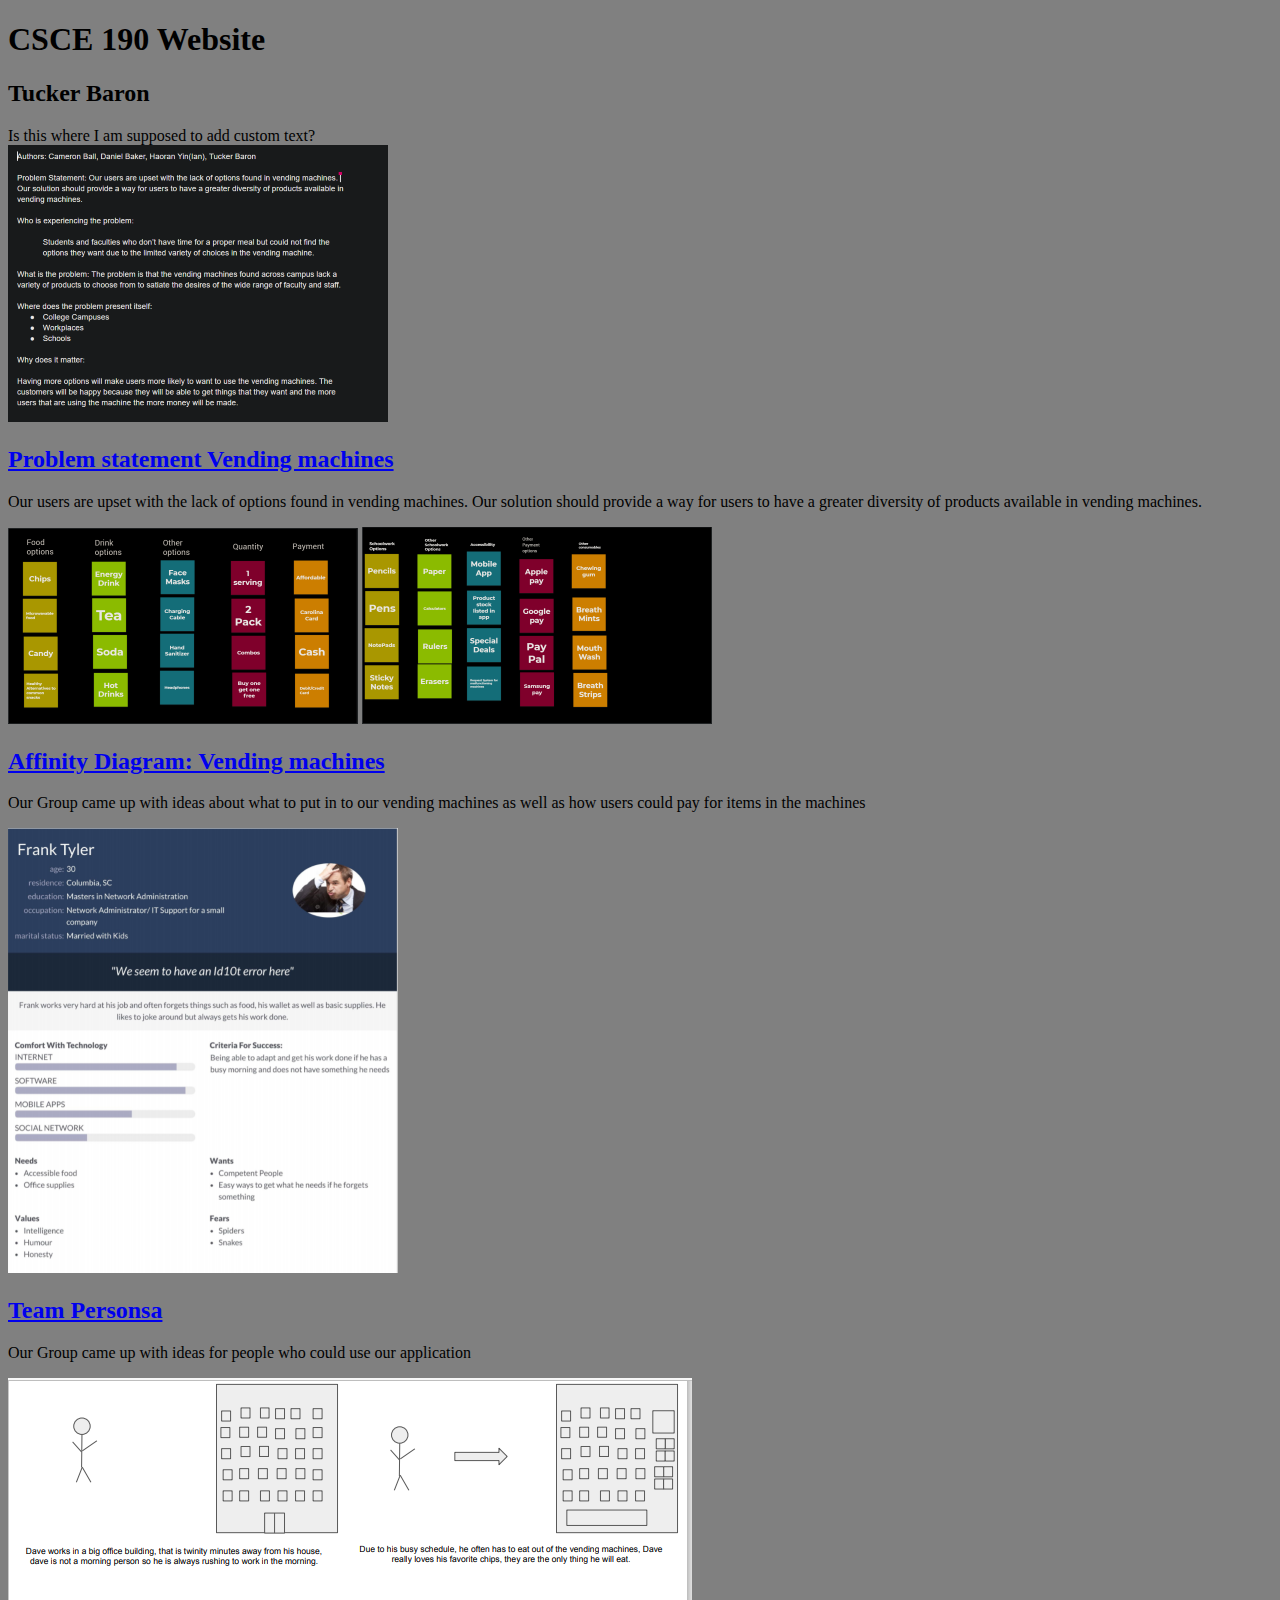
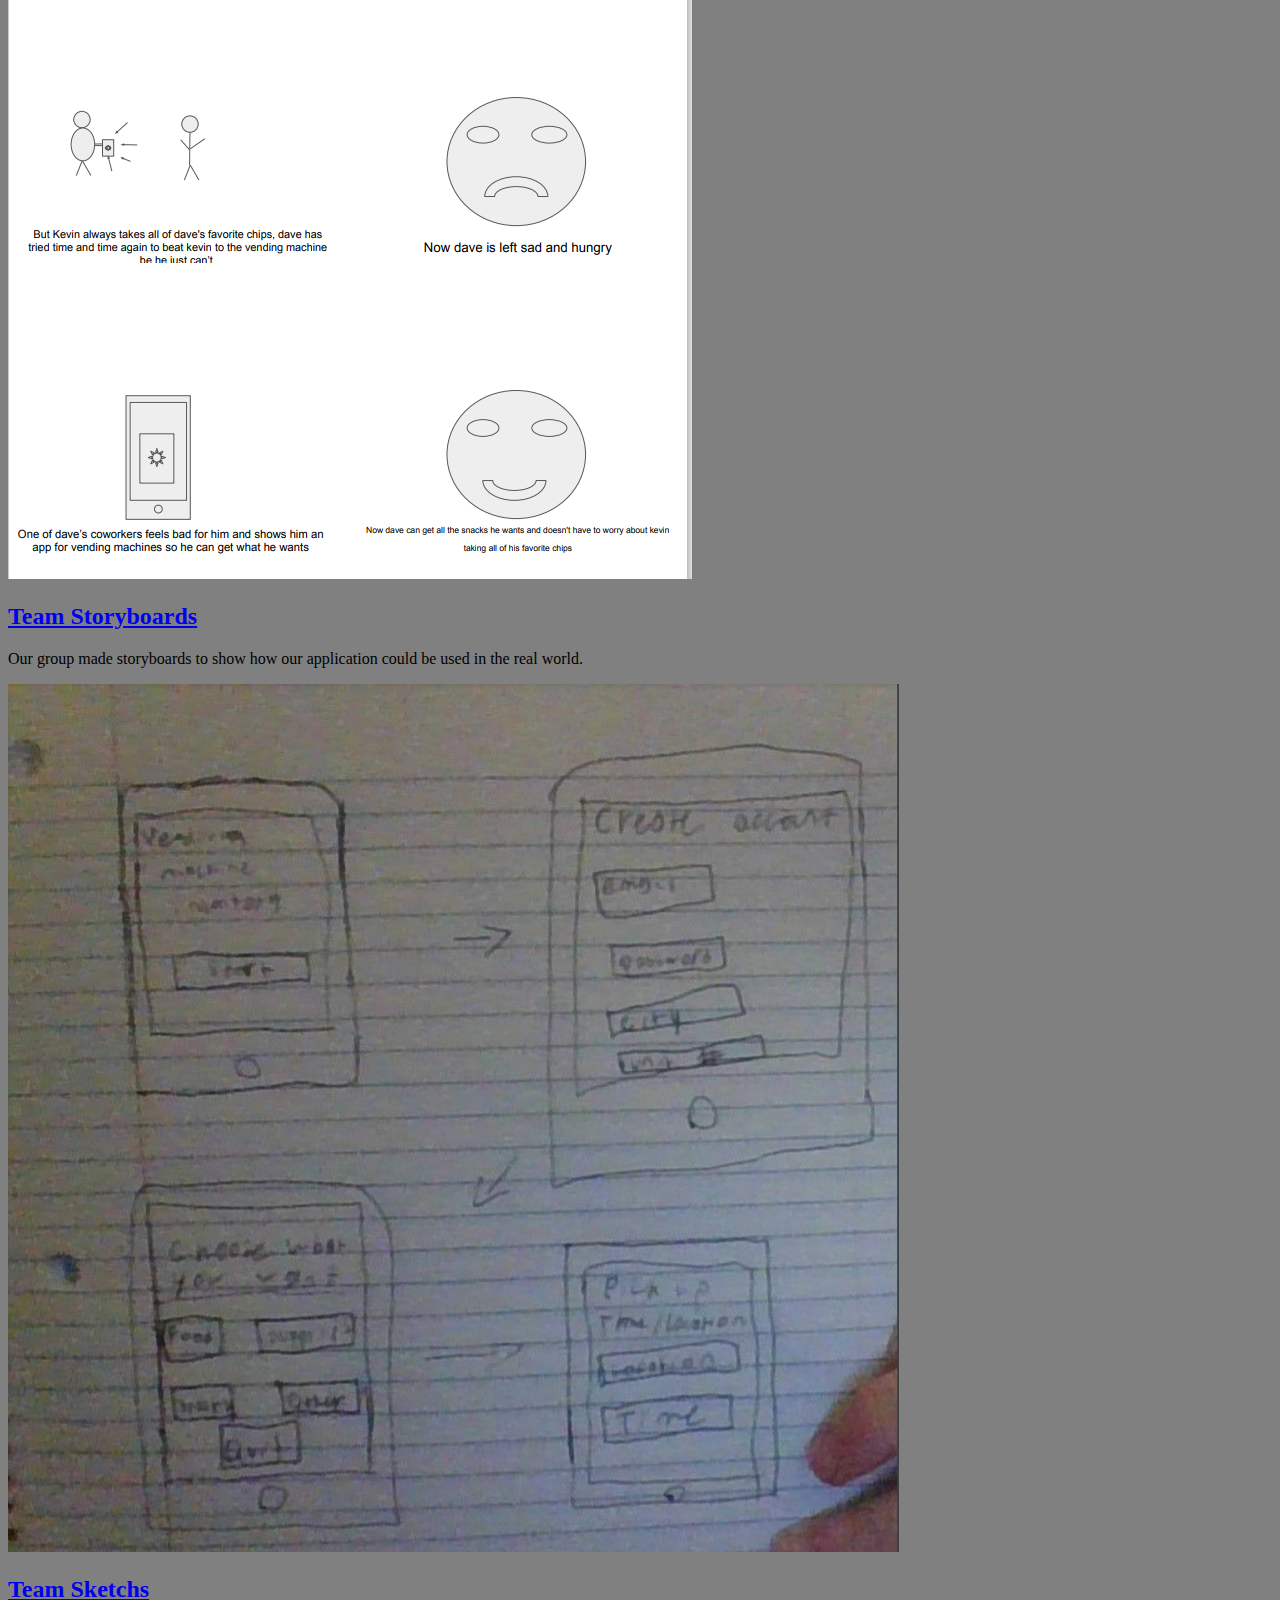
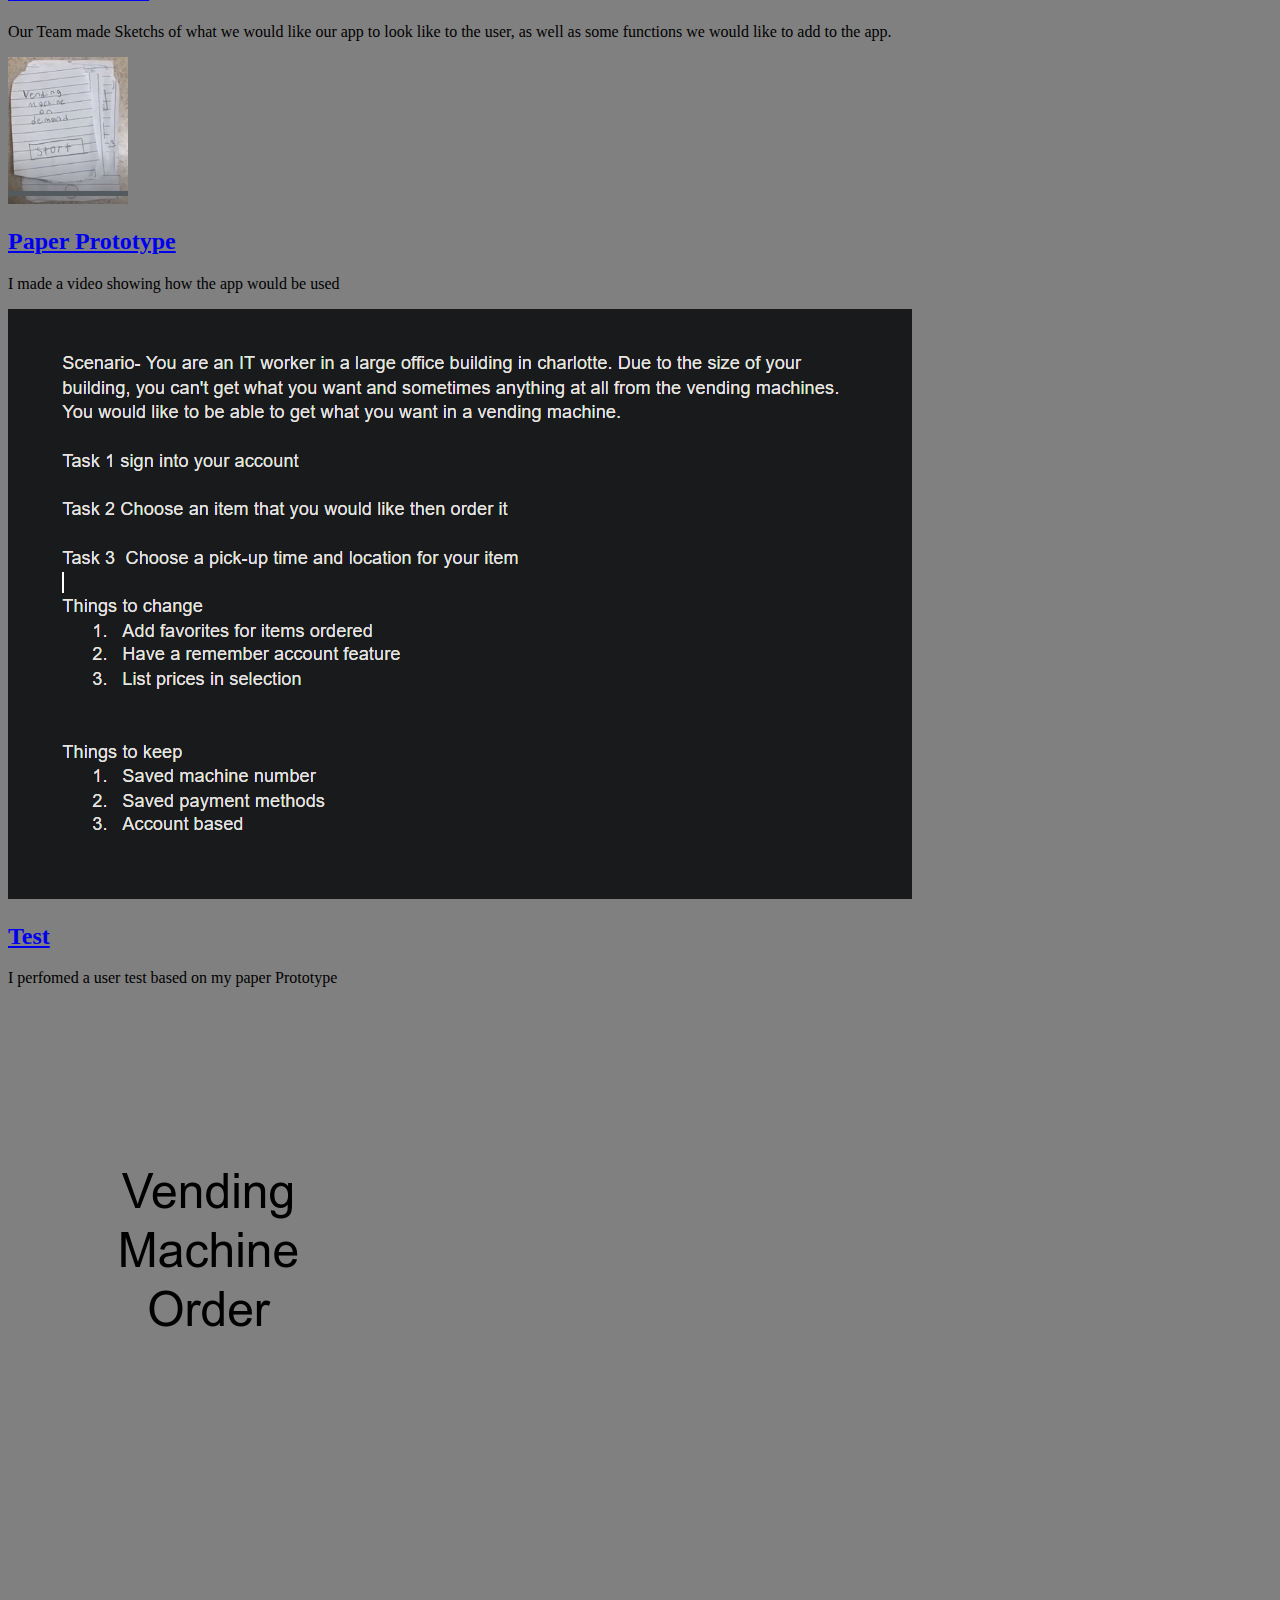
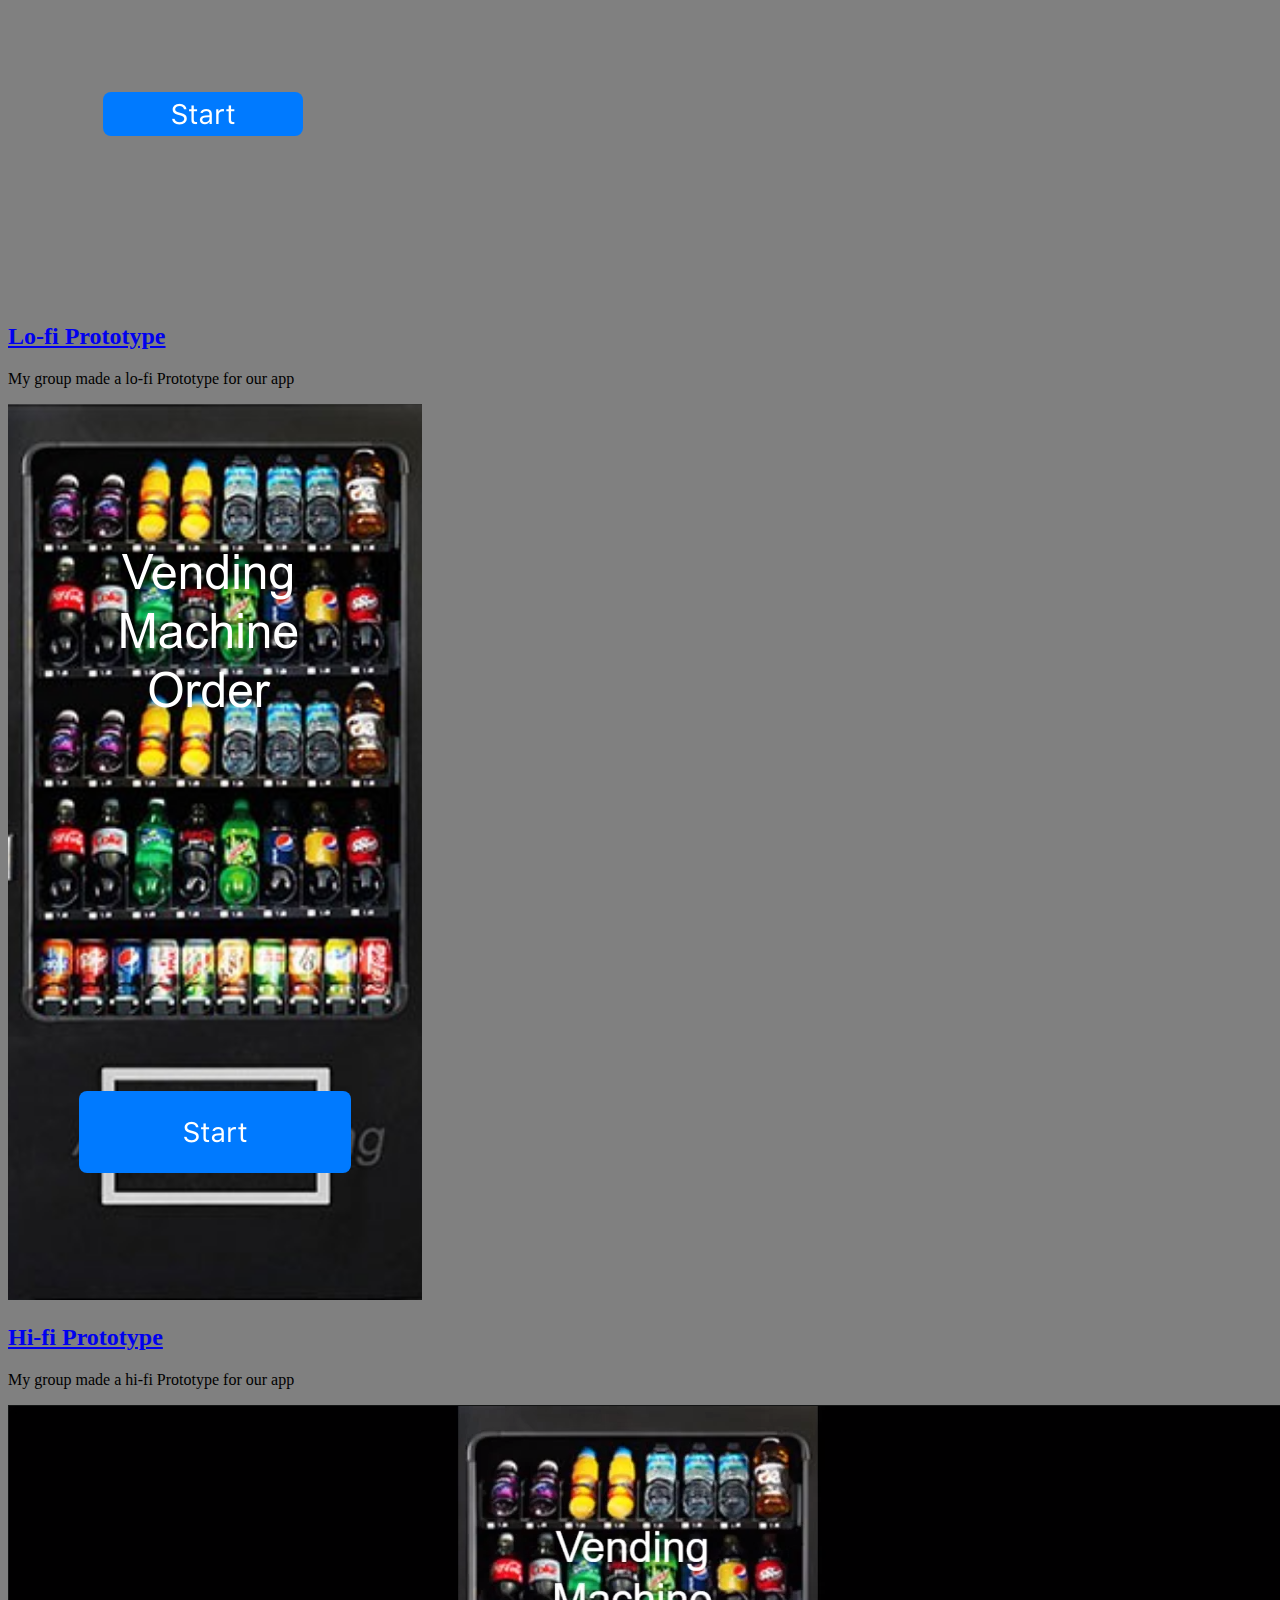
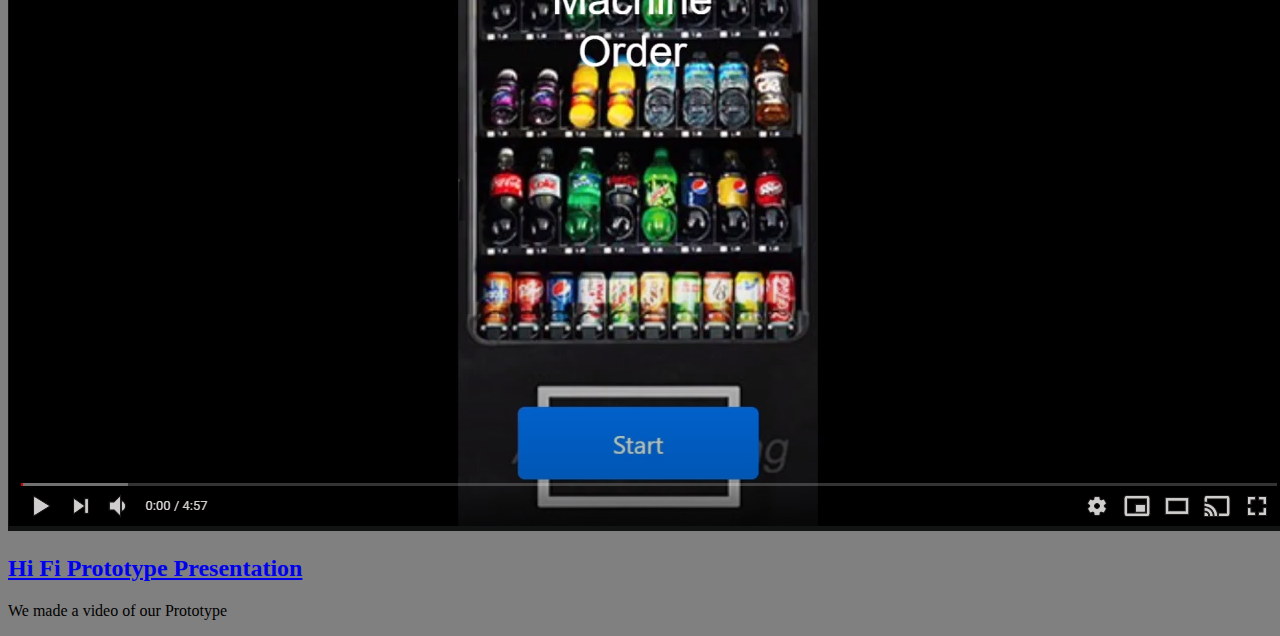
<file: index.html>
<!DOCTYPE html>
<html>
    
    <head>
    <link rel= "stylesheet" href = Styles.css>
    <title>CSCE 190 Tucker Baron</title>    
    <h1>CSCE 190 Website</h1>
    <h2>Tucker Baron</h2>
    </head>
    <body> 
    <p2>Is this where I am supposed to add custom text?</p2>
        <section class=assignement>
            <a href="CSCE 190 Problem Statement.pdf"><img src="Capture.PNG"></a>
            <section class=assignement-details>
                <a href="CSCE 190 Problem Statement.pdf"><h2>Problem statement Vending machines</h2></a>
                <p style=>Our users are upset with the lack of options found in vending machines. Our solution should provide a way for users to have a greater diversity of products available in vending machines.
                </p>
            </section>
        </section>
    </body>
    <section class=assignement>
        <a href="diagram.pdf"><img src="capture1.PNG"></a>
        <a href="diagram.pdf"><img src="capture2.PNG"></a>
        <section class=assignement-details>
            <a href="diagram.pdf"><h2>Affinity Diagram: Vending machines</h2></a>
            <p>Our Group came up with ideas about what to put in to our vending machines as well as how users could pay for items in the machines
            </p>
        </section>
    </section>
    <section class=assignement>
        <a href="TeamCharliePersona.pdf"><img src="capture3.PNG"></a>
        <section class=assignementPersona-details>
            <a href="TeamCharliePersona.pdf"><h2>Team Personsa</h2></a>
            <p>Our Group came up with ideas for people who could use our application
            </p>
        </section>
    </section>
    <section class=assignement>
        <a href="TeamCharlieStory.pdf"><img src="Capture4.PNG"></a>
        <section class=assignementstory-details>
            <a href="TeamCharlieStory.pdf"><h2>Team Storyboards</h2></a>
            <p>Our group made storyboards to show how our application could be used in the real world.
            </p>
        </section>
    </section>
    <section class=assignement>
        <a href="TeamCharlieSketch.pdf"><img src="Capture5.PNG"></a>
        <section class=assignementsketch-details>
            <a href="TeamCharlieSketch.pdf"><h2>Team Sketchs</h2></a>
            <p>Our Team made Sketchs of what we would like our app to look like to the user, as well as some functions we would like to add to the app.
            </p>
        </section>
    </section>
    <section class=assignement>
        <a href="https://youtu.be/0fDG78Fs7JE"><img src="Capture6.PNG"></a>
        <section class=assignementPaper-details>
            <a href="https://youtu.be/0fDG78Fs7JE"><h2>Paper Prototype</h2></a>
            <p>I made a video showing how the app would be used
            </p>
        </section>
    </section>
</section>
<section class=assignement>
    <a href="TeamCharlietest.pdf"><img src="Capture7.PNG"></a>
    <section class=assignementsketch-details>
        <a href="TeamCharlietest.pdf"><h2>Test</h2></a>
        <p>I perfomed a user test based on my paper Prototype
        </p>
    </section>
</section>
<section class=assignement>
    <a href="vendingmachine/index.html"><img src="Capture8.png"></a>
    <section class=assignementsketch-details>
        <a href="vendingmachine/index.html"><h2>Lo-fi Prototype</h2></a>
        <p>My group made a lo-fi Prototype for our app
        </p>
    </section>
</section>
</section>
<section class=assignement>
    <a href="hifi/index.html"><img src="Capture9.png"></a>
    <section class=assignementsketch-details>
        <a href="hifi/index.html"><h2>Hi-fi Prototype</h2></a>
        <p>My group made a hi-fi Prototype for our app
        </p>
    </section>
</section>
</section>
<section class=assignement>
    <a href="https://youtu.be/WhKe3vE7zCM"><img src="Capture10.PNG"></a>
    <section class=assignementPaper-details>
        <a href="https://youtu.be/WhKe3vE7zCM"><h2>Hi Fi Prototype Presentation</h2></a>
        <p>We made a video of our Prototype
        </p>
    </section>
</section>
</body>
<html>
</file>
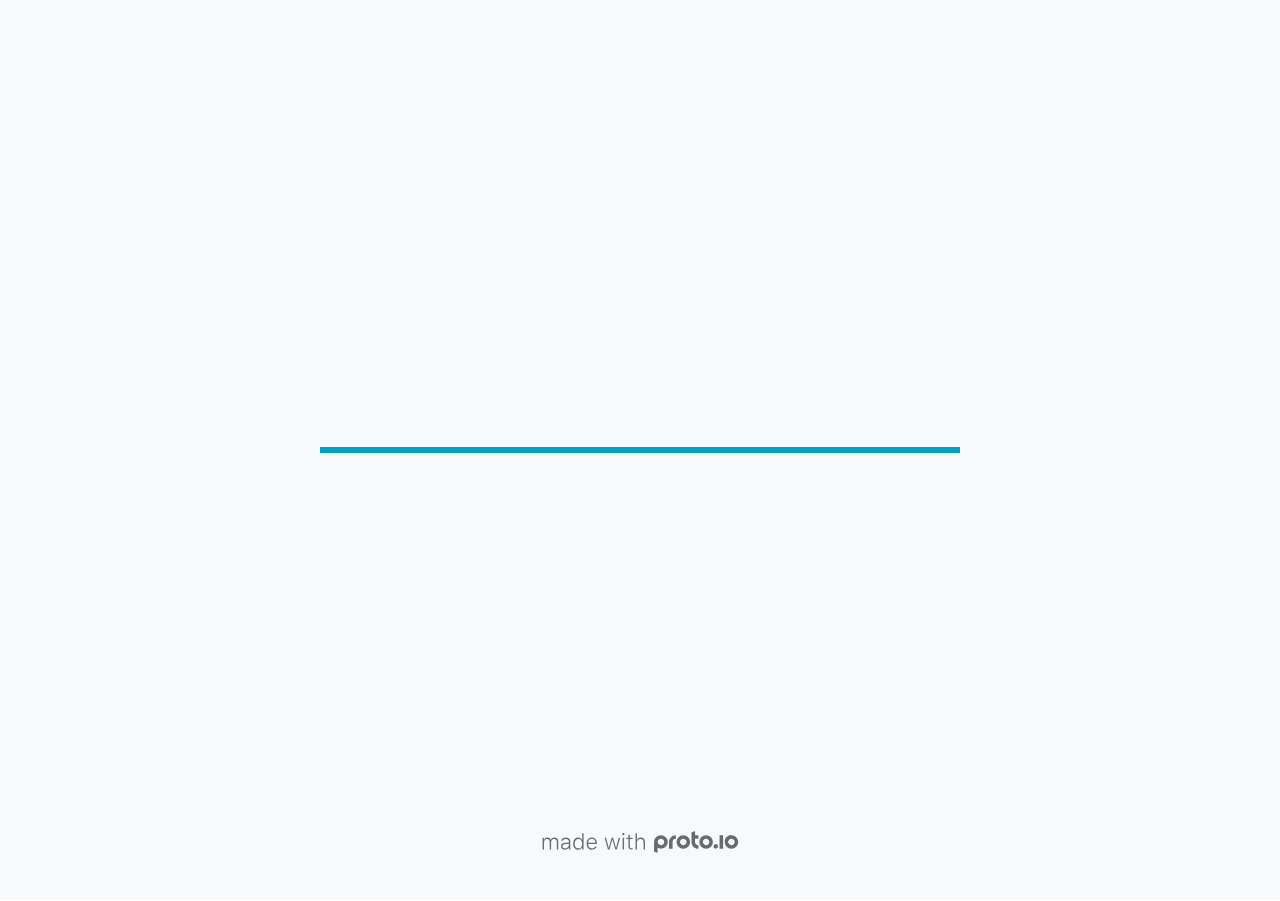
<file: hifi/index.html>
<!DOCTYPE HTML>
	<head>

		<meta charset="utf-8">

		<title>Vending Machine - Proto.io</title>

		
			<meta name="HandheldFriendly" content="True">
			<meta name="MobileOptimized" content="414"> 

			
			
			
			<meta name="viewport" content="minimum-scale=1.00, maximum-scale=1.00, initial-scale=1.00, user-scalable=no, shrink-to-fit=no" />

			
				<meta name="apple-mobile-web-app-capable" content="yes" />
				<meta name="apple-mobile-web-app-status-bar-style" content="black-translucent" />
			

			<meta name="format-detection" content="telephone=no">


			

            
            <link rel="icon" sizes="192x192" href="./assets/branding/android-icon-hires.png">
            <link rel="icon" sizes="128x128" href="./assets/branding/android-icon.png">

            
            <link href="./assets/branding/apple-touch-icon-retina180.png" sizes="180x180" rel="apple-touch-icon">

            
            <link href="./assets/branding/apple-touch-icon-retina.png" sizes="114x114" rel="apple-touch-icon">

            
            <link href="./assets/branding/apple-touch-icon.png" sizes="57x57" rel="apple-touch-icon">

            
            <link href="./assets/branding/startup.png" media="(device-width: 320px)" rel="apple-touch-startup-image">

            
            <link href="./assets/branding/startup-retina.png" media="(device-width: 320px) and (device-height: 480px) and (-webkit-device-pixel-ratio: 2)" rel="apple-touch-startup-image">

            
            <link href="./assets/branding/startup-568.png" media="(device-width: 320px) and (device-height: 568px) and (-webkit-device-pixel-ratio: 2)" rel="apple-touch-startup-image">

            
            <link href="./assets/branding/startup-retina-6.png" media="(device-width: 375px) and (device-height: 667px) and (orientation: portrait) and (-webkit-device-pixel-ratio: 2)" rel="apple-touch-startup-image">

            
            <link href="./assets/branding/startup-retina-6plus.png" media="(device-width: 414px) and (device-height: 736px) and (orientation: portrait) and (-webkit-device-pixel-ratio: 3)" rel="apple-touch-startup-image">

            
            <link href="./assets/branding/startup-retina-6plus-landscape.png" media="(device-width: 414px) and (device-height: 736px) and (orientation: landscape) and (-webkit-device-pixel-ratio: 3)" rel="apple-touch-startup-image">

            
            <link href="./assets/branding/startup-ipad.png" media="(device-width: 768px) and (orientation: portrait)" rel="apple-touch-startup-image">

            
            <link href="./assets/branding/startup-ipad-landscape.png" media="(device-width: 768px) and (orientation: landscape)" rel="apple-touch-startup-image">

            
            <link href="./assets/branding/startup-ipad-retina.png" media="(device-width: 768px) and (orientation: portrait) and (-webkit-device-pixel-ratio: 2)" rel="apple-touch-startup-image">

            
            <link href="./assets/branding/startup-ipad-landscape-retina.png" media="(device-width: 768px) and (orientation: landscape) and (-webkit-device-pixel-ratio: 2)" rel="apple-touch-startup-image">

            
            <link href="./assets/branding/startup-ipad-pro.png" media="(device-width: 1024px) and (orientation: portrait) and (-webkit-device-pixel-ratio: 2)" rel="apple-touch-startup-image">

            
            <link href="./assets/branding/startup-ipad-pro-landscape.png" media="(device-width: 1024px) and (orientation: landscape) and (-webkit-device-pixel-ratio: 2)" rel="apple-touch-startup-image">

			<meta http-equiv="cleartype" content="on"> 


			 
		    <script type="text/javascript" src="./scripts/plugins/jquery/jquery.js"></script>

			
				<link rel="stylesheet" href="./stylesheets/player-export.css" />
				<script type="text/javascript" src="./scripts/player-export.js"></script>
			

			
			<script type="text/javascript" src="./libraries/common/components.js"></script> 
			<link type="text/css" rel="Stylesheet" href="./libraries/common/components.1.00.css" /> 

			
					<script type="text/javascript" src="./libraries/ios9/components.js"></script> 
					<link type="text/css" rel="Stylesheet" href="./libraries/ios9/components.1.00.css" /> 
				
				<script type="text/javascript" src="./data/data.js"></script> 
			

		<style>
			body { width: 414px; height: 896px; }
			.landscape, .landscape .prx-page { min-height: 414px; }
			.portrait, .portrait .prx-page { min-height: 896px; }
		</style>

		<script type="text/javascript">

			prx.ver = '6.6.60.0';
			prx.url.account = 'https://tuckerbaron.proto.io';
			prx.url.staticassets = 'https://gal.proto.io';
			prx.url.devices = 'https://dteyv52hbg2at.cloudfront.net/devices';
			prx.url.static = 'https://dteyv52hbg2at.cloudfront.net';
			prx.url.siteurl = 'proto.io';
			prx.url.crossmsg = 'https://tuckerbaron.proto.io';

			prx.nodejsassetsserver = {};
			prx.nodejsassetsserver.host = ".proto.io";
			prx.nodejsassetsserver.subdomainprefix = "https://at";
			prx.nodejsassetsserver.maxsubdomains = "20";

			prx.device_library = 'ios9';
			prx.devices[prx.device] = {
				name: prx.device
				,defaultOrientation: 'portrait'
				,portrait_applies: 1 //new
				,portrait: [414,896]
				,landscape_applies: 1 //new
				,landscape: [896,414]
				,allow_orientation_change: 1 //new
				,statusbar_skin: 'default' // new
				,statusbarheightportrait: 0
				,statusbarheightlandscape: 0
				,navigationbar_skin: 'default' //new
				,navigationbarheightportrait: 0
				,navigationbarheightlandscape: 0
				,normalportrait: [414,896]
				,normallandscape: [896,414]
				,device_s3bucket: '6a9e70ba-0e0c-41f6-ab20-45aaf591e647'
				,dpr: '1.00'
				,deviceType: "iphonex"
                ,showiPhoneXNotch: true
                ,hasCustomSkinNotch: false
				,appleWatchRoundedCorners: false
				,scrollType: "default"
				,initialscale: 1.00
				,targetdensitydpi: "device-dpi"
			}

			prx.projectsettings.id = '84a1f291-3c46-4148-a1db-3e35ab7e1195';
			prx.projectsettings.s3b = 'tuckerbaron-1095814-proto';
			prx.projectsettings.account = 'tuckerbaron';
			prx.projectsettings.statusbar = '0'; 
			prx.projectsettings.statusbarapplies = '0';
			prx.projectsettings.navigationbar = '0';
			prx.projectsettings.navigationbarapplies = '0';
			prx.projectsettings.initialpageid = -1;
			
			
			prx.projectsettings.flashactions = 1;
			prx.projectsettings.gatrackingcode = '';

			prx.export2html = '1' == true;
			prx.mobPlayer = 0;

			prx.user.country = 'US';

			prx.s3Links = []; 
			var sLinkedAssets = [];
			

			prx.csrf_token = 'FC40B7CB236A1576078D50A66E5CDCAEE2B6D9A81C0FABE25D3F198FDD310111';

            

            
                            prx.assetsAccessToken = "eyJ0eXAiOiJKV1QiLCJhbGciOiJIUzI1NiJ9.eyJkIjp7InVpZCI6Ii0xIiwicHJvamVjdF9pZCI6Ijg0YTFmMjkxLTNjNDYtNDE0OC1hMWRiLTNlMzVhYjdlMTE5NSJ9LCJ2IjowLCJleHAiOjE2MDYyNTYxNjMsImlhdCI6MTYwNjA3NjE2M30.fKO9G5p8q-72sJx71XcducJDIHgCoTTE7W4gDaxAGfQ";

			prx.iniPlayer.iniPreLoad();

		</script>
	</head>

	

			<body class="player device-cursor-touch mobile-device-true " " id="mbd" >

				
					<div id='iphoneX-notch-player'>
						<span class="iphoneX-notch-corners"></span>
					</div>
				
				<div id="window-wrapper">
					<div id="dragarea"></div>
					<div id="statusbar"></div>
					<div id="underlay" style=""></div>

					<div class="prx-page" data-role="page" id="p-1" data-id="1"></div>
					
								<div class="prx-page" data-role="page" id="p-2" data-id="2"></div>
							
								<div class="prx-page" data-role="page" id="p-3" data-id="3"></div>
							
								<div class="prx-page" data-role="page" id="p-4" data-id="4"></div>
							
								<div class="prx-page" data-role="page" id="p-6" data-id="6"></div>
							
								<div class="prx-page" data-role="page" id="p-7" data-id="7"></div>
							
								<div class="prx-page" data-role="page" id="p-8" data-id="8"></div>
							
								<div class="prx-page" data-role="page" id="p-9" data-id="9"></div>
							
								<div class="prx-page" data-role="page" id="p-10" data-id="10"></div>
							
								<div class="prx-page" data-role="page" id="p-11" data-id="11"></div>
							
								<div class="prx-page" data-role="page" id="p-12" data-id="12"></div>
							
								<div class="prx-page" data-role="page" id="p-13" data-id="13"></div>
							
								<div class="prx-page" data-role="page" id="p-14" data-id="14"></div>
							
								<div class="prx-page" data-role="page" id="p-15" data-id="15"></div>
							
					<div id="navigationbar"></div>
					<div id="overlay"></div>
					<div id="trash"></div>
					<div id="quick-audios"></div>
				</div>

				 
			<div id="loader-wrapper">
				
				<div class="progress">
					<div class="progress-bar"></div>
				</div>
				<div id="poweredby"></div>
			</div>
			


			</body>
		

</html>
</file>
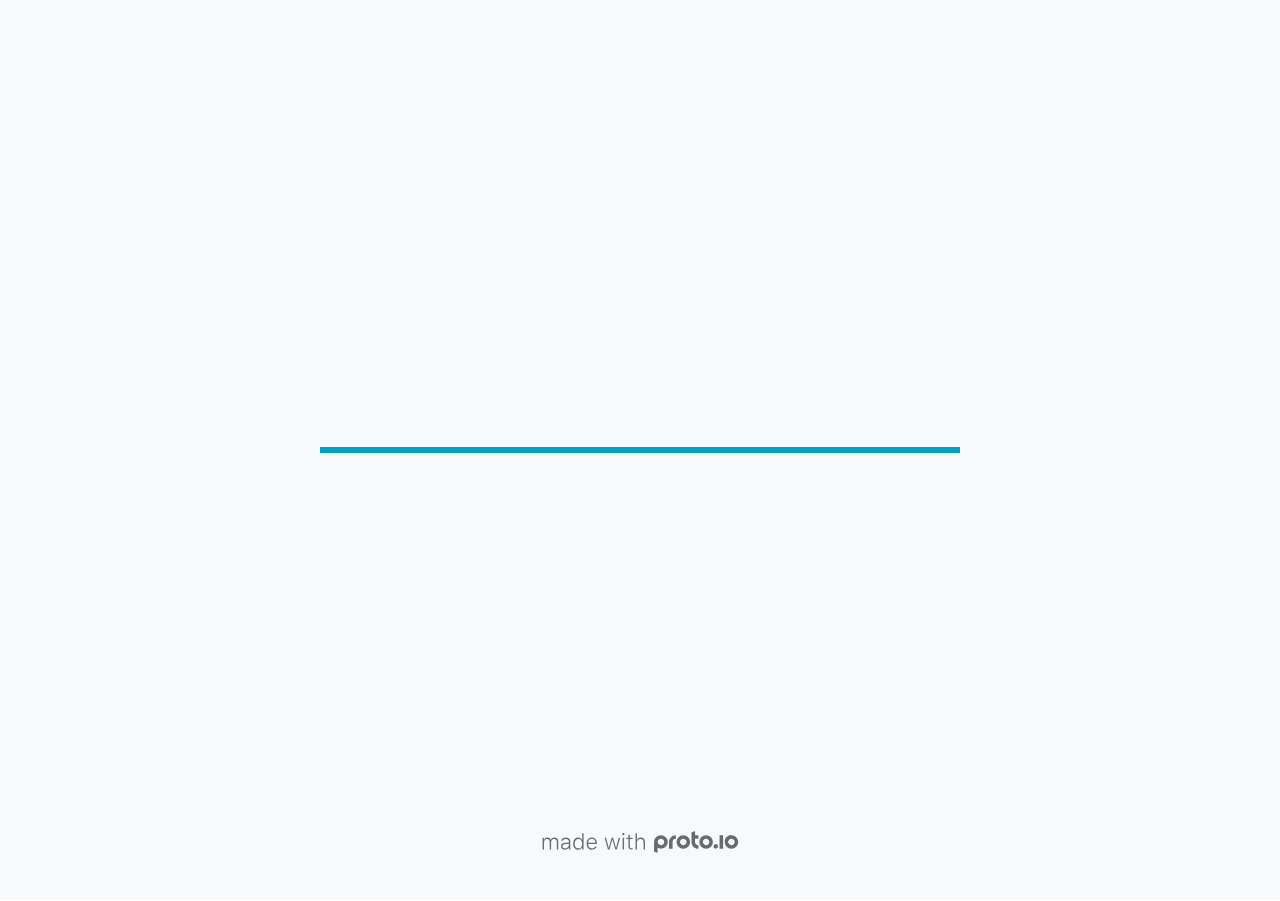
<file: vendingmachine/index.html>
<!DOCTYPE HTML>
	<head>

		<meta charset="utf-8">

		<title>Vending Machine - Proto.io</title>

		
			<meta name="HandheldFriendly" content="True">
			<meta name="MobileOptimized" content="414"> 

			
			
			
			<meta name="viewport" content="minimum-scale=1.00, maximum-scale=1.00, initial-scale=1.00, user-scalable=no, shrink-to-fit=no" />

			
				<meta name="apple-mobile-web-app-capable" content="yes" />
				<meta name="apple-mobile-web-app-status-bar-style" content="black-translucent" />
			

			<meta name="format-detection" content="telephone=no">


			

            
            <link rel="icon" sizes="192x192" href="./assets/branding/android-icon-hires.png">
            <link rel="icon" sizes="128x128" href="./assets/branding/android-icon.png">

            
            <link href="./assets/branding/apple-touch-icon-retina180.png" sizes="180x180" rel="apple-touch-icon">

            
            <link href="./assets/branding/apple-touch-icon-retina.png" sizes="114x114" rel="apple-touch-icon">

            
            <link href="./assets/branding/apple-touch-icon.png" sizes="57x57" rel="apple-touch-icon">

            
            <link href="./assets/branding/startup.png" media="(device-width: 320px)" rel="apple-touch-startup-image">

            
            <link href="./assets/branding/startup-retina.png" media="(device-width: 320px) and (device-height: 480px) and (-webkit-device-pixel-ratio: 2)" rel="apple-touch-startup-image">

            
            <link href="./assets/branding/startup-568.png" media="(device-width: 320px) and (device-height: 568px) and (-webkit-device-pixel-ratio: 2)" rel="apple-touch-startup-image">

            
            <link href="./assets/branding/startup-retina-6.png" media="(device-width: 375px) and (device-height: 667px) and (orientation: portrait) and (-webkit-device-pixel-ratio: 2)" rel="apple-touch-startup-image">

            
            <link href="./assets/branding/startup-retina-6plus.png" media="(device-width: 414px) and (device-height: 736px) and (orientation: portrait) and (-webkit-device-pixel-ratio: 3)" rel="apple-touch-startup-image">

            
            <link href="./assets/branding/startup-retina-6plus-landscape.png" media="(device-width: 414px) and (device-height: 736px) and (orientation: landscape) and (-webkit-device-pixel-ratio: 3)" rel="apple-touch-startup-image">

            
            <link href="./assets/branding/startup-ipad.png" media="(device-width: 768px) and (orientation: portrait)" rel="apple-touch-startup-image">

            
            <link href="./assets/branding/startup-ipad-landscape.png" media="(device-width: 768px) and (orientation: landscape)" rel="apple-touch-startup-image">

            
            <link href="./assets/branding/startup-ipad-retina.png" media="(device-width: 768px) and (orientation: portrait) and (-webkit-device-pixel-ratio: 2)" rel="apple-touch-startup-image">

            
            <link href="./assets/branding/startup-ipad-landscape-retina.png" media="(device-width: 768px) and (orientation: landscape) and (-webkit-device-pixel-ratio: 2)" rel="apple-touch-startup-image">

            
            <link href="./assets/branding/startup-ipad-pro.png" media="(device-width: 1024px) and (orientation: portrait) and (-webkit-device-pixel-ratio: 2)" rel="apple-touch-startup-image">

            
            <link href="./assets/branding/startup-ipad-pro-landscape.png" media="(device-width: 1024px) and (orientation: landscape) and (-webkit-device-pixel-ratio: 2)" rel="apple-touch-startup-image">

			<meta http-equiv="cleartype" content="on"> 


			 
		    <script type="text/javascript" src="./scripts/plugins/jquery/jquery.js"></script>

			
				<link rel="stylesheet" href="./stylesheets/player-export.css" />
				<script type="text/javascript" src="./scripts/player-export.js"></script>
			

			
			<script type="text/javascript" src="./libraries/common/components.js"></script> 
			<link type="text/css" rel="Stylesheet" href="./libraries/common/components.1.00.css" /> 

			
					<script type="text/javascript" src="./libraries/ios9/components.js"></script> 
					<link type="text/css" rel="Stylesheet" href="./libraries/ios9/components.1.00.css" /> 
				
				<script type="text/javascript" src="./data/data.js"></script> 
			

		<style>
			body { width: 414px; height: 896px; }
			.landscape, .landscape .prx-page { min-height: 414px; }
			.portrait, .portrait .prx-page { min-height: 896px; }
		</style>

		<script type="text/javascript">

			prx.ver = '6.6.59.0';
			prx.url.account = 'https://tuckerbaron.proto.io';
			prx.url.staticassets = 'https://gal.proto.io';
			prx.url.devices = 'https://dteyv52hbg2at.cloudfront.net/devices';
			prx.url.static = 'https://dteyv52hbg2at.cloudfront.net';
			prx.url.siteurl = 'proto.io';
			prx.url.crossmsg = 'https://tuckerbaron.proto.io';

			prx.nodejsassetsserver = {};
			prx.nodejsassetsserver.host = ".proto.io";
			prx.nodejsassetsserver.subdomainprefix = "https://at";
			prx.nodejsassetsserver.maxsubdomains = "20";

			prx.device_library = 'ios9';
			prx.devices[prx.device] = {
				name: prx.device
				,defaultOrientation: 'portrait'
				,portrait_applies: 1 //new
				,portrait: [414,896]
				,landscape_applies: 1 //new
				,landscape: [896,414]
				,allow_orientation_change: 1 //new
				,statusbar_skin: 'default' // new
				,statusbarheightportrait: 0
				,statusbarheightlandscape: 0
				,navigationbar_skin: 'default' //new
				,navigationbarheightportrait: 0
				,navigationbarheightlandscape: 0
				,normalportrait: [414,896]
				,normallandscape: [896,414]
				,device_s3bucket: '6a9e70ba-0e0c-41f6-ab20-45aaf591e647'
				,dpr: '1.00'
				,deviceType: "iphonex"
                ,showiPhoneXNotch: true
                ,hasCustomSkinNotch: false
				,appleWatchRoundedCorners: false
				,scrollType: "default"
				,initialscale: 1.00
				,targetdensitydpi: "device-dpi"
			}

			prx.projectsettings.id = '84a1f291-3c46-4148-a1db-3e35ab7e1195';
			prx.projectsettings.s3b = 'tuckerbaron-1095814-proto';
			prx.projectsettings.account = 'tuckerbaron';
			prx.projectsettings.statusbar = '0'; 
			prx.projectsettings.statusbarapplies = '0';
			prx.projectsettings.navigationbar = '0';
			prx.projectsettings.navigationbarapplies = '0';
			prx.projectsettings.initialpageid = -1;
			
			
			prx.projectsettings.flashactions = 1;
			prx.projectsettings.gatrackingcode = '';

			prx.export2html = '1' == true;
			prx.mobPlayer = 0;

			prx.user.country = 'US';

			prx.s3Links = []; 
			var sLinkedAssets = [];
			

			prx.csrf_token = '380967B2B2CA5472B5D61975193C9C7BD30982A8C2D27A76CB6C2064BBF68E8F';

            

            
                            prx.assetsAccessToken = "eyJ0eXAiOiJKV1QiLCJhbGciOiJIUzI1NiJ9.eyJkIjp7InVpZCI6Ii0xIiwicHJvamVjdF9pZCI6Ijg0YTFmMjkxLTNjNDYtNDE0OC1hMWRiLTNlMzVhYjdlMTE5NSJ9LCJ2IjowLCJleHAiOjE2MDUwNzMyMDIsImlhdCI6MTYwNDg5MzIwMn0.rxc0-M8e7UMdp5XjDuY-MdOfOeBVnG_IhJLGLzZC1eM";

			prx.iniPlayer.iniPreLoad();

		</script>
	</head>

	

			<body class="player device-cursor-touch mobile-device-true " " id="mbd" >

				
					<div id='iphoneX-notch-player'>
						<span class="iphoneX-notch-corners"></span>
					</div>
				
				<div id="window-wrapper">
					<div id="dragarea"></div>
					<div id="statusbar"></div>
					<div id="underlay" style=""></div>

					<div class="prx-page" data-role="page" id="p-1" data-id="1"></div>
					
								<div class="prx-page" data-role="page" id="p-2" data-id="2"></div>
							
								<div class="prx-page" data-role="page" id="p-3" data-id="3"></div>
							
								<div class="prx-page" data-role="page" id="p-4" data-id="4"></div>
							
								<div class="prx-page" data-role="page" id="p-6" data-id="6"></div>
							
								<div class="prx-page" data-role="page" id="p-7" data-id="7"></div>
							
								<div class="prx-page" data-role="page" id="p-8" data-id="8"></div>
							
								<div class="prx-page" data-role="page" id="p-9" data-id="9"></div>
							
								<div class="prx-page" data-role="page" id="p-10" data-id="10"></div>
							
								<div class="prx-page" data-role="page" id="p-11" data-id="11"></div>
							
								<div class="prx-page" data-role="page" id="p-12" data-id="12"></div>
							
								<div class="prx-page" data-role="page" id="p-13" data-id="13"></div>
							
								<div class="prx-page" data-role="page" id="p-14" data-id="14"></div>
							
								<div class="prx-page" data-role="page" id="p-15" data-id="15"></div>
							
					<div id="navigationbar"></div>
					<div id="overlay"></div>
					<div id="trash"></div>
					<div id="quick-audios"></div>
				</div>

				 
			<div id="loader-wrapper">
				
				<div class="progress">
					<div class="progress-bar"></div>
				</div>
				<div id="poweredby"></div>
			</div>
			


			</body>
		

</html>
</file>
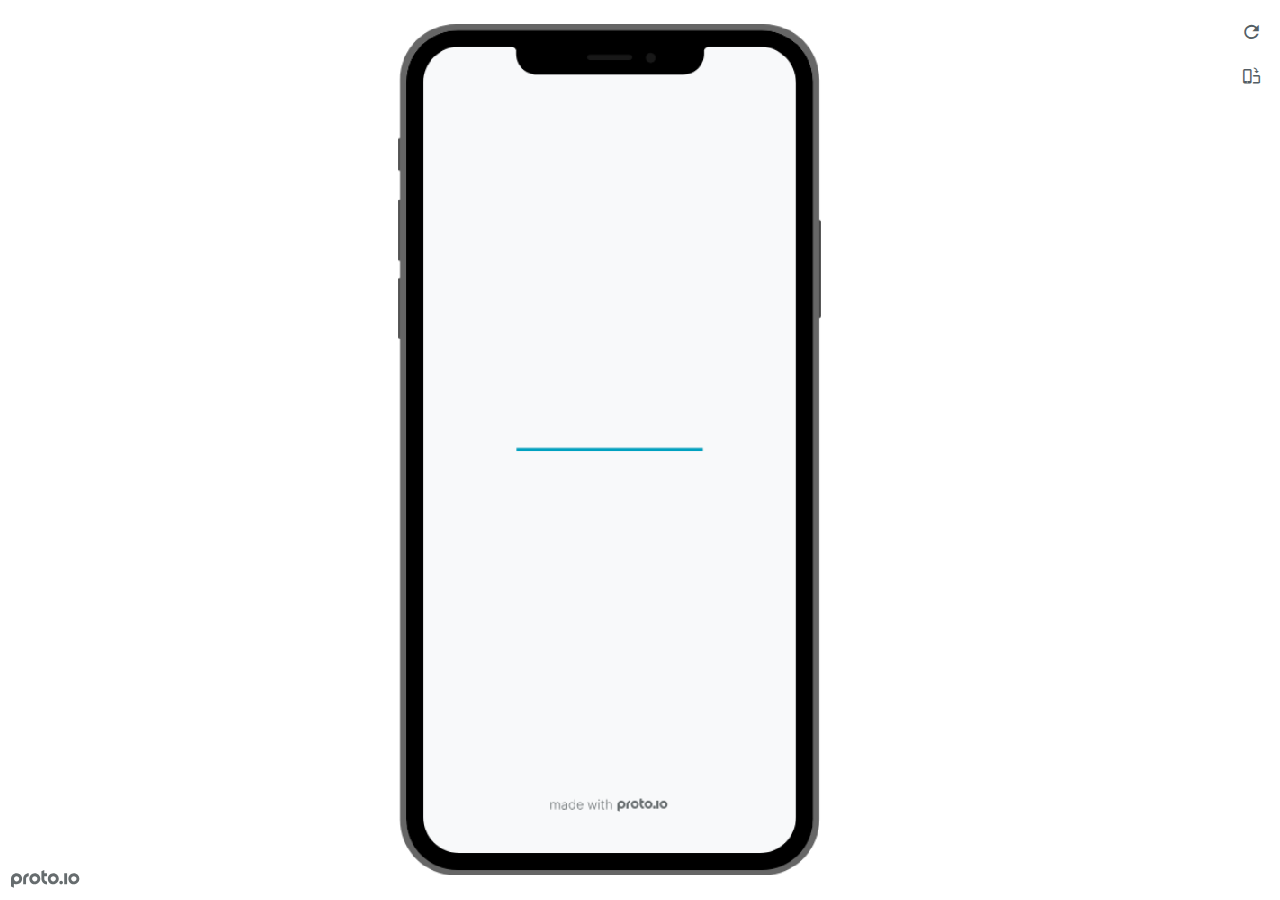
<file: hifi/frame.html>
<!DOCTYPE HTML>
    <head>
    <meta charset="utf-8">

    <title>Vending Machine - Proto.io player</title>

    

			<link type="text/css" rel="stylesheet" href="./stylesheets/preview-export-min.css">
			<script type="text/javascript" src="./scripts/preview-export-min.js"></script>

		

    <script type="text/javascript">
        var prx = window.prx || {};
        prx.orientation = 'portrait';
        prx.orientations = {};
        prx.orientations.portrait = 1;
        prx.orientations.landscape = 1;
        prx.project = {};
        prx.project.id = '84a1f291-3c46-4148-a1db-3e35ab7e1195';
        prx.project.title = 'Vending Machine';
        prx.project.version = 0;
        prx.project.livepreview = 0;
        prx.project.account = "tuckerbaron";
        prx.activePage = {};
        prx.usercountry = "us";
        
            prx.user = false;
        
        prx.skin = 'apple-phone-iphoneX-1';
        prx.ver = '6.6.60.0';
        //prx.flashactions = 1;
		prx.flashactions = 1; //we are not using the DB value anymore

        prx.nodejsassetsserver = {};
        prx.nodejsassetsserver.host = ".proto.io";
        prx.nodejsassetsserver.subdomainprefix = "https://at";
        prx.nodejsassetsserver.maxsubdomains = "20";
        prx.account = "tuckerbaron";
        prx.browserShowScreenshots = 'true';
        prx.url.crossmsg = 'https://tuckerbaron.proto.io';
        prx.playerUrl = 'https://tuckerbaron.proto.io/player/';
        prx.spaces = false;
        prx.csrf_token = '99FC6D14B433ADA6147BA1925169843FF7F0F78ED3F47A0F37AC01A73994E532';

        
    </script>

    

</head>


<body style="background-color:#FFFFFF">

    

    <div class="page-sidebar">
        
        <div class="sidebar-action-buttons">

            
                <span class="header-action-button player-icon-reload embed-icon-reload" id="refresh-preview">
                    <span class="tooltip">Refresh preview</span>
                </span>
                
                    <span  class="header-action-button player-icon-rotate embed-icon-rotate" id="change-orientation">
                        <span class="tooltip">Change orientation</span>
                    </span>
                

        </div>

    </div>

    <div id="maincontent" class="portrait">

        <div id="shortcut-pressed-outer">
            <div id="shortcut-pressed"></div>
        </div>
        

			<div class="frame_generic">
				
				<div class="body_generic skin_apple-phone-iphoneX-1 skin-wrapper skin-os-apple skin-device-phone skin-model-iphoneX skin-size-1 skin-color-black skin-orientation-portrait skin-dimensions-414-896">

					<div class="buttons top"></div>
					<div class="detail-top"></div>
					<div class="web-search"></div>
					<div class="buttons left"></div>

					<div class="body_generic_inner">
						
						<iframe id="pio-playerframe" src="index.html" scrolling="NO" style="width: 414px; height: 896px;" webkitAllowFullScreen mozallowfullscreen allowFullScreen allowvr allow="autoplay"></iframe>
						
                                <script type="text/javascript">
                                    // remove parameter from address bar immediately if no changes
                                    let url = new URL(window.location.href);
                                    url.searchParams.delete('hc');
									url.searchParams.delete('ap');
                                    window.history.replaceState({}, document.title, url.toString());
                                </script>
                            
					</div>

					<div class="buttons right"></div>
					<div class="detail-bottom"></div>
				</div>
				
			</div>
		
    </div>

    

    
            <div id="branding"></div>
        
</body>


<script type="text/javascript">
    
</script>
</html>
</file>
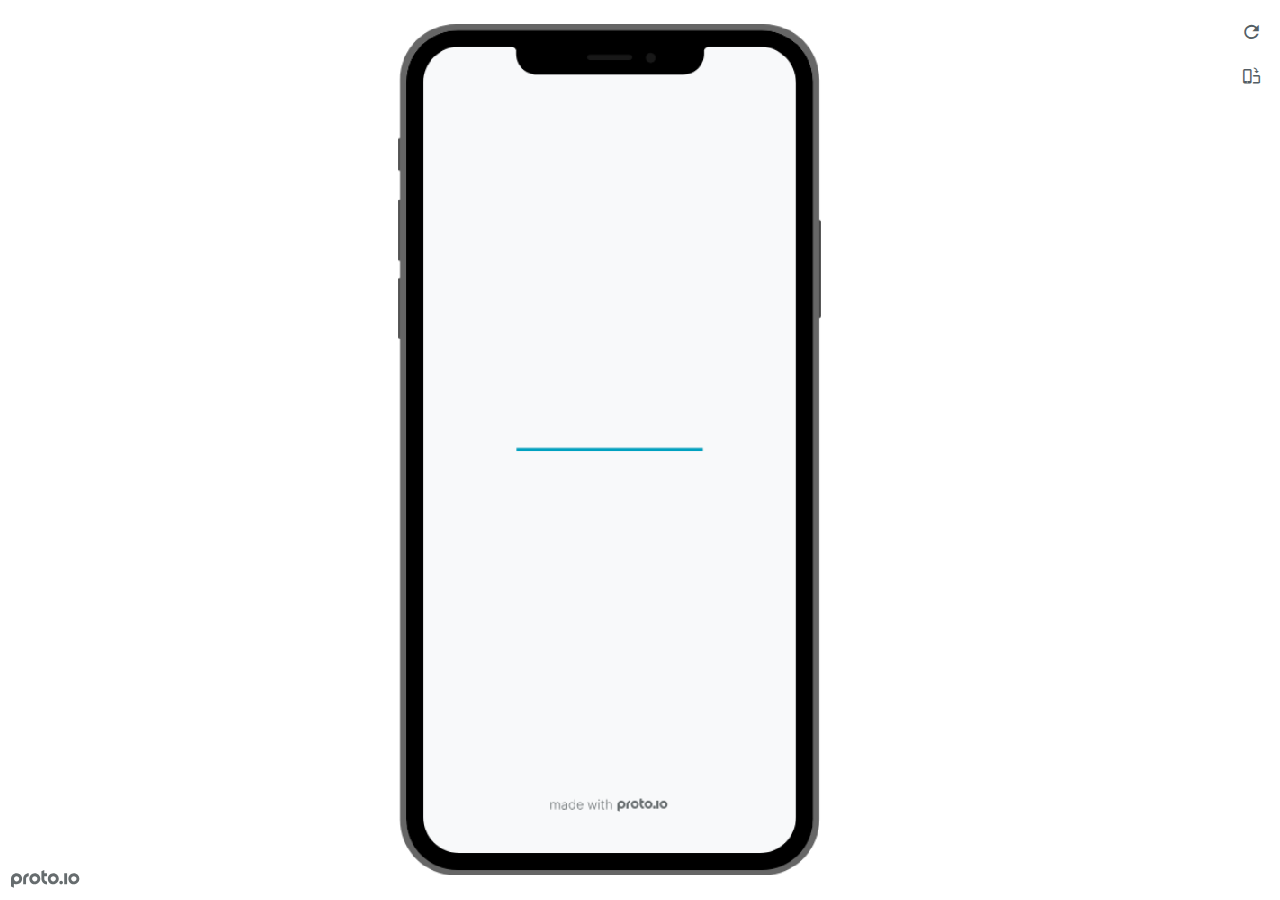
<file: vendingmachine/frame.html>
<!DOCTYPE HTML>
    <head>
    <meta charset="utf-8">

    <title>Vending Machine - Proto.io player</title>

    

			<link type="text/css" rel="stylesheet" href="./stylesheets/preview-export-min.css">
			<script type="text/javascript" src="./scripts/preview-export-min.js"></script>

		

    <script type="text/javascript">
        var prx = window.prx || {};
        prx.orientation = 'portrait';
        prx.orientations = {};
        prx.orientations.portrait = 1;
        prx.orientations.landscape = 1;
        prx.project = {};
        prx.project.id = '84a1f291-3c46-4148-a1db-3e35ab7e1195';
        prx.project.title = 'Vending Machine';
        prx.project.version = 0;
        prx.project.livepreview = 0;
        prx.project.account = "tuckerbaron";
        prx.activePage = {};
        prx.usercountry = "us";
        
            prx.user = false;
        
        prx.skin = 'apple-phone-iphoneX-1';
        prx.ver = '6.6.59.0';
        //prx.flashactions = 1;
		prx.flashactions = 1; //we are not using the DB value anymore

        prx.nodejsassetsserver = {};
        prx.nodejsassetsserver.host = ".proto.io";
        prx.nodejsassetsserver.subdomainprefix = "https://at";
        prx.nodejsassetsserver.maxsubdomains = "20";
        prx.account = "tuckerbaron";
        prx.browserShowScreenshots = 'true';
        prx.url.crossmsg = 'https://tuckerbaron.proto.io';
        prx.playerUrl = 'https://tuckerbaron.proto.io/player/';
        prx.spaces = false;
        prx.csrf_token = 'FFBFF2E28CFA0C1F32FADC5001CD3F4F8D45DCCE0339EE7BC9D9FCFBB751ACAC';

        
    </script>

    

</head>


<body style="background-color:#FFFFFF">

    

    <div class="page-sidebar">
        
        <div class="sidebar-action-buttons">

            
                <span class="header-action-button player-icon-reload embed-icon-reload" id="refresh-preview">
                    <span class="tooltip">Refresh preview</span>
                </span>
                
                    <span  class="header-action-button player-icon-rotate embed-icon-rotate" id="change-orientation">
                        <span class="tooltip">Change orientation</span>
                    </span>
                

        </div>

    </div>

    <div id="maincontent" class="portrait">

        <div id="shortcut-pressed-outer">
            <div id="shortcut-pressed"></div>
        </div>
        

			<div class="frame_generic">
				
				<div class="body_generic skin_apple-phone-iphoneX-1 skin-wrapper skin-os-apple skin-device-phone skin-model-iphoneX skin-size-1 skin-color-black skin-orientation-portrait skin-dimensions-414-896">

					<div class="buttons top"></div>
					<div class="detail-top"></div>
					<div class="web-search"></div>
					<div class="buttons left"></div>

					<div class="body_generic_inner">
						
						<iframe id="pio-playerframe" src="index.html" scrolling="NO" style="width: 414px; height: 896px;" webkitAllowFullScreen mozallowfullscreen allowFullScreen allowvr allow="autoplay"></iframe>
						
                                <script type="text/javascript">
                                    // remove parameter from address bar immediately if no changes
                                    let url = new URL(window.location.href);
                                    url.searchParams.delete('hc');
									url.searchParams.delete('ap');
                                    window.history.replaceState({}, document.title, url.toString());
                                </script>
                            
					</div>

					<div class="buttons right"></div>
					<div class="detail-bottom"></div>
				</div>
				
			</div>
		
    </div>

    

    
            <div id="branding"></div>
        
</body>


<script type="text/javascript">
    
</script>
</html>
</file>
<file: hifi/stylesheets/player-export.css>
/*!
 * 
 *                                                                       
 *                              ::;;;;                                   
 *    ::,,,,::    ::,,  ,,,,::::::11ii::,,::,,,,::      ::::,,::,,,,::   
 *  ,,111111ii,,::1111::111111ii::111111::111111ii,,    ii11,,ii111111,, 
 *  11ii::;;11;;ii11::iiii::;;11;;11ii::ii11::::11ii    ii11;;11;;::ii11 
 *  11;;  ::11ii11;;::11ii  ::11ii11ii,,iiii..  iiii    ii11;;11::  ;;11 
 *  1111;;ii11;;11;;,,ii11::ii11;;ii11;;;;11;;;;11;;;;;;ii11::11ii;;11ii 
 *  11111111;;::11;;  ::ii1111;;  ::ii11::ii1111ii::11ii;;11,,;;1111ii:: 
 *  11;;,,::  ,,::,,      ::,,        ::::  ::::    ,,,,::::    ::,,     
 *  ;;;;                                                                 
 *                                                                       
 *  Build: 11/11/2020, 10:54:08 AM
 */

/*!
 * Waves v0.5.5
 * http://fian.my.id/Waves
 *
 * Copyright 2014 Alfiana E. Sibuea and other contributors
 * Released under the MIT license
 * https://github.com/fians/Waves/blob/master/LICENSE
 */.mask-inner{position:relative;background-size:100% 100%;background-repeat:no-repeat}.mask-inner .mask-inner{transform:none!important}.mask-border .mborder,.mask-filter{height:100%;width:100%}.mask-border .mborder{border:1px solid hsla(0,0%,100%,.8);position:absolute;pointer-events:none}.mask-border .area-border{border:1px solid #00a1c0;left:0;top:0;position:absolute;transform-origin:0 0;box-sizing:border-box}.mask-border .mask-radius{width:100%;height:100%;overflow:hidden;position:absolute}.mask-border .mask-radius .mask-radius-border{position:relative;width:100%;height:100%;border:1px solid hsla(0,0%,100%,.8)}.mask-border.hide-handles .prx-resizable-handle{opacity:0;pointer-events:none!important}.mask-border.hide-handles .area-border{border:1px dashed #b4bcbf}.mask-wrapper{overflow:hidden;height:100%;pointer-events:none}.mask-wrapper.borderPos-inside{box-sizing:border-box}.mask-wrapper.borderPos-outside{width:100%;height:100%}.mask-wrapper.borderPos-outside .mask-inner{box-sizing:content-box}.mask-edit-mode-handles{pointer-events:none}.mask-edit-mode-handles.hide-handles .prx-resizable-handle,.mask-edit-mode-handles.hide-handles .prx-rotate-handle{opacity:0;pointer-events:none!important}.mask-edit-mode-handles.hide-handles .xborder{border-color:#b4bcbf!important}abbr,address,article,aside,audio,b,blockquote,body,caption,cite,code,dd,del,dfn,div,dl,dt,em,fieldset,figure,footer,form,h1,h2,h3,h4,h5,h6,header,hgroup,html,i,iframe,img,ins,kbd,label,legend,li,mark,menu,nav,object,ol,p,pre,q,samp,section,small,span,strong,sub,sup,table,tbody,td,tfoot,th,thead,time,tr,ul,var,video{margin:0;padding:0;border:0;outline:0;font-size:100%;background:transparent}article,aside,details,figcaption,figure,footer,header,hgroup,nav,section{display:block}audio,canvas,video{display:inline-block;*display:inline;*zoom:1}[hidden],audio:not([controls]){display:none}html{font-size:100%;-webkit-text-size-adjust:100%;-ms-text-size-adjust:100%}body{margin:0;font-size:13px}body,button,input,select,textarea{font-family:sans-serif;color:#222}a{color:#00e}a:visited{color:#551a8b}a:hover{color:#06e}a:focus{outline:thin dotted}a:active,a:hover{outline:0}abbr[title]{border-bottom:1px dotted}b,strong{font-weight:700}blockquote{margin:1em 40px}dfn{font-style:italic}hr{display:block;height:1px;border:0;border-top:1px solid #ccc;margin:1em 0;padding:0}ins{background:#ff9;text-decoration:none}ins,mark{color:#000}mark{background:#ff0;font-style:italic;font-weight:700}code,kbd,pre,samp{font-family:monospace,serif;_font-family:courier new,monospace;font-size:1em}pre{white-space:pre;white-space:pre-wrap;word-wrap:break-word}q{quotes:none}q:after,q:before{content:"";content:none}small{font-size:85%}sub,sup{font-size:75%;line-height:0;position:relative;vertical-align:baseline}sup{top:-.5em}sub{bottom:-.25em}ol,ul{margin:1em 0;padding:0 0 0 40px}dd{margin:0 0 0 40px}nav ol,nav ul{list-style:none;list-style-image:none;margin:0;padding:0}img{border:0;-ms-interpolation-mode:bicubic}svg:not(:root){overflow:hidden}figure,form{margin:0}fieldset{margin:0}fieldset,legend{border:0;padding:0}legend{*margin-left:-7px}button,input,select,textarea{font-size:100%;margin:0;vertical-align:baseline;*vertical-align:middle}button,input{line-height:normal;*overflow:visible}table button,table input{*overflow:auto}[role=button],button,input[type=button],input[type=reset],input[type=submit]{-webkit-appearance:button}input[type=checkbox],input[type=radio]{box-sizing:border-box;padding:0}input[type=search]{-webkit-appearance:textfield;-moz-box-sizing:content-box;-webkit-box-sizing:content-box;box-sizing:content-box}input[type=search]::-webkit-search-decoration{-webkit-appearance:none}button::-moz-focus-inner{border:0;padding:0}textarea{overflow:auto;vertical-align:top;resize:vertical}input:invalid,textarea:invalid{background-color:#f0dddd}table{border-collapse:collapse;border-spacing:0}td{vertical-align:top}.nocallout{-webkit-touch-callout:none}textarea[contenteditable]{-webkit-appearance:none}.gifhidden{position:absolute;left:-100%}.ir{display:block;border:0;text-indent:-999em;overflow:hidden;background-color:transparent;background-repeat:no-repeat;text-align:left;direction:ltr}.ir br{display:none}.hidden{display:none!important;visibility:hidden}.visuallyhidden{border:0;clip:rect(0 0 0 0);height:1px;margin:-1px;overflow:hidden;padding:0;position:absolute;width:1px}.visuallyhidden.focusable:active,.visuallyhidden.focusable:focus{clip:auto;height:auto;margin:0;overflow:visible;position:static;width:auto}.invisible{visibility:hidden}.clearfix:after,.clearfix:before{content:"";display:table}.clearfix:after{clear:both}.clearfix{*zoom:1}@media print{*{background:transparent!important;color:#000!important;text-shadow:none!important;filter:none!important;-ms-filter:none!important}a,a:visited{text-decoration:underline}a[href]:after{content:" (" attr(href) ")"}abbr[title]:after{content:" (" attr(title) ")"}.ir a:after,a[href^="#"]:after,a[href^="javascript:"]:after{content:""}blockquote,pre{border:1px solid #999;page-break-inside:avoid}thead{display:table-header-group}img,tr{page-break-inside:avoid}img{max-width:100%!important}@page{margin:.5cm}h2,h3,p{orphans:3;widows:3}h2,h3{page-break-after:avoid}}#eval-iframe{display:none}body{-webkit-appearance:none;-webkit-box-flex:1;-webkit-touch-callout:none;-webkit-tap-highlight-color:rgba(0,0,0,0)}*{-webkit-user-select:none;-khtml-user-select:none;-moz-user-select:-moz-none;-o-user-select:none;user-select:none}input,textarea{-webkit-user-select:text;-khtml-user-select:text;-moz-user-select:text;-o-user-select:text;user-select:text}#dragarea{font-family:Helvetica,Arial,sans-serif;text-align:left}.text{height:95%;overflow:auto}.wrap{overflow:hidden}.pos,.spos{position:absolute}.action-highlight{position:absolute;top:0;left:0;height:100%;width:100%;background:rgba(255,255,0,.5);background:rgba(64,208,255,.3);opacity:0;pointer-events:none;-webkit-transition:opacity .2s ease-in;transition:opacity .2s ease-in;border:2px solid #40c8f4;padding:3px;box-sizing:border-box}.action-highlight-simple-visible,.action-highlight-visible{opacity:1}#appModeNote{background-color:#333;border-top:5px solid #000;bottom:0;color:#f0f0f0;display:none;font-family:helvetica;left:0;padding:10px 0;position:fixed;text-align:center;width:100%}#appModeNote em{display:block;font-size:20px;font-weight:700;line-height:26px}#appModeNote span{display:block;font-size:14px;line-height:20px}.hidden{display:none}.prx-page.loadedFrom{display:block}.prx-page.loadedTo{z-index:999999}.prx-page.loadedTo-1{z-index:10000000}.prx-page.loadedTo-2{z-index:10000001}.prx-page.loadedTo-3{z-index:10000002}.prx-page.loadedTo-4{z-index:10000003}.prx-page.loadedTo-5{z-index:10000004}.prx-page.loadedTo-6{z-index:10000005}.prx-page.loadedTo-7{z-index:10000006}.prx-page.loadedTo-8{z-index:10000007}.prx-page.loadedTo-9{z-index:10000008}.prx-page.loadedTo-10{z-index:10000009}.prx-page.loadedTo-11{z-index:10000010}.prx-page.loadedTo-12{z-index:10000011}.prx-page.loadedTo-13{z-index:10000012}.prx-page.loadedTo-14{z-index:10000013}.prx-page.loadedTo-15{z-index:10000014}.prx-page.loadedTo-16{z-index:10000015}.prx-page.loadedTo-17{z-index:10000016}.prx-page.loadedTo-18{z-index:10000017}.prx-page.loadedTo-19{z-index:10000018}.prx-page.loadedTo-20{z-index:10000019}.prx-page.loadedTo-21{z-index:10000020}.prx-page.loadedTo-22{z-index:10000021}.prx-page.loadedTo-23{z-index:10000022}.prx-page.loadedTo-24{z-index:10000023}.prx-page.loadedTo-25{z-index:10000024}.prx-page.loadedTo-26{z-index:10000025}.prx-page.loadedTo-27{z-index:10000026}.prx-page.loadedTo-28{z-index:10000027}.prx-page.loadedTo-29{z-index:10000028}.prx-page.loadedTo-30{z-index:10000029}#navigationbar,#statusbar{background:transparent 0 0;display:block;width:100%;border:0;top:0;position:fixed;z-index:1}#loader-wrapper{background:#f8f9fa;height:100%;left:0;position:fixed;top:0;width:100%;z-index:99999;font-size:11px}#loader-wrapper .progress{position:absolute;top:50%;left:50%;transform:translate(-50%,-50%);-ms-transform:translate(-50%,-50%);-webkit-transform:translate(-50%,-50%);width:50%;height:4px;background-color:#ddd}#loader-wrapper .progress-bar{position:relative;width:0;height:4px;-webkit-transition:.4s linear;-moz-transition:.4s linear;-o-transition:.4s linear;transition:.4s linear;-webkit-transition-property:width,background-color;-moz-transition-property:width,background-color;-o-transition-property:width,background-color;transition-property:width,background-color}#loader-wrapper .progress-bar:before,.progress-bar:after{content:"";position:absolute;top:0;left:0;right:0}#loader-wrapper .progress-bar:before{bottom:0;background-color:#ddd}#loader-wrapper .progress-bar:after{z-index:2;bottom:0;background:#00a1c0}#loader-wrapper #app-icon{position:absolute;top:50%;left:50%;transform:translate(-50%,-150%);-ms-transform:translate(-50%,-150%);-webkit-transform:translate(-50%,-150%);width:114px;height:114px}#loader-wrapper #poweredby{position:absolute;bottom:5%;left:50%;transform:translate(-50%);-ms-transform:translate(-50%);-webkit-transform:translate(-50%);width:100%;height:16px;background-image:url(/images/player/player-logo.svg);background-repeat:no-repeat;background-position:top;background-size:auto 200%;z-index:99999}body{-moz-transition:opacity .3s linear;-o-transition:opacity .3s linear;-webkit-transition:opacity .3s linear;transition:opacity .3s linear}.reloading{background:#fff!important;opacity:0}@media (min-width:481px) and (max-width:1079px){#loader-wrapper .progress,#loader-wrapper .progress-bar{height:4px}}@media (min-width:1080px){#loader-wrapper #poweredby{height:24px}#loader-wrapper .progress,#loader-wrapper .progress-bar{height:6px}}@media (width:1280px) and (height:768px){#loader-wrapper .progress,#loader-wrapper .progress-bar{height:2px}}.pointer-events-none{pointer-events:none!important}body .prx-page{-webkit-trans1form:translate3d(0,0,0)}.prx-page .type-symbol .box{-w1ebkit-transform:translateZ(0)}html{background:transparent}body{background:#fff;overflow:hidden}body.mobile-device-true *{-webkit-text-size-adjust:100%}body.mobile-device-false *{-webkit-text-size-adjust:initial}#window-wrapper{width:100%;height:100%;overflow:hidden;position:relative}#dragarea{background:transparent;display:none}#overlay,#quick-audios,#trash,#underlay{position:absolute;top:0;left:0}#quick-audios,#trash{display:none}.visible{display:block!important}.iScrollHorizontalScrollbar,.iScrollVerticalScrollbar{z-index:auto!important}.overlay{position:fixed;left:0;right:0;bottom:0;top:0}.ui-mobile-viewport-transitioning,.ui-mobile-viewport-transitioning .prx-page{o1verflow:visible!important}.box[style*="z-index:0;"],.box[style*="z-index: 0;"]{z-index:auto!important}.box[data-mpoverlay="1"]{pos1ition:fixed}#temp-for-external-link{display:none}#dragarea,html{background:transparent!important}.hide{display:none!important}*{outline:none}.ghost-component,.ghost-component *,.ghost-component .box *{pointer-events:none!important}#statusbar{position:fixed!important}.prx-page{position:absolute;display:none}.prx-page.prx-page-active,.prx-page[class*=prx-page-transitioning-]{display:block}.prx-page[class*=prx-page-transitioning-]{overflow:hidden}.prx-page.prx-page-transitioning-overlay-in-source,.prx-page.prx-page-transitioning-overlay-out-target{overflow:visible}.prx-page.prx-page-below{z-index:10}.prx-page.prx-page-above{z-index:20}#overlay{z-index:30}.prx-page.prx-page-transition-flip,.prx-page.prx-page-transition-turn{-webkit-backface-visibility:hidden;-moz-backface-visibility:hidden;backface-visibility:hidden}.prx-page.prx-page-transition-turn{-webkit-transform:translateZ(0);-moz-transform:translateZ(0);-webkit-transform-origin:0 center;-moz-transform-origin:0 center;transform-origin:0 center;transform:translateZ(0)}.prx-page.prx-page-transition-flow:not(.prx-page-transition-flow-overlay),.prx-page.prx-page-transition-overlay-top{box-shadow:0 0 20px rgba(0,0,0,.4)}.prx-page-above.prx-page-transition-notificationInWatchOS{transition:background-color .45s ease-out}.prx-page-above.prx-page-transition-notificationInWatchOS.prx-page-transition-notificationInWatchOS-notification-in{background-color:transparent!important;transition:background-color 0s ease-out}.device-cursor-touch,.device-cursor-touch *{cursor:url(/images/player/touch-cursor-64.png) 32 32,default}.device-cursor-web,.device-cursor-web *{cursor:default}.device-cursor-web .delayedtap,.device-cursor-web .delayedtap *,.device-cursor-web .interaction-click,.device-cursor-web .interaction-click *,.device-cursor-web .interaction-tap,.device-cursor-web .interaction-tap *,.device-cursor-web .release,.device-cursor-web .release *,.device-cursor-web .touch,.device-cursor-web .touch *{cursor:pointer;cursor:hand}.device-cursor-web [data-component-type=text]{cursor:default}.device-cursor-web .move,.device-cursor-web .move *{cursor:move}.device-cursor-web input,.device-cursor-web textarea{cursor:text}.do-chrome-fix #window-wrapper{-webkit-perspective:1}.do-chrome-fix .pos{-webkit-backface-visibility:hidden;-webkit-transform:translateZ(0)}.do-chrome-fix *{-w1ebkit-transform:translateZ(0) scale(1) scaleX(1) skew(0deg,0deg) skewX(0deg) skewY(0deg) rotateX(0deg) rotateY(0deg) rotate(0deg)}.do-chrome-fix.dont-do-chrome-fix #window-wrapper{-webkit-perspective:none}.do-chrome-fix.dont-do-chrome-fix .pos{-webkit-backface-visibility:visible;-webkit-transform:none}.prx-page-transitioning:not(.prx-page-transitioning-overlay-in-source):not(.loadedFrom) [data-mpoverlay="1"]{display:none}#fps{position:fixed;z-index:9999;font-size:18px;top:20px;left:20px;background:rgba(0,0,0,.8);border-radius:6px;color:#fff;padding:3px 10px}#fps,.cbutton{pointer-events:none}.cbutton{position:absolute;display:inline-block;padding:0;border:none;background:none;color:#286aab;font-size:1.4em;overflow:visible;-webkit-transition:color .7s;transition:color .7s;-webkit-tap-highlight-color:rgba(0,0,0,0)}.cbutton.cbutton--click,.cbutton:focus{outline:none;color:#3c8ddc}.cbutton:after{position:absolute;width:100%;height:100%;border-radius:50%;content:"";opacity:0;pointer-events:none}.cbutton--effect-jelena:after{border:3px solid hsla(0,0%,82.7%,.7)}.cbutton--effect-jelena.cbutton--click:after{-webkit-animation:anim-effect-jelena .3s ease-out forwards;animation:anim-effect-jelena .3s ease-out forwards}@-webkit-keyframes anim-effect-jelena{0%{opacity:1;-webkit-transform:scale3d(.6,.6,1);transform:scale3d(.6,.6,1)}to{opacity:0;-webkit-transform:scale3d(1.2,1.2,1);transform:scale3d(1.2,1.2,1)}}@keyframes anim-effect-jelena{0%{opacity:1;-webkit-transform:scale3d(.5,.5,1);transform:scale3d(.5,.5,1)}to{opacity:0;-webkit-transform:scale3d(1.2,1.2,1);transform:scale3d(1.2,1.2,1)}}.cbutton--effect-sanja:after{background:hsla(0,0%,75.3%,.3)}.cbutton--effect-sanja.cbutton--click:after{-webkit-animation:anim-effect-sanja 1s ease-out forwards;animation:anim-effect-sanja 1s ease-out forwards}@-webkit-keyframes anim-effect-sanja{0%{opacity:1;-webkit-transform:scale3d(.5,.5,1);transform:scale3d(.5,.5,1)}25%{opacity:1;-webkit-transform:scaleX(1);transform:scaleX(1)}to{opacity:0;-webkit-transform:scaleX(1);transform:scaleX(1)}}@keyframes anim-effect-sanja{0%{opacity:1;-webkit-transform:scale3d(.5,.5,1);transform:scale3d(.5,.5,1)}25%{opacity:1;-webkit-transform:scaleX(1);transform:scaleX(1)}to{opacity:0;-webkit-transform:scaleX(1);transform:scaleX(1)}}#log{position:fixed;z-index:9999;font-size:24px;top:20px;right:20px;pointer-events:none}.watchOSscrollbars .iScrollVerticalScrollbar{position:fixed!important;width:12px!important;background-color:hsla(0,0%,100%,.3)!important;border-radius:8px!important;z-index:99999!important}.watchOSscrollbars .iScrollIndicator{background:#fff!important;border-radius:8px!important;left:2px!important;width:8px!important}.applewatch-rounded-corners{-webkit-clip-path:inset(0 0 0 0 round 63px);clip-path:inset(0 0 0 0 round 63px)}.group-action-prediv{position:absolute}.player .type-symbol.type-symbol-transparent .group-action-prediv{pointer-events:auto}.initialise-hidden-container{display:block!important;visibility:hidden!important}.a-enter-vr{height:0!important}.fullscreen-vr .prx-page{transform:none!important;position:fixed!important}

/*!
 * Waves v0.5.5
 * http://fian.my.id/Waves
 *
 * Copyright 2014 Alfiana E. Sibuea and other contributors
 * Released under the MIT license
 * https://github.com/fians/Waves/blob/master/LICENSE
 */.waves-effect{position:relative;overflow:hidden}.waves-effect.box{position:absolute}.waves-effect .waves-ripple{position:absolute;border-radius:50%;width:100px;height:100px;margin-top:-50px;margin-left:-50px;opacity:0;background-color:rgba(0,0,0,.2);pointer-events:none}.waves-effect.waves-light .waves-ripple{background-color:hsla(0,0%,100%,.4)}.waves-button,.waves-circle{-webkit-mask-image:-webkit-radial-gradient(circle,#fff 100%,#000 0);mask-image:radial-gradient(circle,#fff 100%,#000 0)}.waves-button,.waves-button-input,.waves-button:hover,.waves-button:link,.waves-button:visited{white-space:nowrap;vertical-align:middle;cursor:pointer;border:none;outline:none;color:inherit;background-color:transparent;font-size:14px;text-align:center;text-decoration:none;z-index:1}.waves-button{padding:10px 15px;border-radius:2px}.waves-button-input{margin:0;padding:10px 15px}.waves-input-wrapper{border-radius:2px;vertical-align:bottom}.waves-input-wrapper.waves-button{padding:0}.waves-input-wrapper .waves-button-input{position:relative;top:0;left:0;z-index:1}.waves-block{display:block}a.waves-effect .waves-ripple{z-index:-1}#loader-wrapper #poweredby{background-image:url(../images/player/player-logo.svg)!important}.device-cursor-touch,.device-cursor-touch *{cursor:url(../images/player/touch-cursor-64.png) 32 32,default!important}
</file>
<file: hifi/libraries/common/components.1.00.css>
.type-shapes .shape-wrapper{width:100%;height:100%;-moz-box-sizing:border-box;-webkit-box-sizing:border-box;box-sizing:border-box;background-clip:content-box}.type-shapes .shapes-text-container{position:absolute;top:0;left:0;right:0;display:table;width:100%;height:100%;text-align:center}.type-shapes .shapes-text-container>span{display:table-cell;vertical-align:middle}.type-shapes svg{overflow:visible}.player .type-symbol{overflow:hidden}.player .type-symbol.symbol-scroll{-webkit-perspective:1000}.player .type-symbol.type-symbol-transparent{pointer-events:none !important}.player .type-symbol.type-symbol-transparent .box{pointer-events:auto}.type-symbol.fullscreen{transform:none !important;width:100vw !important;height:100vh !important}.type-symbol>.type-symbol-hover-message,.type-symbol.ui-draggable-dragging:hover>.type-symbol-hover-message,.type-symbol.prx-resizable-resizing:hover>.type-symbol-hover-message{display:none;position:absolute;color:#fff;font-family:Helvetica, Arial, sans-serif !important;background:rgba(0,0,0,0.7);top:50%;left:50%;text-align:center;position:absolute;pointer-events:none;width:70px;height:30px;line-height:15px;font-size:10px !important;border-radius:3px;margin:-20px 0 0 -40px;padding:5px}.type-symbol:hover>.type-symbol-hover-message{display:block}.type-vrsymbol.fullscreen{transform:none !important;width:100vw !important;height:100vh !important}.type-vrsymbol.fullscreen canvas{width:100vw !important;height:100vh !important}.type-vrsymbol>.type-vrsymbol-hover-message,.type-vrsymbol.ui-draggable-dragging:hover>.type-vrsymbol-hover-message,.type-vrsymbol.prx-resizable-resizing:hover>.type-vrsymbol-hover-message{display:none;position:absolute;color:#fff;font-family:Helvetica, Arial, sans-serif !important;background:rgba(0,0,0,0.7);top:50%;left:50%;text-align:center;position:absolute;pointer-events:none;width:70px;height:30px;line-height:15px;font-size:10px !important;border-radius:3px;margin:-20px 0 0 -40px;padding:5px}.type-vrsymbol:hover>.type-vrsymbol-hover-message{display:block}.type-text.v2-text .text-contents{o1verflow:hidden;width:100%;height:100%}.type-text.v2-text.box [data-editableProperty]{word-wrap:break-word !important}.type-text .autoresize{white-space:nowrap}.player .type-text .autoResize-true{white-space:nowrap}.type-richtext p{margin:0;line-height:normal}.type-rectangle .inner-rec{position:absolute;width:100%;height:100%;-moz-box-sizing:border-box;-webkit-box-sizing:border-box;box-sizing:border-box;background-clip:content-box}.type-rectangle .shapes-image-background{top:0;left:0;width:100%;height:100%;position:absolute;background-position:center;background-repeat:no-repeat}.type-rectangle[data-shape-type="oval"] .shapes-image-background{border-radius:50%}.type-rectangle .shapes-text-container{display:table;width:100%;height:100%;text-align:center}.type-rectangle .shapes-text-container>span{display:table-cell;vertical-align:middle}.type-horizontalline .inner{width:100%;height:0}.type-verticalline .inner{width:0;height:100%}.type-actionarea .inner-rec{width:100%;height:100%}.type-actionarea .inner-rec div{width:100%;height:100%;background:#40C8F4;opacity:0.4;-moz-box-sizing:border-box;-webkit-box-sizing:border-box;box-sizing:border-box}.type-actionarea .inner-rec div:before{content:" ";display:block;position:absolute;top:50%;left:50%;width:24px;height:24px;margin:-12px 0 0 -12px}.player .type-actionarea .inner-rec div{background:transparent}.player .type-actionarea .inner-rec div:before{background-image:none}.type-image,.type-image .type-image-wrapper{background:0 0 repeat;background-size:100% 100%;width:100%;height:100%;background-clip:content-box}.type-image .type-image-wrapper.type-image-svg{background:center center no-repeat;background-size:contain}.type-image .type-image-wrapper img{display:none}.player .type-image .type-image-wrapper.gif img{display:block !important;width:1px;height:1px;opacity:0.1}.type-image.type-image-repeater,.type-image.type-image-repeater .type-image-wrapper{background-size:auto}.type-image .image-inner{width:100%;height:100%}.type-image .image-inner.borderPos-inside .type-image-wrapper{box-sizing:border-box;background-origin:border-box}.type-image .image-inner.borderPos-outside{display:-webkit-box;display:-moz-box;display:-ms-flexbox;display:-webkit-flex;display:flex;-moz-flex-flow:row;-ms-flex-flow:row;-webkit-flex-flow:row;flex-flow:row;-moz-box-orient:horizontal;-ms-box-orient:horizontal;-webkit-box-orient:horizontal;box-orient:horizontal;-ms-align-items:center;-webkit-align-items:center;align-items:center;-ms-box-align:center;-webkit-box-align:center;box-align:center;-ms-flex-align:center;-webkit-flex-align:center;flex-align:center;-ms-justify-content:center;-webkit-justify-content:center;justify-content:center;-ms-box-pack:center;-webkit-box-pack:center;box-pack:center;-ms-flex-pack:center;-webkit-flex-pack:center;flex-pack:center}.type-image .image-inner.borderPos-outside .type-image-wrapper{-ms-flex-shrink:0;-webkit-flex-shrink:0;flex-shrink:0;box-sizing:content-box}.type-image>.type-image-hover-message,.type-image.ui-draggable-dragging:hover>.type-image-hover-message,.type-image.prx-resizable-resizing:hover>.type-image-hover-message{display:none;position:absolute;color:#fff;font-family:Helvetica, Arial, sans-serif !important;background:rgba(0,0,0,0.7);top:50%;left:50%;text-align:center;position:absolute;pointer-events:none;width:70px;height:30px;line-height:15px;font-size:10px !important;border-radius:3px;margin:-20px 0 0 -40px;padding:5px}.type-image:hover>.type-image-hover-message{display:block}.type-placeholder .bg{position:absolute;width:100%;height:100%;-moz-box-sizing:border-box;-webkit-box-sizing:border-box;box-sizing:border-box}.type-placeholder .diagonal{border:0px solid transparent;position:absolute;-moz-box-sizing:border-box;-webkit-box-sizing:border-box;box-sizing:border-box}.type-placeholder .diagonal1{-moz-transform-origin:0 0;-webkit-transform-origin:0 0;-o-transform-origin:0 0;transform-origin:0 0}.type-placeholder .diagonal2{-moz-transform-origin:right top;-webkit-transform-origin:right top;-o-transform-origin:right top;transform-origin:right top}.type-placeholder .contents{width:100%;height:100%;display:-webkit-box;display:-moz-box;display:-ms-flexbox;display:-webkit-flex;display:flex;-ms-justify-content:center;-webkit-justify-content:center;justify-content:center;-ms-box-pack:center;-webkit-box-pack:center;box-pack:center;-ms-flex-pack:center;-webkit-flex-pack:center;flex-pack:center;-ms-align-items:center;-webkit-align-items:center;align-items:center;-ms-box-align:center;-webkit-box-align:center;box-align:center;-ms-flex-align:center;-webkit-flex-align:center;flex-align:center}.type-placeholder .contents>span{display:inline-block}.type-placeholder .contents span[data-editableproperty]:empty{padding:0}.type-webview .webview-scroll-wrapper{width:100%;height:100%;-webkit-overflow-scrolling:touch;overflow:auto}.type-webview iframe{width:100%;height:100%;border:none}.type-html iframe{width:100%;height:100%;overflow:hidden;border:none}.type-animationtarget{position:relative}.type-animationtarget.type-animatiotarget-fixed-positioning{position:absolute}.type-animationtarget .animationtarget-circle{-moz-box-sizing:border-box;-webkit-box-sizing:border-box;box-sizing:border-box;width:0;height:0;position:absolute;top:0;left:0;border-radius:50%;display:none}.type-animationtarget .animationtarget-vertical{position:absolute;top:0}.type-animationtarget .animationtarget-horizontal{position:absolute;top:0%;left:0}.player .type-animationtarget{opacity:0 !important;pointer-events:none !important}.type-bannerad .bannerad-outer{display:table;height:100%;width:100%}.type-bannerad .bannerad-inner{display:table-cell;position:relative;text-align:center;vertical-align:middle;width:100%;background-size:100% 100%}.type-tooltip .tooltip-content-wrapper{width:100%;height:100%;position:relative}.type-tooltip .tooltip-content-wrapper .tooltip-outer{position:absolute;overflow:hidden}.type-tooltip .tooltip-content-wrapper .tooltip{position:absolute;-moz-transform:rotate(45deg);-webkit-transform:rotate(45deg);transform:rotate(45deg);filter:progid:DXImageTransform.Microsoft.Matrix(sizingMethod='auto expand', M11=0.7071067811865476, M12=-0.7071067811865475, M21=0.7071067811865475, M22=0.7071067811865476);-ms-filter:"progid:DXImageTransform.Microsoft.Matrix(SizingMethod='auto expand', M11=0.7071067811865476, M12=-0.7071067811865475, M21=0.7071067811865475, M22=0.7071067811865476)";-moz-box-sizing:border-box;-webkit-box-sizing:border-box;box-sizing:border-box}.type-tooltip .tooltip-content-wrapper .tooltip-content-outer{position:absolute;width:100%;height:100%;-moz-box-sizing:border-box;-webkit-box-sizing:border-box;box-sizing:border-box}.type-tooltip .tooltip-content-wrapper .tooltip-content{width:100%;height:100%;overflow:hidden;padding:10px;-moz-box-sizing:border-box;-webkit-box-sizing:border-box;box-sizing:border-box}.type-tooltip.verticalAlignCenter .tooltip-content{display:-webkit-box;display:-moz-box;display:-ms-flexbox;display:-webkit-flex;display:flex;-ms-box-align:center;-webkit-box-align:center;box-align:center;-ms-flex-align:center;-webkit-flex-align:center;flex-align:center;-ms-align-items:center;-webkit-align-items:center;align-items:center}.type-tooltip.verticalAlignCenter .tooltip-content .tooltip-text{width:100%}.type-vectoranimation .type-vectoranimation-wrapper{width:100%;height:100%}.type-vectoranimation .bodymovin,.type-vectoranimation .bodymovin-player{width:100%;height:100%}.type-vectoranimation .vector-inner{width:100%;height:100%}.type-vectoranimation .vector-inner.borderPos-inside .type-vectoranimation-wrapper{box-sizing:border-box;background-origin:border-box;overflow:hidden}.type-vectoranimation .vector-inner.borderPos-outside{display:-webkit-box;display:-moz-box;display:-ms-flexbox;display:-webkit-flex;display:flex;-moz-flex-flow:row;-ms-flex-flow:row;-webkit-flex-flow:row;flex-flow:row;-moz-box-orient:horizontal;-ms-box-orient:horizontal;-webkit-box-orient:horizontal;box-orient:horizontal;-ms-align-items:center;-webkit-align-items:center;align-items:center;-ms-box-align:center;-webkit-box-align:center;box-align:center;-ms-flex-align:center;-webkit-flex-align:center;flex-align:center;-ms-justify-content:center;-webkit-justify-content:center;justify-content:center;-ms-box-pack:center;-webkit-box-pack:center;box-pack:center;-ms-flex-pack:center;-webkit-flex-pack:center;flex-pack:center}.type-vectoranimation .vector-inner.borderPos-outside .type-vectoranimation-wrapper{-ms-flex-shrink:0;-webkit-flex-shrink:0;flex-shrink:0;box-sizing:content-box}.type-vectoranimation>.type-vectoranimation-hover-message,.type-vectoranimation.ui-draggable-dragging:hover>.type-vectoranimation-hover-message,.type-vectoranimation.prx-resizable-resizing:hover>.type-vectoranimation-hover-message{display:none;position:absolute;color:#fff;font-family:Helvetica, Arial, sans-serif !important;background:rgba(0,0,0,0.7);top:50%;left:50%;text-align:center;position:absolute;pointer-events:none;width:70px;height:45px;line-height:15px;font-size:10px !important;border-radius:3px;margin:-27px 0 0 -40px;padding:5px}.type-vectoranimation:hover>.type-vectoranimation-hover-message{display:block}.type-basic-tabbar ul{margin:0;padding:0;list-style:none;height:100%}.type-basic-tabbar ul li{margin:0;padding:0;float:left;text-align:center;height:100%;position:relative}.type-basic-tabbar ul li:first-child{border-left:0 none !important}.type-basic-tabbar ul li input{display:none}.type-basic-tabbar ul li label{width:100%;height:100%;display:block}.type-basic-tabbar ul li label .icon-wrapper{width:100%;height:100%;display:block}.type-basic-tabbar ul li label .icon{height:100%;background-position:center center;background-repeat:no-repeat;background-size:auto 60%;-webkit-mask-size:auto 60%;mask-size:auto 60%;-webkit-mask-repeat:no-repeat;mask-repeat:no-repeat;-webkit-mask-position:center center;mask-position:center center}.type-basic-tabbar.type-basic-tabbar-icon-top ul li label .icon{height:75%}.type-basic-tabbar.type-basic-tabbar-icon-top ul li label .caption{display:inline-block;width:100%;height:25%;float:left}.type-generic-onoffswitch input[type=checkbox]{display:none}.type-generic-onoffswitch label{display:block;overflow:hidden}.type-generic-onoffswitch .onoffswitch-inner{width:200%;margin-left:-100%;-moz-transition:margin 0.3s ease-in 0s;-webkit-transition:margin 0.3s ease-in 0s;-ms-transition:margin 0.3s ease-in 0s;-o-transition:margin 0.3s ease-in 0s;transition:margin 0.3s ease-in 0s}.type-generic-onoffswitch input:checked+label .onoffswitch-inner{margin-left:0}.type-generic-onoffswitch .onoffswitch-inner div{float:left;width:50%;color:white;font-family:Trebuchet, Arial, sans-serif;font-weight:bold;-moz-box-sizing:border-box;-webkit-box-sizing:border-box;-ms-box-sizing:border-box;-o-box-sizing:border-box;box-sizing:border-box}.type-generic-onoffswitch .onoffswitch-inner .active{background-color:#2FCCFF;color:#FFFFFF}.type-generic-onoffswitch .onoffswitch-inner .inactive{background-color:#EEEEEE;color:#999999;text-align:right}.type-generic-onoffswitch .onoffswitch-switch{background:#FFFFFF;position:absolute;top:0;bottom:0;-moz-transition:right 0.3s ease-in 0s;-webkit-transition:right 0.3s ease-in 0s;-ms-transition:right 0.3s ease-in 0s;-o-transition:right 0.3s ease-in 0s;transition:right 0.3s ease-in 0s}.type-generic-onoffswitch input:checked+label .onoffswitch-switch{right:0px !important}.type-datetime #background{box-sizing:border-box;margin:0;padding:0;height:100%;overflow:hidden;display:-webkit-box;display:-moz-box;display:-ms-flexbox;display:-webkit-flex;display:flex;-ms-justify-content:center;-webkit-justify-content:center;justify-content:center;-ms-box-pack:center;-webkit-box-pack:center;box-pack:center;-ms-flex-pack:center;-webkit-flex-pack:center;flex-pack:center;-ms-align-items:center;-webkit-align-items:center;align-items:center;-ms-box-align:center;-webkit-box-align:center;box-align:center;-ms-flex-align:center;-webkit-flex-align:center;flex-align:center}.type-datetime #datetime{width:100%}.type-basic-button .basic-button-inner{height:100%;width:100%;-moz-box-sizing:border-box;box-sizing:border-box;display:-webkit-box;display:-moz-box;display:-ms-flexbox;display:-webkit-flex;display:flex;-ms-box-pack:center;-webkit-box-pack:center;box-pack:center;-ms-flex-pack:center;-webkit-flex-pack:center;flex-pack:center;-ms-align-items:center;-webkit-align-items:center;align-items:center;-ms-box-align:center;-webkit-box-align:center;box-align:center;-ms-flex-align:center;-webkit-flex-align:center;flex-align:center;-moz-flex-flow:row;-ms-flex-flow:row;-webkit-flex-flow:row;flex-flow:row;-moz-box-orient:horizontal;-ms-box-orient:horizontal;-webkit-box-orient:horizontal;box-orient:horizontal;-ms-align-items:center;-webkit-align-items:center;align-items:center;-ms-box-align:center;-webkit-box-align:center;box-align:center;-ms-flex-align:center;-webkit-flex-align:center;flex-align:center}.type-basic-button .basic-button-icon{height:50%}.type-basic-button .basic-button-icon img{height:50%;vertical-align:middle}.type-basic-slider .slider-bar{position:absolute;top:50%;width:100%}.type-basic-slider .slider-bar-filled{height:100%}.type-basic-slider .slider-button{display:block;position:absolute;top:0;bottom:0}#iphoneX-notch-player{display:none}#iphoneX-notch,#iphoneX-notch-player{background:#000000;position:absolute;z-index:9999999;pointer-events:none}#iphoneX-notch:before,#iphoneX-notch:after,#iphoneX-notch-player:before,#iphoneX-notch-player:after{content:'';display:block;background-color:#191919;position:absolute}#iphoneX-notch:after,#iphoneX-notch-player:after{border-radius:50%}#iphoneX-notch.portrait,#iphoneX-notch.portrait-p,#iphoneX-notch-player.portrait,#iphoneX-notch-player.portrait-p{left:50%;transform:translateX(-50%)}#iphoneX-notch.portrait:before,#iphoneX-notch.portrait-p:before,#iphoneX-notch-player.portrait:before,#iphoneX-notch-player.portrait-p:before{left:50%;transform:translateX(-50%)}#iphoneX-notch.portrait-p,#iphoneX-notch-player.portrait-p{display:block !important}#iphoneX-notch.landscape,#iphoneX-notch.landscape-p,#iphoneX-notch-player.landscape,#iphoneX-notch-player.landscape-p{top:50%;left:0;transform:translateY(-50%)}#iphoneX-notch.landscape:before,#iphoneX-notch.landscape-p:before,#iphoneX-notch-player.landscape:before,#iphoneX-notch-player.landscape-p:before{top:50%;transform:translateY(-50%)}#iphoneX-notch.landscape .iphoneX-notch-corners:before,#iphoneX-notch.landscape .iphoneX-notch-corners:after,#iphoneX-notch.landscape-p .iphoneX-notch-corners:before,#iphoneX-notch.landscape-p .iphoneX-notch-corners:after,#iphoneX-notch-player.landscape .iphoneX-notch-corners:before,#iphoneX-notch-player.landscape .iphoneX-notch-corners:after,#iphoneX-notch-player.landscape-p .iphoneX-notch-corners:before,#iphoneX-notch-player.landscape-p .iphoneX-notch-corners:after{left:auto;top:auto;right:auto}#iphoneX-notch.landscape-p-minus90,#iphoneX-notch-player.landscape-p-minus90{display:block !important;top:50%;right:0 !important;transform:translateY(-50%) rotate(180deg) !important}#iphoneX-notch.landscape-p-minus90:before,#iphoneX-notch-player.landscape-p-minus90:before{top:50%;transform:translateY(-50%)}#iphoneX-notch.landscape-p-minus90 .iphoneX-notch-corners:before,#iphoneX-notch.landscape-p-minus90 .iphoneX-notch-corners:after,#iphoneX-notch-player.landscape-p-minus90 .iphoneX-notch-corners:before,#iphoneX-notch-player.landscape-p-minus90 .iphoneX-notch-corners:after{left:auto;top:auto;right:auto}#iphoneX-notch.landscape-p,#iphoneX-notch-player.landscape-p{display:block !important}#iphoneX-notch .iphoneX-notch-corners,#iphoneX-notch-player .iphoneX-notch-corners{width:100%;height:100%;display:block}#iphoneX-notch .iphoneX-notch-corners:before,#iphoneX-notch .iphoneX-notch-corners:after,#iphoneX-notch-player .iphoneX-notch-corners:before,#iphoneX-notch-player .iphoneX-notch-corners:after{content:" ";display:block;position:absolute;top:0;background-position:0 0;background-repeat:no-repeat}#dragarea,.timeline-dragarea{font-size:16px}.type-richtext{font-size:12px !important}.type-richtext .fr-element{font-size:12px !important;f1ont-family:'Arial,sans-serif'}.type-basic-button.generic .basic-button-inner{padding:0px 10px}.type-basic-button.generic .basic-button-icon,.type-basic-button.generic .basic-button-text{margin:0px 6px}.type-placeholder .bg{border:5px solid #999}.type-placeholder .diagonal1{left:2px}.type-placeholder .diagonal2{right:2px}.type-placeholder .contents>span{margin:0 1px}.type-placeholder .contents span[data-editableproperty]{padding:5px}.type-placeholder .contents span[data-editableproperty] textarea{margin-left:-5px}.type-animationtarget .animationtarget-circle{border:2px solid #09c}.type-animationtarget .animationtarget-vertical{border-left:2px solid #09c;height:24px;margin-top:-4px}.type-animationtarget .animationtarget-horizontal{border-top:2px solid #09c;width:24px;margin-left:-4px}.type-tooltip .tooltip-content-wrapper .tooltip{width:40px;height:40px}.type-tooltip .tooltip-content-wrapper .tooltip-content{padding:10px}.type-basic-tabbar.type-basic-tabbar-icon-top ul li label .caption{margin-top:-5px}.type-generic-onoffswitch label{border:2px solid #999;border-radius:20px}.type-generic-onoffswitch .onoffswitch-inner div{padding:0px 10px;line-height:30px}.type-generic-onoffswitch .onoffswitch-switch{width:32px;border:2px solid #999;border-radius:20px;right:56px;margin:-1px}#iphoneX-notch:before,#iphoneX-notch-player:before{border-radius:6px}#iphoneX-notch:after,#iphoneX-notch-player:after{width:11px;height:11px}#iphoneX-notch.portrait,#iphoneX-notch.portrait-p,#iphoneX-notch-player.portrait,#iphoneX-notch-player.portrait-p{width:210px;height:30px;border-radius:0 0 22px 22px}#iphoneX-notch.portrait:before,#iphoneX-notch.portrait-p:before,#iphoneX-notch-player.portrait:before,#iphoneX-notch-player.portrait-p:before{width:50px;height:6px;top:6px}#iphoneX-notch.portrait:after,#iphoneX-notch.portrait-p:after,#iphoneX-notch-player.portrait:after,#iphoneX-notch-player.portrait-p:after{top:4px;right:54px}#iphoneX-notch.landscape,#iphoneX-notch.landscape-p,#iphoneX-notch.landscape-p-minus90,#iphoneX-notch-player.landscape,#iphoneX-notch-player.landscape-p,#iphoneX-notch-player.landscape-p-minus90{width:30px;height:210px;border-radius:0 22px 22px 0}#iphoneX-notch.landscape:before,#iphoneX-notch.landscape-p:before,#iphoneX-notch.landscape-p-minus90:before,#iphoneX-notch-player.landscape:before,#iphoneX-notch-player.landscape-p:before,#iphoneX-notch-player.landscape-p-minus90:before{width:6px;height:50px;left:6px}#iphoneX-notch.landscape:after,#iphoneX-notch.landscape-p:after,#iphoneX-notch.landscape-p-minus90:after,#iphoneX-notch-player.landscape:after,#iphoneX-notch-player.landscape-p:after,#iphoneX-notch-player.landscape-p-minus90:after{left:4px;top:54px}#iphoneX-notch .iphoneX-notch-corners,#iphoneX-notch-player .iphoneX-notch-corners{width:100%;height:100%}#iphoneX-notch .iphoneX-notch-corners:before,#iphoneX-notch .iphoneX-notch-corners:after,#iphoneX-notch-player .iphoneX-notch-corners:before,#iphoneX-notch-player .iphoneX-notch-corners:after{width:6px;height:6px}#iphoneX-notch .iphoneX-notch-corners:before,#iphoneX-notch-player .iphoneX-notch-corners:before{left:-6px;background-image:radial-gradient(circle at 0 100%, transparent 6px, #000 7px)}#iphoneX-notch .iphoneX-notch-corners:after,#iphoneX-notch-player .iphoneX-notch-corners:after{right:-6px;background-image:radial-gradient(circle at 100% 100%, transparent 6px, #000 7px)}#iphoneX-notch.landscape .iphoneX-notch-corners:before,#iphoneX-notch.landscape-p .iphoneX-notch-corners:before,#iphoneX-notch-player.landscape .iphoneX-notch-corners:before,#iphoneX-notch-player.landscape-p .iphoneX-notch-corners:before{top:-6px;background-image:radial-gradient(circle at 100% 0, transparent 6px, #000 7px)}#iphoneX-notch.landscape .iphoneX-notch-corners:after,#iphoneX-notch.landscape-p .iphoneX-notch-corners:after,#iphoneX-notch-player.landscape .iphoneX-notch-corners:after,#iphoneX-notch-player.landscape-p .iphoneX-notch-corners:after{bottom:-6px;background-image:radial-gradient(circle at 100% 100%, transparent 6px, #000 7px)}a-scene.round-corners-device .a-enter-vr{margin-right:10px}.type-basic-segmentedcontrol .icon{margin:5px}
</file>
<file: hifi/libraries/ios9/components.1.00.css>
.type-ios7-navbar .ios7-navbar-inner{width:100%;height:100%;-moz-box-sizing:border-box;box-sizing:border-box;background-clip:padding-box}.type-ios7-navbar .ios7-navbar-title{display:-webkit-box;display:-moz-box;display:-ms-flexbox;display:-webkit-flex;display:flex;-ms-justify-content:center;-webkit-justify-content:center;justify-content:center;-ms-box-pack:center;-webkit-box-pack:center;box-pack:center;-ms-flex-pack:center;-webkit-flex-pack:center;flex-pack:center;-ms-align-items:center;-webkit-align-items:center;align-items:center;-ms-box-align:center;-webkit-box-align:center;box-align:center;-ms-flex-align:center;-webkit-flex-align:center;flex-align:center;text-align:center;height:100%}.type-ios7-navbar .ios7-navbar-button{display:-webkit-box;display:-moz-box;display:-ms-flexbox;display:-webkit-flex;display:flex;-ms-align-items:center;-webkit-align-items:center;align-items:center;-ms-box-align:center;-webkit-box-align:center;box-align:center;-ms-flex-align:center;-webkit-flex-align:center;flex-align:center;height:100%}.type-ios7-navbar .ios7-navbar-button-left{position:absolute;top:0;-ms-justify-content:flex-start;-webkit-justify-content:flex-start;justify-content:flex-start;-ms-box-pack:start;-webkit-box-pack:start;box-pack:start;-ms-flex-pack:start;-webkit-flex-pack:start;flex-pack:start}.type-ios7-navbar .ios7-navbar-button-right{position:absolute;top:0;-ms-justify-content:flex-end;-webkit-justify-content:flex-end;justify-content:flex-end;-ms-box-pack:end;-webkit-box-pack:end;box-pack:end;-ms-flex-pack:end;-webkit-flex-pack:end;flex-pack:end}.type-ios7-navbar .ios7-navbar-button-icon{height:50%}.type-ios7-toolbar .ios7-toolbar-inner{height:100%;-moz-box-sizing:border-box;box-sizing:border-box;display:-webkit-box;-webkit-box-orient:horizontal;display:-webkit-flexbox;display:-ms-flexbox;display:-webkit-flex;display:flex}.type-ios7-toolbar .ios7-toolbar-button{position:relative;height:100%;float:left;background:no-repeat center center;background-size:auto 50%;-webkit-box-flex:1;-webkit-flex-grow:1;-ms-flex-grow:1;flex-grow:1;-webkit-flex-basis:1px;-ms-flex-basis:1px;flex-basis:1px}.type-ios7-statusbar .ios7-statusbar-inner{width:100%;height:100%;display:-webkit-box;-webkit-box-orient:horizontal;-webkit-box-pack:center;-webkit-box-align:center;display:-webkit-flexbox;display:-ms-flexbox;display:-webkit-flex;display:flex;-ms-justify-content:center;-webkit-justify-content:center;justify-content:center;-webkit-flex-align:center;-ms-flex-align:center;-webkit-align-items:center;align-items:center;position:relative}.type-ios7-statusbar .ios7-statusbar-signal{-webkit-box-flex:1;-webkit-flex-grow:1;-ms-flex-grow:1;flex-grow:1;-webkit-flex-basis:1px;-ms-flex-basis:1px;flex-basis:1px}.type-ios7-statusbar .ios7-statusbar-signal-dot{border-radius:50%;float:left}.type-ios7-statusbar .ios7-statusbar-signal-dot-empty{background-color:transparent !important}.type-ios7-statusbar .ios7-statusbar-provider{float:left;height:100%}.type-ios7-statusbar .ios7-statusbar-time{font-family:HelveticaNeue-Medium,Helvetica,Verdana,Arial,sans-serif;-webkit-box-flex:0;-webkit-flex-grow:0;-ms-flex-grow:0;flex-grow:0;text-align:center}.type-ios7-statusbar .ios7-statusbar-battery-life{-webkit-box-flex:1;-webkit-flex-grow:1;-ms-flex-grow:1;flex-grow:1;-webkit-flex-basis:1px;-ms-flex-basis:1px;flex-basis:1px;text-align:right}.type-ios7-statusbar .ios7-statusbar-battery-life-text{float:right;height:100%}.type-ios7-statusbar .ios7-statusbar-battery-life-icon{float:right;background:#000;background-clip:content-box;-moz-box-sizing:border-box;box-sizing:border-box;position:relative}.type-ios7-statusbar .ios7-statusbar-battery-life-icon-battery-pole{position:absolute;top:0;bottom:0;overflow:hidden}.type-ios7-statusbar .ios7-statusbar-battery-life-icon-battery-pole-inner{content:" ";display:block;position:absolute}.type-ios11-statusbar .ios11-statusbar-inner{display:-webkit-box;display:-moz-box;display:-ms-flexbox;display:-webkit-flex;display:flex;-ms-align-items:center;-webkit-align-items:center;align-items:center;-ms-box-align:center;-webkit-box-align:center;box-align:center;-ms-flex-align:center;-webkit-flex-align:center;flex-align:center;width:100%;height:100%;box-sizing:border-box}.type-ios11-statusbar .ios11-statusbar-inner .ios11-statusbar-time{-ms-flex-grow:1;-webkit-flex-grow:1;flex-grow:1;display:-webkit-box;display:-moz-box;display:-ms-flexbox;display:-webkit-flex;display:flex;-ms-align-items:center;-webkit-align-items:center;align-items:center;-ms-box-align:center;-webkit-box-align:center;box-align:center;-ms-flex-align:center;-webkit-flex-align:center;flex-align:center}.type-ios11-statusbar .ios11-statusbar-inner .ios11-statusbar-icons{-ms-flex-grow:0;-webkit-flex-grow:0;flex-grow:0;-ms-flex-shrink:0;-webkit-flex-shrink:0;flex-shrink:0;display:-webkit-box;display:-moz-box;display:-ms-flexbox;display:-webkit-flex;display:flex;-ms-align-items:center;-webkit-align-items:center;align-items:center;-ms-box-align:center;-webkit-box-align:center;box-align:center;-ms-flex-align:center;-webkit-flex-align:center;flex-align:center}.type-ios7-button .ios7-button-inner{height:100%;width:100%;-moz-box-sizing:border-box;box-sizing:border-box;display:-webkit-box;-webkit-box-orient:horizontal;-webkit-box-pack:center;-webkit-box-align:center;display:-webkit-flexbox;display:-ms-flexbox;display:-webkit-flex;display:flex;-webkit-flex-align:center;-ms-flex-align:center;-webkit-align-items:center;align-items:center}.type-ios7-button .ios7-button-icon{height:50%}.type-ios7-button .ios7-button-icon img{height:50%;v1ertical-align:middle}.type-ios7-segmentedcontrol .ios7-segmentedcontrol-inner{width:100%;height:100%;-moz-box-sizing:border-box;box-sizing:border-box;display:-webkit-box;display:-webkit-flexbox;display:-ms-flexbox;display:-webkit-flex;display:flex}.type-ios7-segmentedcontrol .ios7-segmentedcontrol-button{height:100%;-webkit-box-flex:1;-webkit-flex-grow:1;-ms-flex-grow:1;flex-grow:1;-webkit-flex-basis:1px;-ms-flex-basis:1px;flex-basis:1px;position:relative}.type-ios7-segmentedcontrol .ios7-segmentedcontrol-button:first-child{border-left:0 none !important}.type-ios7-segmentedcontrol .ios7-segmentedcontrol-button input{display:none}.type-ios7-segmentedcontrol .ios7-segmentedcontrol-button label{width:100%;height:100%;text-align:center;display:-webkit-box;-webkit-box-orient:horizontal;-webkit-box-pack:center;-webkit-box-align:center;display:-webkit-flexbox;display:-ms-flexbox;display:-webkit-flex;display:flex;-webkit-flex-align:center;-ms-flex-align:center;-webkit-align-items:center;align-items:center;-ms-justify-content:center;-webkit-justify-content:center;justify-content:center}.type-ios7-segmentedcontrol.type-ios13-segmentedcontrol{overflow:hidden}.type-ios7-segmentedcontrol.type-ios13-segmentedcontrol .ios7-segmentedcontrol-inner{overflow:hidden}.type-ios7-segmentedcontrol.type-ios13-segmentedcontrol .ios7-segmentedcontrol-button input:not(:checked)+label .label-separator{content:"";height:40%;width:0;position:absolute}.type-ios7-pagecontroller .ios7-pagecontroller-inner{width:100%;height:100%;-moz-box-sizing:border-box;box-sizing:border-box;display:-webkit-box;display:-webkit-flexbox;display:-ms-flexbox;display:-webkit-flex;display:flex}.type-ios7-pagecontroller .ios7-pagecontroller-button{height:100%;-webkit-box-flex:1;-webkit-flex-grow:1;-ms-flex-grow:1;flex-grow:1;display:-webkit-box;-webkit-box-orient:horizontal;-webkit-box-pack:center;-webkit-box-align:center;display:-webkit-flexbox;display:-ms-flexbox;display:-webkit-flex;display:flex;-ms-justify-content:center;-webkit-justify-content:center;justify-content:center}.type-ios7-pagecontroller .ios7-pagecontroller-button input{display:none}.type-ios7-pagecontroller .ios7-pagecontroller-button label{height:100%;display:block}.type-ios7-label .ios7-label-inner{height:100%;width:100%;display:-webkit-box;-webkit-box-orient:horizontal;-webkit-box-pack:center;-webkit-box-align:center;display:-webkit-flexbox;display:-ms-flexbox;display:-webkit-flex;display:flex;-webkit-flex-align:center;-ms-flex-align:center;-webkit-align-items:center;align-items:center}.type-ios7-textfield input,.type-ios7-textfield .faux-input{-moz-box-sizing:border-box;-webkit-box-sizing:border-box;box-sizing:border-box;height:100%;width:100%;border:medium none;-webkit-appearance:none;-moz-appearance:none;appearance:none;overflow:hidden}.type-ios7-textfield .faux-input{display:-webkit-box;-webkit-box-orient:horizontal;-webkit-box-pack:center;-webkit-box-align:center;display:-webkit-flexbox;display:-ms-flexbox;display:-webkit-flex;display:flex;-webkit-flex-align:center;-ms-flex-align:center;-webkit-align-items:center;align-items:center;white-space:nowrap;overflow:hidden}.type-ios7-textfield .faux-input:empty,.type-ios7-textfield .faux-input.placeholder-input{display:none}.type-ios7-textfield .faux-input:empty+.faux-input.placeholder-input{display:-webkit-box;display:-webkit-flexbox;display:-ms-flexbox;display:-webkit-flex;display:flex}.type-ios7-textfield.box.current-component [data-editableProperty] textarea{height:100% !important}.type-ios7-textfield.type-ios7-textfield-password .faux-input:not(.placeholder-input),.type-ios7-textfield.type-ios7-textfield-password.box.current-component [data-editableProperty] textarea{-webkit-text-security:disc}.type-ios7-textfield input[type=number]::-webkit-inner-spin-button,.type-ios7-textfield input[type=number]::-webkit-outer-spin-button{-webkit-appearance:none;margin:0}.type-ios7-textarea>textarea,.type-ios7-textarea .faux-input{-moz-box-sizing:border-box;-webkit-box-sizing:border-box;box-sizing:border-box;height:100%;width:100%;resize:none;border:medium none;-webkit-appearance:none;-moz-appearance:none;appearance:none}.type-ios7-textarea .faux-input:empty,.type-ios7-textarea .faux-input.placeholder-input{display:none}.type-ios7-textarea .faux-input:empty+.faux-input.placeholder-input{display:block}.type-ios7-checkbox .ios7-checkbox-inner{height:100%;width:100%;-moz-box-sizing:border-box;box-sizing:border-box;display:-webkit-box;-webkit-box-orient:horizontal;-webkit-box-pack:center;-webkit-box-align:center;display:-webkit-flexbox;display:-ms-flexbox;display:-webkit-flex;display:flex;-webkit-flex-align:center;-ms-flex-align:center;-webkit-align-items:center;align-items:center;-ms-justify-content:center;-webkit-justify-content:center;justify-content:center}.type-ios7-checkbox input{display:none}.type-ios7-checkbox input:checked+.ios7-checkbox-inner{border-width:0 !important}.type-ios7-checkbox .ios7-checkbox-icon{display:none;height:50%}.type-ios7-checkbox input:checked+.ios7-checkbox-inner .ios7-checkbox-icon{display:block}.type-ios7-switch input{display:none}.type-ios7-switch label{display:block;width:100%;height:100%;-moz-box-sizing:border-box;-webkit-box-sizing:border-box;box-sizing:border-box;-moz-transition:all 0.3s ease-in;-webkit-transition:all 0.3s ease-in;transition:all 0.3s ease-in}.type-ios7-switch .switch{position:absolute;border-radius:50%;-moz-box-sizing:border-box;-webkit-box-sizing:border-box;box-sizing:border-box;-moz-transition:all 0.3s ease-in;-webkit-transition:all 0.3s ease-in;transition:all 0.3s ease-in}.type-ios7-slider .slider-bar{position:absolute;top:50%;width:100%}.type-ios7-slider .slider-bar-filled{height:100%}.type-ios7-slider .slider-button{display:block;position:absolute;top:0;bottom:0}.player .type-ios7-picker ul{-webkit-perspective:1000;margin:0;right:0}.type-ios7-picker .outer{height:100%}.type-ios7-picker .inner{height:100%;overflow:hidden;position:relative;background:white}.type-ios7-picker .inner ul{list-style:none}.type-ios7-picker .inner ul input{display:none}.type-ios7-picker .inner ul label{display:inline;white-space:nowrap;overflow:hidden;text-overflow:ellipsis}.type-ios7-picker .inner ul input:checked+label{color:#2A3666;font-size:120%}.type-ios7-picker .inner ul input+label span{visibility:hidden;float:left;display:inline-block}.type-ios7-picker .inner ul input:checked+label span{visibility:visible}.type-ios7-picker .bar{width:100%;position:absolute;top:50%;pointer-events:none}.type-ios8-searchbar input,.type-ios8-searchbar .ios8-searchbar-faux-input{-moz-box-sizing:border-box;-webkit-box-sizing:border-box;box-sizing:border-box;height:100%;width:100%;border:medium none;-webkit-appearance:none;-moz-appearance:none;appearance:none}.type-ios8-searchbar .ios8-searchbar-faux-input{overflow:hidden}.type-ios8-searchbar.box.current-component [data-editableProperty] textarea{height:100% !important}.type-ios8-searchbar .ios8-searchbar-icon{background:center center no-repeat;background-size:contain;display:block;height:100%}.type-ios8-searchbar .ios8-searchbar-icon-faux{height:100%}.type-ios8-searchbar .ios8-searchbar-icon-erase{height:40%;background:center center no-repeat;background-size:contain;display:none}.type-ios8-searchbar input,.type-ios8-searchbar .ios8-searchbar-faux-input{background-color:transparent;text-align:left !important}.type-ios8-searchbar input:valid+.ios8-searchbar-input-overlay,.type-ios8-searchbar input:focus+.ios8-searchbar-input-overlay,.type-ios8-searchbar .ios8-searchbar-faux-input:not(:empty)+.ios8-searchbar-faux-input-overlay{-webkit-box-pack:start;-webkit-box-align:start;-ms-justify-content:flex-start;-webkit-justify-content:flex-start;justify-content:flex-start}.type-ios8-searchbar input:valid ~ .ios8-searchbar-icon-erase,.type-ios8-searchbar .ios8-searchbar-faux-input:not(:empty) ~ .ios8-searchbar-icon-erase{display:block}.type-ios8-searchbar .ios8-searchbar-faux-input:not(:empty)+.ios8-searchbar-faux-input-overlay .placeholder-input{display:none}.type-ios8-searchbar input:invalid{box-shadow:none}.type-ios8-searchbar .ios8-searchbar-input-overlay,.type-ios8-searchbar .ios8-searchbar-faux-input-overlay{width:100%;height:100%;position:absolute;left:0;top:0;pointer-events:none;display:-webkit-box;display:-moz-box;display:-ms-flexbox;display:-webkit-flex;display:flex;-ms-justify-content:center;-webkit-justify-content:center;justify-content:center;-ms-box-pack:center;-webkit-box-pack:center;box-pack:center;-ms-flex-pack:center;-webkit-flex-pack:center;flex-pack:center;-ms-align-items:center;-webkit-align-items:center;align-items:center;-ms-box-align:center;-webkit-box-align:center;box-align:center;-ms-flex-align:center;-webkit-flex-align:center;flex-align:center}.type-ios8-searchbar .ios8-searchbar-input-overlay.ios13,.type-ios8-searchbar .ios8-searchbar-faux-input-overlay.ios13{-ms-justify-content:flex-start;-webkit-justify-content:flex-start;justify-content:flex-start;-ms-box-pack:start;-webkit-box-pack:start;box-pack:start;-ms-flex-pack:start;-webkit-flex-pack:start;flex-pack:start}.type-ios8-searchbar .ios8-searchbar-input-flex{width:100%;height:100%;position:absolute;-moz-box-sizing:border-box;-webkit-box-sizing:border-box;box-sizing:border-box;display:-webkit-box;-webkit-box-orient:horizontal;-webkit-box-pack:center;-webkit-box-align:center;display:-webkit-flexbox;display:-ms-flexbox;display:-webkit-flex;display:flex;-webkit-flex-align:center;-ms-flex-align:center;-webkit-align-items:center;align-items:center;-ms-justify-content:flex-start;-webkit-justify-content:flex-start;justify-content:flex-start}.type-ios8-searchbar .ios8-searchbar-input-flex .ios8-searchbar-icon,.type-ios8-searchbar .ios8-searchbar-input-flex .ios8-searchbar-icon-faux{-webkit-flex-grow:0;-ms-flex-grow:0;flex-grow:0;-webkit-flex-shrink:0;-ms-flex-shrink:0;flex-shrink:0}.type-ios7-list .ios7-list-inner{display:-webkit-box;-webkit-box-orient:vertical;-webkit-box-pack:center;-webkit-box-align:center;display:-webkit-flexbox;display:-ms-flexbox;display:-webkit-flex;display:flex;-webkit-flex-align:center;-ms-flex-align:center;-webkit-align-items:center;align-items:center;-ms-justify-content:center;-webkit-justify-content:center;justify-content:center;-webkit-flex-direction:column;-ms-flex-direction:column;flex-direction:column;height:100%;-moz-box-sizing:border-box;box-sizing:border-box;border-left:0 none !important;border-right:0 none !important}.type-ios7-list .ios7-list-listitem{width:100%;-webkit-box-flex:1;-webkit-flex-grow:1;-ms-flex-grow:1;flex-grow:1;-webkit-flex-basis:1px;-ms-flex-basis:1px;flex-basis:1px;position:relative}.type-ios7-list .ios7-list-listitem label{-moz-box-sizing:border-box;box-sizing:border-box;display:-webkit-box;-webkit-box-orient:horizontal;-webkit-box-pack:center;-webkit-box-align:center;display:-webkit-flexbox;display:-ms-flexbox;display:-webkit-flex;display:flex;-ms-justify-content:center;-webkit-justify-content:center;justify-content:center;-webkit-flex-align:center;-ms-flex-align:center;-webkit-align-items:center;align-items:center;position:absolute;top:0;left:0;right:0;bottom:0}.type-ios7-list .ios7-list-listitem input{display:none}.type-ios7-list .ios7-list-thumb,.type-ios7-list .ios7-list-icon{background:center center no-repeat;background-clip:content-box;background-size:contain;-ms-flex-shrink:0;-webkit-flex-shrink:0;flex-shrink:0}.type-ios7-list .ios7-list-thumb{height:60%}.type-ios7-list .ios7-list-listitem .bordered-container{-webkit-box-flex:1;-webkit-flex-grow:1;-ms-flex-grow:1;flex-grow:1;display:-webkit-box;-webkit-box-orient:horizontal;-webkit-box-pack:center;-webkit-box-align:center;display:-webkit-flexbox;display:-ms-flexbox;display:-webkit-flex;display:flex;-ms-justify-content:center;-webkit-justify-content:center;justify-content:center;-webkit-flex-align:center;-ms-flex-align:center;-webkit-align-items:center;align-items:center;height:100%}.type-ios7-list .ios7-list-listitem:first-child .bordered-container{border-top:0 none !important}.type-ios7-list .ios7-list-listitem .bordered-container .text-and-subtitle{-webkit-box-flex:1;-webkit-flex-grow:1;-ms-flex-grow:1;flex-grow:1}.type-ios7-list .ios7-list-listitem-type-checkbox .ios7-list-icon,.type-ios7-list .ios7-list-listitem-type-radio .ios7-list-icon{visibility:hidden}.type-ios7-list .ios7-list-listitem-type-checkbox input:checked+label .ios7-list-icon,.type-ios7-list .ios7-list-listitem-type-radio input:checked+label .ios7-list-icon{visibility:visible}.type-ios7-list label,.type-ios7-list label .ios7-list-subtitle,.type-ios7-list label .ios7-list-value{-webkit-transition:all 0.2s ease-in;-moz-transition:all 0.2s ease-in;-o-transition:all 0.2s ease-in;transition:all 0.2s ease-in}.type-ios7-list label:active,.type-ios7-list label:active .ios7-list-subtitle,.type-ios7-list label:active .ios7-list-value{-webkit-transition:all 0s ease-in;-moz-transition:all 0s ease-in;-o-transition:all 0s ease-in;transition:all 0s ease-in}.type-ios7-list-header .ios7-list-header-inner{text-align:center;display:-webkit-box;-webkit-box-orient:horizontal;-webkit-box-pack:center;-webkit-box-align:center;display:-webkit-flexbox;display:-ms-flexbox;display:-webkit-flex;display:flex;-webkit-flex-align:center;-ms-flex-align:center;-webkit-align-items:center;align-items:center;-ms-justify-content:center;-webkit-justify-content:center;justify-content:center;height:100%;width:100%;-moz-box-sizing:border-box;box-sizing:border-box}.type-ios7-alert .ios7-alert-inner{height:100%;overflow:hidden}.type-ios7-alert .ios7-alert-text,.type-ios7-alert .ios7-alert-title{text-align:center}.type-ios7-alert .ios7-alert-buttons{position:absolute;bottom:0;left:0;right:0;display:-webkit-box;display:-webkit-box;display:-moz-box;display:-ms-flexbox;display:-webkit-flex;display:flex}.type-ios7-alert .ios7-alert-button{-webkit-box-flex:1;-ms-flex-grow:1;-webkit-flex-grow:1;flex-grow:1;-ms-flex-basis:1px;-webkit-flex-basis:1px;flex-basis:1px;display:-webkit-box;display:-moz-box;display:-ms-flexbox;display:-webkit-flex;display:flex;-ms-justify-content:center;-webkit-justify-content:center;justify-content:center;-ms-box-pack:center;-webkit-box-pack:center;box-pack:center;-ms-flex-pack:center;-webkit-flex-pack:center;flex-pack:center;-ms-align-items:center;-webkit-align-items:center;align-items:center;-ms-box-align:center;-webkit-box-align:center;box-align:center;-ms-flex-align:center;-webkit-flex-align:center;flex-align:center;position:relative}.type-ios7-alert .ios7-alert-button:first-child{border-left:0 none}.type-ios10-vertical-alert .ios7-alert-buttons{-moz-flex-flow:column;-ms-flex-flow:column;-webkit-flex-flow:column;flex-flow:column;-moz-box-orient:vertical;-ms-box-orient:vertical;-webkit-box-orient:vertical;box-orient:vertical}.type-ios10-vertical-alert .ios7-alert-button{-ms-flex-basis:auto;-webkit-flex-basis:auto;flex-basis:auto;box-sizing:border-box}.type-ios10-vertical-alert .ios7-alert-button:first-child{border-top:0 none}.type-ios7-actionsheet .ios7-actionsheet-inner{display:-webkit-box;-webkit-box-orient:vertical;-webkit-box-pack:center;-webkit-box-align:center;display:-webkit-flexbox;display:-ms-flexbox;display:-webkit-flex;display:flex;-webkit-flex-align:center;-ms-flex-align:center;-webkit-align-items:center;align-items:center;-ms-justify-content:center;-webkit-justify-content:center;justify-content:center;-webkit-flex-direction:column;-ms-flex-direction:column;flex-direction:column;height:100%}.type-ios7-actionsheet .ios7-actionsheet-buttons{width:100%;text-align:center;display:-webkit-box;-webkit-box-orient:vertical;-webkit-box-pack:center;-webkit-box-align:center;display:-webkit-flexbox;display:-ms-flexbox;display:-webkit-flex;display:flex;-webkit-flex-align:center;-ms-flex-align:center;-webkit-align-items:center;align-items:center;-ms-justify-content:center;-webkit-justify-content:center;justify-content:center;-webkit-flex-direction:column;-ms-flex-direction:column;flex-direction:column;-webkit-box-flex:1;-webkit-flex-grow:1;-ms-flex-grow:1;flex-grow:1}.type-ios7-actionsheet .ios7-actionsheet-button{-webkit-box-flex:1;-webkit-flex-grow:1;-ms-flex-grow:1;flex-grow:1;display:-webkit-box;-webkit-box-orient:vertical;-webkit-box-pack:center;-webkit-box-align:center;display:-webkit-flexbox;display:-ms-flexbox;display:-webkit-flex;display:flex;-webkit-flex-align:center;-ms-flex-align:center;-webkit-align-items:center;align-items:center;-ms-justify-content:center;-webkit-justify-content:center;justify-content:center;-webkit-flex-direction:column;-ms-flex-direction:column;flex-direction:column;width:100%;position:relative}.type-ios7-actionsheet .ios7-actionsheet-button:first-child{border-top:0 none}.type-ios7-actionsheet .ios7-actionsheet-button-title{-webkit-box-flex:1;-webkit-flex-grow:1;-ms-flex-grow:1;flex-grow:1;-moz-box-sizing:border-box;box-sizing:border-box}.type-ios7-control-popover .ios7-control-popover-inner{width:100%;height:100%;-moz-box-sizing:border-box;box-sizing:border-box;display:-webkit-box;display:-webkit-flexbox;display:-ms-flexbox;display:-webkit-flex;display:flex;border:0px solid transparent}.type-ios7-control-popover .ios7-control-popover-buttons{width:100%;height:100%;display:-webkit-box;display:-webkit-flexbox;display:-ms-flexbox;display:-webkit-flex;display:flex}.type-ios7-control-popover .ios7-control-popover-button{height:100%;-webkit-box-flex:1;-webkit-flex-grow:1;-ms-flex-grow:1;flex-grow:1;text-align:center;display:-webkit-box;-webkit-box-orient:horizontal;-webkit-box-pack:center;-webkit-box-align:center;display:-webkit-flexbox;display:-ms-flexbox;display:-webkit-flex;display:flex;-webkit-flex-align:center;-ms-flex-align:center;-webkit-align-items:center;align-items:center;-ms-justify-content:center;-webkit-justify-content:center;justify-content:center}.type-ios7-control-popover .ios7-control-popover-button:first-child{border-left:0 none !important}.type-ios7-control-popover .ios7-control-popover-tooltip{position:absolute;bottom:0;overflow:hidden}.type-ios7-control-popover .ios7-control-popover-tooltip-inner{width:100%;height:200%;-moz-transform:rotate(45deg);-webkit-transform:rotate(45deg);-o-transform:rotate(45deg);-ms-transform:rotate(45deg);transform:rotate(45deg)}.type-ios7-popover .ios7-popover-inner{width:100%;height:100%;-moz-box-sizing:border-box;box-sizing:border-box;border:0px solid transparent;position:absolute}.type-ios7-popover .ios7-popover-body{width:100%;height:100%}.type-ios7-popover .ios7-popover-tooltip{position:absolute;overflow:hidden}.type-ios7-popover .ios7-popover-tooltip-inner{width:100%;height:100%;-moz-transform:rotate(45deg);-webkit-transform:rotate(45deg);-o-transform:rotate(45deg);-ms-transform:rotate(45deg);transform:rotate(45deg)}.type-ios7-progressbar .progressbar-bar{width:100%;height:100%}.type-ios7-progressbar .progressbar-bar-filled{height:100%}.type-ios7-badge .ios7-badge-inner{width:100%;height:100%;display:-webkit-box;-webkit-box-orient:horizontal;-webkit-box-pack:center;-webkit-box-align:center;display:-webkit-flexbox;display:-ms-flexbox;display:-webkit-flex;display:flex;-webkit-flex-align:center;-ms-flex-align:center;-webkit-align-items:center;align-items:center;-ms-justify-content:center;-webkit-justify-content:center;justify-content:center}.type-ios8-map-tag .ios8-map-tag-wrapper{display:-webkit-box;-webkit-box-orient:horizontal;-webkit-box-pack:center;-webkit-box-align:center;display:-webkit-flexbox;display:-ms-flexbox;display:-webkit-flex;display:flex;-webkit-flex-align:center;-ms-flex-align:center;-webkit-align-items:center;align-items:center;-ms-justify-content:center;-webkit-justify-content:center;justify-content:center;height:100%;position:relative}.type-ios8-map-tag .ios8-map-tag-point{display:block;width:0;height:0;border-style:solid;border-right-color:transparent !important;border-bottom-color:transparent !important;border-left-color:transparent !important;position:absolute;left:50%}.type-ios8-map-tag .ios8-map-tag-icon-right{background:center center no-repeat;background-size:contain}.type-ios8-map-tag .ios8-map-tag-text{-webkit-box-flex:1;-webkit-flex-grow:1;-ms-flex-grow:1;flex-grow:1}.type-ios8-map-tag .ios8-map-tag-left-info{height:100%;position:relative;-webkit-flex-shrink:0;-ms-flex-shrink:0;flex-shrink:0;display:-webkit-box;-webkit-box-orient:vertical;-webkit-box-pack:center;-webkit-box-align:center;display:-webkit-flexbox;display:-ms-flexbox;display:-webkit-flex;display:flex;-webkit-flex-align:center;-ms-flex-align:center;-webkit-align-items:center;align-items:center;-ms-justify-content:center;-webkit-justify-content:center;justify-content:center;-webkit-flex-direction:column;-ms-flex-direction:column;flex-direction:column}.type-ios8-map-tag .ios8-map-tag-icon-left{width:100%;background:center center no-repeat;background-size:contain;background-clip:content-box;background-origin:content-box;margin:0 auto;-webkit-box-flex:1;-webkit-flex-grow:1;-ms-flex-grow:1;flex-grow:1;-webkit-box-sizing:border-box;-moz-box-sizing:border-box;box-sizing:border-box}.type-ios8-map-tag .ios8-map-tag-duration{text-align:center}.type-ios8-map-tag .ios8-map-tag-duration:empty{padding:0}.type-ios8-message-bubble .ios8-message-bubble-wrapper{position:relative;border-style:solid;border-width:0px;width:100%;height:100%;-moz-box-sizing:border-box;-webkit-box-sizing:border-box;box-sizing:border-box;overflow:hidden;text-align:left}.type-ios8-message-bubble .ios8-message-bubble-wrapper:before,.type-ios8-message-bubble .ios8-message-bubble-wrapper:after{content:"";display:table}.type-ios8-message-bubble .ios8-message-bubble-wrapper:after{clear:both}.type-ios8-message-bubble .ios8-message-bubble-thumb{background-size:cover;background-position:center center;display:inline-block}.type-ios8-message-bubble .ios8-message-bubble-tip{position:absolute;border:0 solid transparent;-webkit-transform:rotate(-81deg);-moz-transform:rotate(-81deg);-ms-transform:rotate(-81deg);-o-transform:rotate(-81deg)}.type-ios8-message-bubble .ios8-message-bubble-tip.right{left:auto;-webkit-transform:rotate(81deg);-moz-transform:rotate(81deg);-ms-transform:rotate(81deg);-o-transform:rotate(81deg)}.type-ios10-widget .ios10-widget-wrapper{width:100%;height:100%}.type-ios10-widget .ios10-widget-wrapper .ios10-widget-title-bar{display:-webkit-box;display:-moz-box;display:-ms-flexbox;display:-webkit-flex;display:flex;-ms-align-items:center;-webkit-align-items:center;align-items:center;-ms-box-align:center;-webkit-box-align:center;box-align:center;-ms-flex-align:center;-webkit-flex-align:center;flex-align:center;box-sizing:border-box}.type-ios10-widget .ios10-widget-wrapper .ios10-widget-title-bar .ios10-widget-title-bar-icon{-ms-flex-grow:0;-webkit-flex-grow:0;flex-grow:0;-ms-flex-shrink:0;-webkit-flex-shrink:0;flex-shrink:0;background:rgba(255,255,255,0.5);background-size:contain !important;background-position:center center !important}.type-ios10-widget .ios10-widget-wrapper .ios10-widget-title-bar .ios10-widget-title-bar-title{-ms-flex-grow:1;-webkit-flex-grow:1;flex-grow:1}.type-ios10-widget .ios10-widget-wrapper .ios10-widget-title-bar .ios10-widget-title-bar-more{-ms-flex-grow:0;-webkit-flex-grow:0;flex-grow:0;-ms-flex-shrink:0;-webkit-flex-shrink:0;flex-shrink:0}.type-ios10-widget .ios10-widget-wrapper .ios10-widget-content{box-sizing:border-box}.type-ios11-home-indicator .ios11-home-indicator-wrapper{width:100%;height:100%;box-sizing:border-box}.type-ios11-home-indicator .ios11-home-indicator-wrapper .ios11-home-indicator-inner{margin:0 auto}.type-ios13-contextmenu .ios7-list-listitem label{padding-left:0 !important;padding-right:0 !important}.player .type-ios11-home-indicator{pointer-events:none}.player .type-ios11-home-indicator .ios11-home-indicator-inner{pointer-events:auto}.type-ios7-navbar .ios7-navbar-inner{padding:0 8px}.type-ios7-navbar .ios7-navbar-button-left{left:8px}.type-ios7-navbar .ios7-navbar-button-right{right:8px}.type-ios7-navbar .ios7-navbar-button-left .ios7-navbar-button-icon{margin-right:3px}.type-ios7-navbar .ios7-navbar-button-right .ios7-navbar-button-icon{margin-left:3px}.ios7-statusbar-signal{padding-left:8px}.type-ios7-statusbar .ios7-statusbar-inner{font-size:12px}.type-ios7-statusbar .ios7-statusbar-signal-dot{height:5px;width:5px;margin:auto 2px auto 0;border:1px solid #000}.type-ios7-statusbar .ios7-statusbar-signal-dot-empty{margin-right:5px}.type-ios7-statusbar .ios7-statusbar-battery-life{padding-right:8px}.type-ios7-statusbar .ios7-statusbar-battery-life-icon{border:1px solid #000;border-radius:2px;padding:1px 2px 1px 1px;margin:auto 2px 0 5px}.type-ios7-statusbar .ios7-statusbar-battery-life-icon-battery-pole{right:-3px;width:2px}.type-ios7-statusbar .ios7-statusbar-battery-life-icon-battery-pole-inner{width:3px;height:3px;border-radius:25px;left:-2px;top:3px}.type-ios11-statusbar .ios11-statusbar-inner{padding:12px 14px 9px 29px}.type-ios11-statusbar .ios11-statusbar-inner .ios11-statusbar-time{font-size:15px}.type-ios11-statusbar .ios11-statusbar-inner .ios11-statusbar-icons{padding-top:2px}.type-ios11-statusbar .ios11-statusbar-inner .ios11-statusbar-icons>div{display:-webkit-box;display:-moz-box;display:-ms-flexbox;display:-webkit-flex;display:flex}.type-ios11-statusbar .ios11-statusbar-inner .ios11-statusbar-icons .ios11-statusbar-signal{margin-right:4px}.type-ios11-statusbar .ios11-statusbar-inner .ios11-statusbar-icons .ios11-statusbar-wifi{margin-right:5px}.type-ios7-textfield input,.type-ios7-textfield .faux-input{padding:0 8px}.type-ios7-textarea>textarea,.type-ios7-textarea .faux-input{padding:4px}.type-ios7-slider .slider-bar,.type-ios7-slider .slider-bar-filled{border-radius:2px}.type-ios7-slider .slider-button{box-shadow:0 0 1px 1px rgba(0,0,0,0.3)}.type-ios7-picker .inner{font-size:16px}.type-ios7-picker .inner ul li{height:32px;line-height:32px;padding:0 20px}.type-ios7-picker .inner ul input+label span{padding:0 10px 0 0}.type-ios7-picker .bar{height:32px;margin:-16px 0 auto;border:1px solid #000;border-width:1px 0}.type-ios8-searchbar input,.type-ios8-searchbar .ios8-searchbar-faux-input{margin:0 5px}.type-ios8-searchbar .ios8-searchbar-icon{margin-left:5px}.type-ios8-searchbar .ios8-searchbar-icon-faux{margin-left:5px}.type-ios8-searchbar .ios8-searchbar-icon-erase{margin-right:2px}.type-ios8-searchbar .ios8-searchbar-input-overlay .placeholder-input,.type-ios8-searchbar .ios8-searchbar-faux-input-overlay .placeholder-input{margin-left:5px}.type-ios7-list .ios7-list-listitem label{padding-left:15px}.type-ios7-list .ios7-list-listitem label .bordered-container{padding-right:15px}.type-ios7-list .ios7-list-thumb{margin-right:15px}.type-ios7-list .ios7-list-icon-left{margin-right:15px}.type-ios7-list .ios7-list-icon-right{margin-left:15px}.type-ios7-list .ios7-list-value{margin-left:15px}.type-ios7-list .ios7-list-badge{border-radius:10px;padding:1px 4px;margin-left:15px}.type-ios7-list-header .ios7-list-header-inner{padding:0 15px}.type-ios7-alert .ios7-alert-text,.type-ios7-alert .ios7-alert-title{margin:15px 15px 0}.type-ios7-alert .ios7-alert-text{margin-top:8px}.type-ios7-alert .ios7-alert-buttons{border-top:1px solid #ccc}.type-ios7-alert .ios7-alert-button{border-left:1px solid #ccc;padding:10px 3px}.type-ios10-vertical-alert .ios7-alert-button{height:40px}.type-ios10-vertical-alert .ios7-alert-button{border-left:0 none;border-top:1px solid #ccc;padding:10px 3px}.type-ios7-actionsheet .ios7-actionsheet-buttons+.ios7-actionsheet-buttons{margin-top:5px}.type-ios7-actionsheet .ios7-actionsheet-button{border-top:1px solid transparent}.type-ios7-actionsheet .ios7-actionsheet-button-title{padding:5px 10px}.type-ios7-progressbar .progressbar-bar,.type-ios7-progressbar .progressbar-bar-filled{border-radius:2px}.type-ios8-map-tag .ios8-map-tag-icon-right{width:8px;height:8px;margin-right:5px}.type-ios8-map-tag .ios8-map-tag-text{padding:0 5px}.type-ios8-map-tag .ios8-map-tag-icon-left{padding:5px}.type-ios8-map-tag .ios8-map-tag-duration{padding:0 3px 3px 3px}.type-ios8-map-tag .ios8-map-tag-duration:first-child{padding-top:3px}.type-ios8-message-bubble .ios8-message-bubble-wrapper{padding:8px;border-radius:10px 10px 10px 5px}.type-ios8-message-bubble .ios8-message-bubble-wrapper.right{border-radius:10px 10px 5px 10px}.type-ios8-message-bubble .ios8-message-bubble-thumb-wrapper{margin-top:5px}.type-ios8-message-bubble .ios8-message-bubble-thumb{width:50px;height:50px}.type-ios8-message-bubble .ios8-message-bubble-tip{border-bottom:4px solid;border-radius:0 0 0 10px;bottom:-3px;left:-5px;width:8px;height:5px}.type-ios8-message-bubble .ios8-message-bubble-tip.right{border-radius:0 0 10px 0;right:-5px}.type-ios10-widget .ios10-widget-title-bar{padding:6px 8px}.type-ios10-widget .ios10-widget-title-bar .ios10-widget-title-bar-icon{width:20px;height:20px;margin-right:10px;border-radius:5px}.type-ios10-widget .ios10-widget-title-bar .ios10-widget-title-bar-more{margin-left:10px}.type-ios10-widget .ios10-widget-content{padding:12px 14px}.type-ios11-home-indicator .ios11-home-indicator-wrapper{padding:9px 0 0}.type-ios11-home-indicator .ios11-home-indicator-wrapper .ios11-home-indicator-inner{width:134px;height:5px;padding:10px 5px}.type-ios11-home-indicator .ios11-home-indicator-wrapper .ios11-home-indicator-inner .ios11-home-indicator-icon{width:134px;height:5px;border-radius:100px}.type-ios13-contextmenu .ios7-list-inner{border-radius:15px;border:none !important}.type-ios13-contextmenu .ios7-list-inner .ios7-list-listitem label .bordered-container{padding-left:15px !important;padding-right:15px !important}.type-ios13-contextmenu .ios7-list-inner .ios7-list-listitem:first-child label{border-radius:15px 15px 0 0}.type-ios13-contextmenu .ios7-list-inner .ios7-list-listitem:last-child label{border-radius:0 0 15px 15px}.type-ios13-segmentedcontrol .ios7-segmentedcontrol-button label{border-radius:7px;border:1px solid transparent}.type-ios13-segmentedcontrol .ios7-segmentedcontrol-button input:checked+label{box-shadow:0px 3px 3px rgba(0,0,0,0.12)}.type-ios13-segmentedcontrol .ios7-segmentedcontrol-inner{padding:1px}.type-ios13-segmentedcontrol .ios7-segmentedcontrol-button:not(:last-child) input:not(:checked)+label .label-separator{border-right:1px solid rgba(142,142,147,0.3);right:-3px}
</file>
<file: vendingmachine/stylesheets/player-export.css>
/*!
 * 
 *                                                                       
 *                              ::;;;;                                   
 *    ::,,,,::    ::,,  ,,,,::::::11ii::,,::,,,,::      ::::,,::,,,,::   
 *  ,,111111ii,,::1111::111111ii::111111::111111ii,,    ii11,,ii111111,, 
 *  11ii::;;11;;ii11::iiii::;;11;;11ii::ii11::::11ii    ii11;;11;;::ii11 
 *  11;;  ::11ii11;;::11ii  ::11ii11ii,,iiii..  iiii    ii11;;11::  ;;11 
 *  1111;;ii11;;11;;,,ii11::ii11;;ii11;;;;11;;;;11;;;;;;ii11::11ii;;11ii 
 *  11111111;;::11;;  ::ii1111;;  ::ii11::ii1111ii::11ii;;11,,;;1111ii:: 
 *  11;;,,::  ,,::,,      ::,,        ::::  ::::    ,,,,::::    ::,,     
 *  ;;;;                                                                 
 *                                                                       
 *  Build: 11/4/2020, 11:04:57 AM
 */

/*!
 * Waves v0.5.5
 * http://fian.my.id/Waves
 *
 * Copyright 2014 Alfiana E. Sibuea and other contributors
 * Released under the MIT license
 * https://github.com/fians/Waves/blob/master/LICENSE
 */.mask-inner{position:relative;background-size:100% 100%;background-repeat:no-repeat}.mask-inner .mask-inner{transform:none!important}.mask-border .mborder,.mask-filter{height:100%;width:100%}.mask-border .mborder{border:1px solid hsla(0,0%,100%,.8);position:absolute;pointer-events:none}.mask-border .area-border{border:1px solid #00a1c0;left:0;top:0;position:absolute;transform-origin:0 0;box-sizing:border-box}.mask-border .mask-radius{width:100%;height:100%;overflow:hidden;position:absolute}.mask-border .mask-radius .mask-radius-border{position:relative;width:100%;height:100%;border:1px solid hsla(0,0%,100%,.8)}.mask-border.hide-handles .prx-resizable-handle{opacity:0;pointer-events:none!important}.mask-border.hide-handles .area-border{border:1px dashed #b4bcbf}.mask-wrapper{overflow:hidden;height:100%;pointer-events:none}.mask-wrapper.borderPos-inside{box-sizing:border-box}.mask-wrapper.borderPos-outside{width:100%;height:100%}.mask-wrapper.borderPos-outside .mask-inner{box-sizing:content-box}.mask-edit-mode-handles{pointer-events:none}.mask-edit-mode-handles.hide-handles .prx-resizable-handle,.mask-edit-mode-handles.hide-handles .prx-rotate-handle{opacity:0;pointer-events:none!important}.mask-edit-mode-handles.hide-handles .xborder{border-color:#b4bcbf!important}abbr,address,article,aside,audio,b,blockquote,body,caption,cite,code,dd,del,dfn,div,dl,dt,em,fieldset,figure,footer,form,h1,h2,h3,h4,h5,h6,header,hgroup,html,i,iframe,img,ins,kbd,label,legend,li,mark,menu,nav,object,ol,p,pre,q,samp,section,small,span,strong,sub,sup,table,tbody,td,tfoot,th,thead,time,tr,ul,var,video{margin:0;padding:0;border:0;outline:0;font-size:100%;background:transparent}article,aside,details,figcaption,figure,footer,header,hgroup,nav,section{display:block}audio,canvas,video{display:inline-block;*display:inline;*zoom:1}[hidden],audio:not([controls]){display:none}html{font-size:100%;-webkit-text-size-adjust:100%;-ms-text-size-adjust:100%}body{margin:0;font-size:13px}body,button,input,select,textarea{font-family:sans-serif;color:#222}a{color:#00e}a:visited{color:#551a8b}a:hover{color:#06e}a:focus{outline:thin dotted}a:active,a:hover{outline:0}abbr[title]{border-bottom:1px dotted}b,strong{font-weight:700}blockquote{margin:1em 40px}dfn{font-style:italic}hr{display:block;height:1px;border:0;border-top:1px solid #ccc;margin:1em 0;padding:0}ins{background:#ff9;text-decoration:none}ins,mark{color:#000}mark{background:#ff0;font-style:italic;font-weight:700}code,kbd,pre,samp{font-family:monospace,serif;_font-family:courier new,monospace;font-size:1em}pre{white-space:pre;white-space:pre-wrap;word-wrap:break-word}q{quotes:none}q:after,q:before{content:"";content:none}small{font-size:85%}sub,sup{font-size:75%;line-height:0;position:relative;vertical-align:baseline}sup{top:-.5em}sub{bottom:-.25em}ol,ul{margin:1em 0;padding:0 0 0 40px}dd{margin:0 0 0 40px}nav ol,nav ul{list-style:none;list-style-image:none;margin:0;padding:0}img{border:0;-ms-interpolation-mode:bicubic}svg:not(:root){overflow:hidden}figure,form{margin:0}fieldset{margin:0}fieldset,legend{border:0;padding:0}legend{*margin-left:-7px}button,input,select,textarea{font-size:100%;margin:0;vertical-align:baseline;*vertical-align:middle}button,input{line-height:normal;*overflow:visible}table button,table input{*overflow:auto}[role=button],button,input[type=button],input[type=reset],input[type=submit]{-webkit-appearance:button}input[type=checkbox],input[type=radio]{box-sizing:border-box;padding:0}input[type=search]{-webkit-appearance:textfield;-moz-box-sizing:content-box;-webkit-box-sizing:content-box;box-sizing:content-box}input[type=search]::-webkit-search-decoration{-webkit-appearance:none}button::-moz-focus-inner{border:0;padding:0}textarea{overflow:auto;vertical-align:top;resize:vertical}input:invalid,textarea:invalid{background-color:#f0dddd}table{border-collapse:collapse;border-spacing:0}td{vertical-align:top}.nocallout{-webkit-touch-callout:none}textarea[contenteditable]{-webkit-appearance:none}.gifhidden{position:absolute;left:-100%}.ir{display:block;border:0;text-indent:-999em;overflow:hidden;background-color:transparent;background-repeat:no-repeat;text-align:left;direction:ltr}.ir br{display:none}.hidden{display:none!important;visibility:hidden}.visuallyhidden{border:0;clip:rect(0 0 0 0);height:1px;margin:-1px;overflow:hidden;padding:0;position:absolute;width:1px}.visuallyhidden.focusable:active,.visuallyhidden.focusable:focus{clip:auto;height:auto;margin:0;overflow:visible;position:static;width:auto}.invisible{visibility:hidden}.clearfix:after,.clearfix:before{content:"";display:table}.clearfix:after{clear:both}.clearfix{*zoom:1}@media print{*{background:transparent!important;color:#000!important;text-shadow:none!important;filter:none!important;-ms-filter:none!important}a,a:visited{text-decoration:underline}a[href]:after{content:" (" attr(href) ")"}abbr[title]:after{content:" (" attr(title) ")"}.ir a:after,a[href^="#"]:after,a[href^="javascript:"]:after{content:""}blockquote,pre{border:1px solid #999;page-break-inside:avoid}thead{display:table-header-group}img,tr{page-break-inside:avoid}img{max-width:100%!important}@page{margin:.5cm}h2,h3,p{orphans:3;widows:3}h2,h3{page-break-after:avoid}}#eval-iframe{display:none}body{-webkit-appearance:none;-webkit-box-flex:1;-webkit-touch-callout:none;-webkit-tap-highlight-color:rgba(0,0,0,0)}*{-webkit-user-select:none;-khtml-user-select:none;-moz-user-select:-moz-none;-o-user-select:none;user-select:none}input,textarea{-webkit-user-select:text;-khtml-user-select:text;-moz-user-select:text;-o-user-select:text;user-select:text}#dragarea{font-family:Helvetica,Arial,sans-serif;text-align:left}.text{height:95%;overflow:auto}.wrap{overflow:hidden}.pos,.spos{position:absolute}.action-highlight{position:absolute;top:0;left:0;height:100%;width:100%;background:rgba(255,255,0,.5);background:rgba(64,208,255,.3);opacity:0;pointer-events:none;-webkit-transition:opacity .2s ease-in;transition:opacity .2s ease-in;border:2px solid #40c8f4;padding:3px;box-sizing:border-box}.action-highlight-simple-visible,.action-highlight-visible{opacity:1}#appModeNote{background-color:#333;border-top:5px solid #000;bottom:0;color:#f0f0f0;display:none;font-family:helvetica;left:0;padding:10px 0;position:fixed;text-align:center;width:100%}#appModeNote em{display:block;font-size:20px;font-weight:700;line-height:26px}#appModeNote span{display:block;font-size:14px;line-height:20px}.hidden{display:none}.prx-page.loadedFrom{display:block}.prx-page.loadedTo{z-index:999999}.prx-page.loadedTo-1{z-index:10000000}.prx-page.loadedTo-2{z-index:10000001}.prx-page.loadedTo-3{z-index:10000002}.prx-page.loadedTo-4{z-index:10000003}.prx-page.loadedTo-5{z-index:10000004}.prx-page.loadedTo-6{z-index:10000005}.prx-page.loadedTo-7{z-index:10000006}.prx-page.loadedTo-8{z-index:10000007}.prx-page.loadedTo-9{z-index:10000008}.prx-page.loadedTo-10{z-index:10000009}.prx-page.loadedTo-11{z-index:10000010}.prx-page.loadedTo-12{z-index:10000011}.prx-page.loadedTo-13{z-index:10000012}.prx-page.loadedTo-14{z-index:10000013}.prx-page.loadedTo-15{z-index:10000014}.prx-page.loadedTo-16{z-index:10000015}.prx-page.loadedTo-17{z-index:10000016}.prx-page.loadedTo-18{z-index:10000017}.prx-page.loadedTo-19{z-index:10000018}.prx-page.loadedTo-20{z-index:10000019}.prx-page.loadedTo-21{z-index:10000020}.prx-page.loadedTo-22{z-index:10000021}.prx-page.loadedTo-23{z-index:10000022}.prx-page.loadedTo-24{z-index:10000023}.prx-page.loadedTo-25{z-index:10000024}.prx-page.loadedTo-26{z-index:10000025}.prx-page.loadedTo-27{z-index:10000026}.prx-page.loadedTo-28{z-index:10000027}.prx-page.loadedTo-29{z-index:10000028}.prx-page.loadedTo-30{z-index:10000029}#navigationbar,#statusbar{background:transparent 0 0;display:block;width:100%;border:0;top:0;position:fixed;z-index:1}#loader-wrapper{background:#f8f9fa;height:100%;left:0;position:fixed;top:0;width:100%;z-index:99999;font-size:11px}#loader-wrapper .progress{position:absolute;top:50%;left:50%;transform:translate(-50%,-50%);-ms-transform:translate(-50%,-50%);-webkit-transform:translate(-50%,-50%);width:50%;height:4px;background-color:#ddd}#loader-wrapper .progress-bar{position:relative;width:0;height:4px;-webkit-transition:.4s linear;-moz-transition:.4s linear;-o-transition:.4s linear;transition:.4s linear;-webkit-transition-property:width,background-color;-moz-transition-property:width,background-color;-o-transition-property:width,background-color;transition-property:width,background-color}#loader-wrapper .progress-bar:before,.progress-bar:after{content:"";position:absolute;top:0;left:0;right:0}#loader-wrapper .progress-bar:before{bottom:0;background-color:#ddd}#loader-wrapper .progress-bar:after{z-index:2;bottom:0;background:#00a1c0}#loader-wrapper #app-icon{position:absolute;top:50%;left:50%;transform:translate(-50%,-150%);-ms-transform:translate(-50%,-150%);-webkit-transform:translate(-50%,-150%);width:114px;height:114px}#loader-wrapper #poweredby{position:absolute;bottom:5%;left:50%;transform:translate(-50%);-ms-transform:translate(-50%);-webkit-transform:translate(-50%);width:100%;height:16px;background-image:url(/images/player/player-logo.svg);background-repeat:no-repeat;background-position:top;background-size:auto 200%;z-index:99999}body{-moz-transition:opacity .3s linear;-o-transition:opacity .3s linear;-webkit-transition:opacity .3s linear;transition:opacity .3s linear}.reloading{background:#fff!important;opacity:0}@media (min-width:481px) and (max-width:1079px){#loader-wrapper .progress,#loader-wrapper .progress-bar{height:4px}}@media (min-width:1080px){#loader-wrapper #poweredby{height:24px}#loader-wrapper .progress,#loader-wrapper .progress-bar{height:6px}}@media (width:1280px) and (height:768px){#loader-wrapper .progress,#loader-wrapper .progress-bar{height:2px}}.pointer-events-none{pointer-events:none!important}body .prx-page{-webkit-trans1form:translate3d(0,0,0)}.prx-page .type-symbol .box{-w1ebkit-transform:translateZ(0)}html{background:transparent}body{background:#fff;overflow:hidden}body.mobile-device-true *{-webkit-text-size-adjust:100%}body.mobile-device-false *{-webkit-text-size-adjust:initial}#window-wrapper{width:100%;height:100%;overflow:hidden;position:relative}#dragarea{background:transparent;display:none}#overlay,#quick-audios,#trash,#underlay{position:absolute;top:0;left:0}#quick-audios,#trash{display:none}.visible{display:block!important}.iScrollHorizontalScrollbar,.iScrollVerticalScrollbar{z-index:auto!important}.overlay{position:fixed;left:0;right:0;bottom:0;top:0}.ui-mobile-viewport-transitioning,.ui-mobile-viewport-transitioning .prx-page{o1verflow:visible!important}.box[style*="z-index:0;"],.box[style*="z-index: 0;"]{z-index:auto!important}.box[data-mpoverlay="1"]{pos1ition:fixed}#temp-for-external-link{display:none}#dragarea,html{background:transparent!important}.hide{display:none!important}*{outline:none}.ghost-component,.ghost-component *,.ghost-component .box *{pointer-events:none!important}#statusbar{position:fixed!important}.prx-page{position:absolute;display:none}.prx-page.prx-page-active,.prx-page[class*=prx-page-transitioning-]{display:block}.prx-page[class*=prx-page-transitioning-]{overflow:hidden}.prx-page.prx-page-transitioning-overlay-in-source,.prx-page.prx-page-transitioning-overlay-out-target{overflow:visible}.prx-page.prx-page-below{z-index:10}.prx-page.prx-page-above{z-index:20}#overlay{z-index:30}.prx-page.prx-page-transition-flip,.prx-page.prx-page-transition-turn{-webkit-backface-visibility:hidden;-moz-backface-visibility:hidden;backface-visibility:hidden}.prx-page.prx-page-transition-turn{-webkit-transform:translateZ(0);-moz-transform:translateZ(0);-webkit-transform-origin:0 center;-moz-transform-origin:0 center;transform-origin:0 center;transform:translateZ(0)}.prx-page.prx-page-transition-flow:not(.prx-page-transition-flow-overlay),.prx-page.prx-page-transition-overlay-top{box-shadow:0 0 20px rgba(0,0,0,.4)}.prx-page-above.prx-page-transition-notificationInWatchOS{transition:background-color .45s ease-out}.prx-page-above.prx-page-transition-notificationInWatchOS.prx-page-transition-notificationInWatchOS-notification-in{background-color:transparent!important;transition:background-color 0s ease-out}.device-cursor-touch,.device-cursor-touch *{cursor:url(/images/player/touch-cursor-64.png) 32 32,default}.device-cursor-web,.device-cursor-web *{cursor:default}.device-cursor-web .delayedtap,.device-cursor-web .delayedtap *,.device-cursor-web .interaction-click,.device-cursor-web .interaction-click *,.device-cursor-web .interaction-tap,.device-cursor-web .interaction-tap *,.device-cursor-web .release,.device-cursor-web .release *,.device-cursor-web .touch,.device-cursor-web .touch *{cursor:pointer;cursor:hand}.device-cursor-web [data-component-type=text]{cursor:default}.device-cursor-web .move,.device-cursor-web .move *{cursor:move}.device-cursor-web input,.device-cursor-web textarea{cursor:text}.do-chrome-fix #window-wrapper{-webkit-perspective:1}.do-chrome-fix .pos{-webkit-backface-visibility:hidden;-webkit-transform:translateZ(0)}.do-chrome-fix *{-w1ebkit-transform:translateZ(0) scale(1) scaleX(1) skew(0deg,0deg) skewX(0deg) skewY(0deg) rotateX(0deg) rotateY(0deg) rotate(0deg)}.do-chrome-fix.dont-do-chrome-fix #window-wrapper{-webkit-perspective:none}.do-chrome-fix.dont-do-chrome-fix .pos{-webkit-backface-visibility:visible;-webkit-transform:none}.prx-page-transitioning:not(.prx-page-transitioning-overlay-in-source):not(.loadedFrom) [data-mpoverlay="1"]{display:none}#fps{position:fixed;z-index:9999;font-size:18px;top:20px;left:20px;background:rgba(0,0,0,.8);border-radius:6px;color:#fff;padding:3px 10px}#fps,.cbutton{pointer-events:none}.cbutton{position:absolute;display:inline-block;padding:0;border:none;background:none;color:#286aab;font-size:1.4em;overflow:visible;-webkit-transition:color .7s;transition:color .7s;-webkit-tap-highlight-color:rgba(0,0,0,0)}.cbutton.cbutton--click,.cbutton:focus{outline:none;color:#3c8ddc}.cbutton:after{position:absolute;width:100%;height:100%;border-radius:50%;content:"";opacity:0;pointer-events:none}.cbutton--effect-jelena:after{border:3px solid hsla(0,0%,82.7%,.7)}.cbutton--effect-jelena.cbutton--click:after{-webkit-animation:anim-effect-jelena .3s ease-out forwards;animation:anim-effect-jelena .3s ease-out forwards}@-webkit-keyframes anim-effect-jelena{0%{opacity:1;-webkit-transform:scale3d(.6,.6,1);transform:scale3d(.6,.6,1)}to{opacity:0;-webkit-transform:scale3d(1.2,1.2,1);transform:scale3d(1.2,1.2,1)}}@keyframes anim-effect-jelena{0%{opacity:1;-webkit-transform:scale3d(.5,.5,1);transform:scale3d(.5,.5,1)}to{opacity:0;-webkit-transform:scale3d(1.2,1.2,1);transform:scale3d(1.2,1.2,1)}}.cbutton--effect-sanja:after{background:hsla(0,0%,75.3%,.3)}.cbutton--effect-sanja.cbutton--click:after{-webkit-animation:anim-effect-sanja 1s ease-out forwards;animation:anim-effect-sanja 1s ease-out forwards}@-webkit-keyframes anim-effect-sanja{0%{opacity:1;-webkit-transform:scale3d(.5,.5,1);transform:scale3d(.5,.5,1)}25%{opacity:1;-webkit-transform:scaleX(1);transform:scaleX(1)}to{opacity:0;-webkit-transform:scaleX(1);transform:scaleX(1)}}@keyframes anim-effect-sanja{0%{opacity:1;-webkit-transform:scale3d(.5,.5,1);transform:scale3d(.5,.5,1)}25%{opacity:1;-webkit-transform:scaleX(1);transform:scaleX(1)}to{opacity:0;-webkit-transform:scaleX(1);transform:scaleX(1)}}#log{position:fixed;z-index:9999;font-size:24px;top:20px;right:20px;pointer-events:none}.watchOSscrollbars .iScrollVerticalScrollbar{position:fixed!important;width:12px!important;background-color:hsla(0,0%,100%,.3)!important;border-radius:8px!important;z-index:99999!important}.watchOSscrollbars .iScrollIndicator{background:#fff!important;border-radius:8px!important;left:2px!important;width:8px!important}.applewatch-rounded-corners{-webkit-clip-path:inset(0 0 0 0 round 63px);clip-path:inset(0 0 0 0 round 63px)}.group-action-prediv{position:absolute}.player .type-symbol.type-symbol-transparent .group-action-prediv{pointer-events:auto}.initialise-hidden-container{display:block!important;visibility:hidden!important}.a-enter-vr{height:0!important}.fullscreen-vr .prx-page{transform:none!important;position:fixed!important}

/*!
 * Waves v0.5.5
 * http://fian.my.id/Waves
 *
 * Copyright 2014 Alfiana E. Sibuea and other contributors
 * Released under the MIT license
 * https://github.com/fians/Waves/blob/master/LICENSE
 */.waves-effect{position:relative;overflow:hidden}.waves-effect.box{position:absolute}.waves-effect .waves-ripple{position:absolute;border-radius:50%;width:100px;height:100px;margin-top:-50px;margin-left:-50px;opacity:0;background-color:rgba(0,0,0,.2);pointer-events:none}.waves-effect.waves-light .waves-ripple{background-color:hsla(0,0%,100%,.4)}.waves-button,.waves-circle{-webkit-mask-image:-webkit-radial-gradient(circle,#fff 100%,#000 0);mask-image:radial-gradient(circle,#fff 100%,#000 0)}.waves-button,.waves-button-input,.waves-button:hover,.waves-button:link,.waves-button:visited{white-space:nowrap;vertical-align:middle;cursor:pointer;border:none;outline:none;color:inherit;background-color:transparent;font-size:14px;text-align:center;text-decoration:none;z-index:1}.waves-button{padding:10px 15px;border-radius:2px}.waves-button-input{margin:0;padding:10px 15px}.waves-input-wrapper{border-radius:2px;vertical-align:bottom}.waves-input-wrapper.waves-button{padding:0}.waves-input-wrapper .waves-button-input{position:relative;top:0;left:0;z-index:1}.waves-block{display:block}a.waves-effect .waves-ripple{z-index:-1}#loader-wrapper #poweredby{background-image:url(../images/player/player-logo.svg)!important}.device-cursor-touch,.device-cursor-touch *{cursor:url(../images/player/touch-cursor-64.png) 32 32,default!important}
</file>
<file: vendingmachine/libraries/common/components.1.00.css>
.type-shapes .shape-wrapper{width:100%;height:100%;-moz-box-sizing:border-box;-webkit-box-sizing:border-box;box-sizing:border-box;background-clip:content-box}.type-shapes .shapes-text-container{position:absolute;top:0;left:0;right:0;display:table;width:100%;height:100%;text-align:center}.type-shapes .shapes-text-container>span{display:table-cell;vertical-align:middle}.type-shapes svg{overflow:visible}.player .type-symbol{overflow:hidden}.player .type-symbol.symbol-scroll{-webkit-perspective:1000}.player .type-symbol.type-symbol-transparent{pointer-events:none !important}.player .type-symbol.type-symbol-transparent .box{pointer-events:auto}.type-symbol.fullscreen{transform:none !important;width:100vw !important;height:100vh !important}.type-symbol>.type-symbol-hover-message,.type-symbol.ui-draggable-dragging:hover>.type-symbol-hover-message,.type-symbol.prx-resizable-resizing:hover>.type-symbol-hover-message{display:none;position:absolute;color:#fff;font-family:Helvetica, Arial, sans-serif !important;background:rgba(0,0,0,0.7);top:50%;left:50%;text-align:center;position:absolute;pointer-events:none;width:70px;height:30px;line-height:15px;font-size:10px !important;border-radius:3px;margin:-20px 0 0 -40px;padding:5px}.type-symbol:hover>.type-symbol-hover-message{display:block}.type-vrsymbol.fullscreen{transform:none !important;width:100vw !important;height:100vh !important}.type-vrsymbol.fullscreen canvas{width:100vw !important;height:100vh !important}.type-vrsymbol>.type-vrsymbol-hover-message,.type-vrsymbol.ui-draggable-dragging:hover>.type-vrsymbol-hover-message,.type-vrsymbol.prx-resizable-resizing:hover>.type-vrsymbol-hover-message{display:none;position:absolute;color:#fff;font-family:Helvetica, Arial, sans-serif !important;background:rgba(0,0,0,0.7);top:50%;left:50%;text-align:center;position:absolute;pointer-events:none;width:70px;height:30px;line-height:15px;font-size:10px !important;border-radius:3px;margin:-20px 0 0 -40px;padding:5px}.type-vrsymbol:hover>.type-vrsymbol-hover-message{display:block}.type-text.v2-text .text-contents{o1verflow:hidden;width:100%;height:100%}.type-text.v2-text.box [data-editableProperty]{word-wrap:break-word !important}.type-text .autoresize{white-space:nowrap}.player .type-text .autoResize-true{white-space:nowrap}.type-richtext p{margin:0;line-height:normal}.type-rectangle .inner-rec{position:absolute;width:100%;height:100%;-moz-box-sizing:border-box;-webkit-box-sizing:border-box;box-sizing:border-box;background-clip:content-box}.type-rectangle .shapes-image-background{top:0;left:0;width:100%;height:100%;position:absolute;background-position:center;background-repeat:no-repeat}.type-rectangle[data-shape-type="oval"] .shapes-image-background{border-radius:50%}.type-rectangle .shapes-text-container{display:table;width:100%;height:100%;text-align:center}.type-rectangle .shapes-text-container>span{display:table-cell;vertical-align:middle}.type-horizontalline .inner{width:100%;height:0}.type-verticalline .inner{width:0;height:100%}.type-actionarea .inner-rec{width:100%;height:100%}.type-actionarea .inner-rec div{width:100%;height:100%;background:#40C8F4;opacity:0.4;-moz-box-sizing:border-box;-webkit-box-sizing:border-box;box-sizing:border-box}.type-actionarea .inner-rec div:before{content:" ";display:block;position:absolute;top:50%;left:50%;width:24px;height:24px;margin:-12px 0 0 -12px}.player .type-actionarea .inner-rec div{background:transparent}.player .type-actionarea .inner-rec div:before{background-image:none}.type-image,.type-image .type-image-wrapper{background:0 0 repeat;background-size:100% 100%;width:100%;height:100%;background-clip:content-box}.type-image .type-image-wrapper.type-image-svg{background:center center no-repeat;background-size:contain}.type-image .type-image-wrapper img{display:none}.player .type-image .type-image-wrapper.gif img{display:block !important;width:1px;height:1px;opacity:0.1}.type-image.type-image-repeater,.type-image.type-image-repeater .type-image-wrapper{background-size:auto}.type-image .image-inner{width:100%;height:100%}.type-image .image-inner.borderPos-inside .type-image-wrapper{box-sizing:border-box;background-origin:border-box}.type-image .image-inner.borderPos-outside{display:-webkit-box;display:-moz-box;display:-ms-flexbox;display:-webkit-flex;display:flex;-moz-flex-flow:row;-ms-flex-flow:row;-webkit-flex-flow:row;flex-flow:row;-moz-box-orient:horizontal;-ms-box-orient:horizontal;-webkit-box-orient:horizontal;box-orient:horizontal;-ms-align-items:center;-webkit-align-items:center;align-items:center;-ms-box-align:center;-webkit-box-align:center;box-align:center;-ms-flex-align:center;-webkit-flex-align:center;flex-align:center;-ms-justify-content:center;-webkit-justify-content:center;justify-content:center;-ms-box-pack:center;-webkit-box-pack:center;box-pack:center;-ms-flex-pack:center;-webkit-flex-pack:center;flex-pack:center}.type-image .image-inner.borderPos-outside .type-image-wrapper{-ms-flex-shrink:0;-webkit-flex-shrink:0;flex-shrink:0;box-sizing:content-box}.type-image>.type-image-hover-message,.type-image.ui-draggable-dragging:hover>.type-image-hover-message,.type-image.prx-resizable-resizing:hover>.type-image-hover-message{display:none;position:absolute;color:#fff;font-family:Helvetica, Arial, sans-serif !important;background:rgba(0,0,0,0.7);top:50%;left:50%;text-align:center;position:absolute;pointer-events:none;width:70px;height:30px;line-height:15px;font-size:10px !important;border-radius:3px;margin:-20px 0 0 -40px;padding:5px}.type-image:hover>.type-image-hover-message{display:block}.type-placeholder .bg{position:absolute;width:100%;height:100%;-moz-box-sizing:border-box;-webkit-box-sizing:border-box;box-sizing:border-box}.type-placeholder .diagonal{border:0px solid transparent;position:absolute;-moz-box-sizing:border-box;-webkit-box-sizing:border-box;box-sizing:border-box}.type-placeholder .diagonal1{-moz-transform-origin:0 0;-webkit-transform-origin:0 0;-o-transform-origin:0 0;transform-origin:0 0}.type-placeholder .diagonal2{-moz-transform-origin:right top;-webkit-transform-origin:right top;-o-transform-origin:right top;transform-origin:right top}.type-placeholder .contents{width:100%;height:100%;display:-webkit-box;display:-moz-box;display:-ms-flexbox;display:-webkit-flex;display:flex;-ms-justify-content:center;-webkit-justify-content:center;justify-content:center;-ms-box-pack:center;-webkit-box-pack:center;box-pack:center;-ms-flex-pack:center;-webkit-flex-pack:center;flex-pack:center;-ms-align-items:center;-webkit-align-items:center;align-items:center;-ms-box-align:center;-webkit-box-align:center;box-align:center;-ms-flex-align:center;-webkit-flex-align:center;flex-align:center}.type-placeholder .contents>span{display:inline-block}.type-placeholder .contents span[data-editableproperty]:empty{padding:0}.type-webview .webview-scroll-wrapper{width:100%;height:100%;-webkit-overflow-scrolling:touch;overflow:auto}.type-webview iframe{width:100%;height:100%;border:none}.type-html iframe{width:100%;height:100%;overflow:hidden;border:none}.type-animationtarget{position:relative}.type-animationtarget.type-animatiotarget-fixed-positioning{position:absolute}.type-animationtarget .animationtarget-circle{-moz-box-sizing:border-box;-webkit-box-sizing:border-box;box-sizing:border-box;width:0;height:0;position:absolute;top:0;left:0;border-radius:50%;display:none}.type-animationtarget .animationtarget-vertical{position:absolute;top:0}.type-animationtarget .animationtarget-horizontal{position:absolute;top:0%;left:0}.player .type-animationtarget{opacity:0 !important;pointer-events:none !important}.type-bannerad .bannerad-outer{display:table;height:100%;width:100%}.type-bannerad .bannerad-inner{display:table-cell;position:relative;text-align:center;vertical-align:middle;width:100%;background-size:100% 100%}.type-tooltip .tooltip-content-wrapper{width:100%;height:100%;position:relative}.type-tooltip .tooltip-content-wrapper .tooltip-outer{position:absolute;overflow:hidden}.type-tooltip .tooltip-content-wrapper .tooltip{position:absolute;-moz-transform:rotate(45deg);-webkit-transform:rotate(45deg);transform:rotate(45deg);filter:progid:DXImageTransform.Microsoft.Matrix(sizingMethod='auto expand', M11=0.7071067811865476, M12=-0.7071067811865475, M21=0.7071067811865475, M22=0.7071067811865476);-ms-filter:"progid:DXImageTransform.Microsoft.Matrix(SizingMethod='auto expand', M11=0.7071067811865476, M12=-0.7071067811865475, M21=0.7071067811865475, M22=0.7071067811865476)";-moz-box-sizing:border-box;-webkit-box-sizing:border-box;box-sizing:border-box}.type-tooltip .tooltip-content-wrapper .tooltip-content-outer{position:absolute;width:100%;height:100%;-moz-box-sizing:border-box;-webkit-box-sizing:border-box;box-sizing:border-box}.type-tooltip .tooltip-content-wrapper .tooltip-content{width:100%;height:100%;overflow:hidden;padding:10px;-moz-box-sizing:border-box;-webkit-box-sizing:border-box;box-sizing:border-box}.type-tooltip.verticalAlignCenter .tooltip-content{display:-webkit-box;display:-moz-box;display:-ms-flexbox;display:-webkit-flex;display:flex;-ms-box-align:center;-webkit-box-align:center;box-align:center;-ms-flex-align:center;-webkit-flex-align:center;flex-align:center;-ms-align-items:center;-webkit-align-items:center;align-items:center}.type-tooltip.verticalAlignCenter .tooltip-content .tooltip-text{width:100%}.type-vectoranimation .type-vectoranimation-wrapper{width:100%;height:100%}.type-vectoranimation .bodymovin,.type-vectoranimation .bodymovin-player{width:100%;height:100%}.type-vectoranimation .vector-inner{width:100%;height:100%}.type-vectoranimation .vector-inner.borderPos-inside .type-vectoranimation-wrapper{box-sizing:border-box;background-origin:border-box;overflow:hidden}.type-vectoranimation .vector-inner.borderPos-outside{display:-webkit-box;display:-moz-box;display:-ms-flexbox;display:-webkit-flex;display:flex;-moz-flex-flow:row;-ms-flex-flow:row;-webkit-flex-flow:row;flex-flow:row;-moz-box-orient:horizontal;-ms-box-orient:horizontal;-webkit-box-orient:horizontal;box-orient:horizontal;-ms-align-items:center;-webkit-align-items:center;align-items:center;-ms-box-align:center;-webkit-box-align:center;box-align:center;-ms-flex-align:center;-webkit-flex-align:center;flex-align:center;-ms-justify-content:center;-webkit-justify-content:center;justify-content:center;-ms-box-pack:center;-webkit-box-pack:center;box-pack:center;-ms-flex-pack:center;-webkit-flex-pack:center;flex-pack:center}.type-vectoranimation .vector-inner.borderPos-outside .type-vectoranimation-wrapper{-ms-flex-shrink:0;-webkit-flex-shrink:0;flex-shrink:0;box-sizing:content-box}.type-vectoranimation>.type-vectoranimation-hover-message,.type-vectoranimation.ui-draggable-dragging:hover>.type-vectoranimation-hover-message,.type-vectoranimation.prx-resizable-resizing:hover>.type-vectoranimation-hover-message{display:none;position:absolute;color:#fff;font-family:Helvetica, Arial, sans-serif !important;background:rgba(0,0,0,0.7);top:50%;left:50%;text-align:center;position:absolute;pointer-events:none;width:70px;height:45px;line-height:15px;font-size:10px !important;border-radius:3px;margin:-27px 0 0 -40px;padding:5px}.type-vectoranimation:hover>.type-vectoranimation-hover-message{display:block}.type-basic-tabbar ul{margin:0;padding:0;list-style:none;height:100%}.type-basic-tabbar ul li{margin:0;padding:0;float:left;text-align:center;height:100%;position:relative}.type-basic-tabbar ul li:first-child{border-left:0 none !important}.type-basic-tabbar ul li input{display:none}.type-basic-tabbar ul li label{width:100%;height:100%;display:block}.type-basic-tabbar ul li label .icon-wrapper{width:100%;height:100%;display:block}.type-basic-tabbar ul li label .icon{height:100%;background-position:center center;background-repeat:no-repeat;background-size:auto 60%;-webkit-mask-size:auto 60%;mask-size:auto 60%;-webkit-mask-repeat:no-repeat;mask-repeat:no-repeat;-webkit-mask-position:center center;mask-position:center center}.type-basic-tabbar.type-basic-tabbar-icon-top ul li label .icon{height:75%}.type-basic-tabbar.type-basic-tabbar-icon-top ul li label .caption{display:inline-block;width:100%;height:25%;float:left}.type-generic-onoffswitch input[type=checkbox]{display:none}.type-generic-onoffswitch label{display:block;overflow:hidden}.type-generic-onoffswitch .onoffswitch-inner{width:200%;margin-left:-100%;-moz-transition:margin 0.3s ease-in 0s;-webkit-transition:margin 0.3s ease-in 0s;-ms-transition:margin 0.3s ease-in 0s;-o-transition:margin 0.3s ease-in 0s;transition:margin 0.3s ease-in 0s}.type-generic-onoffswitch input:checked+label .onoffswitch-inner{margin-left:0}.type-generic-onoffswitch .onoffswitch-inner div{float:left;width:50%;color:white;font-family:Trebuchet, Arial, sans-serif;font-weight:bold;-moz-box-sizing:border-box;-webkit-box-sizing:border-box;-ms-box-sizing:border-box;-o-box-sizing:border-box;box-sizing:border-box}.type-generic-onoffswitch .onoffswitch-inner .active{background-color:#2FCCFF;color:#FFFFFF}.type-generic-onoffswitch .onoffswitch-inner .inactive{background-color:#EEEEEE;color:#999999;text-align:right}.type-generic-onoffswitch .onoffswitch-switch{background:#FFFFFF;position:absolute;top:0;bottom:0;-moz-transition:right 0.3s ease-in 0s;-webkit-transition:right 0.3s ease-in 0s;-ms-transition:right 0.3s ease-in 0s;-o-transition:right 0.3s ease-in 0s;transition:right 0.3s ease-in 0s}.type-generic-onoffswitch input:checked+label .onoffswitch-switch{right:0px !important}.type-datetime #background{box-sizing:border-box;margin:0;padding:0;height:100%;overflow:hidden;display:-webkit-box;display:-moz-box;display:-ms-flexbox;display:-webkit-flex;display:flex;-ms-justify-content:center;-webkit-justify-content:center;justify-content:center;-ms-box-pack:center;-webkit-box-pack:center;box-pack:center;-ms-flex-pack:center;-webkit-flex-pack:center;flex-pack:center;-ms-align-items:center;-webkit-align-items:center;align-items:center;-ms-box-align:center;-webkit-box-align:center;box-align:center;-ms-flex-align:center;-webkit-flex-align:center;flex-align:center}.type-datetime #datetime{width:100%}.type-basic-button .basic-button-inner{height:100%;width:100%;-moz-box-sizing:border-box;box-sizing:border-box;display:-webkit-box;display:-moz-box;display:-ms-flexbox;display:-webkit-flex;display:flex;-ms-box-pack:center;-webkit-box-pack:center;box-pack:center;-ms-flex-pack:center;-webkit-flex-pack:center;flex-pack:center;-ms-align-items:center;-webkit-align-items:center;align-items:center;-ms-box-align:center;-webkit-box-align:center;box-align:center;-ms-flex-align:center;-webkit-flex-align:center;flex-align:center;-moz-flex-flow:row;-ms-flex-flow:row;-webkit-flex-flow:row;flex-flow:row;-moz-box-orient:horizontal;-ms-box-orient:horizontal;-webkit-box-orient:horizontal;box-orient:horizontal;-ms-align-items:center;-webkit-align-items:center;align-items:center;-ms-box-align:center;-webkit-box-align:center;box-align:center;-ms-flex-align:center;-webkit-flex-align:center;flex-align:center}.type-basic-button .basic-button-icon{height:50%}.type-basic-button .basic-button-icon img{height:50%;vertical-align:middle}.type-basic-slider .slider-bar{position:absolute;top:50%;width:100%}.type-basic-slider .slider-bar-filled{height:100%}.type-basic-slider .slider-button{display:block;position:absolute;top:0;bottom:0}#iphoneX-notch-player{display:none}#iphoneX-notch,#iphoneX-notch-player{background:#000000;position:absolute;z-index:9999999;pointer-events:none}#iphoneX-notch:before,#iphoneX-notch:after,#iphoneX-notch-player:before,#iphoneX-notch-player:after{content:'';display:block;background-color:#191919;position:absolute}#iphoneX-notch:after,#iphoneX-notch-player:after{border-radius:50%}#iphoneX-notch.portrait,#iphoneX-notch.portrait-p,#iphoneX-notch-player.portrait,#iphoneX-notch-player.portrait-p{left:50%;transform:translateX(-50%)}#iphoneX-notch.portrait:before,#iphoneX-notch.portrait-p:before,#iphoneX-notch-player.portrait:before,#iphoneX-notch-player.portrait-p:before{left:50%;transform:translateX(-50%)}#iphoneX-notch.portrait-p,#iphoneX-notch-player.portrait-p{display:block !important}#iphoneX-notch.landscape,#iphoneX-notch.landscape-p,#iphoneX-notch-player.landscape,#iphoneX-notch-player.landscape-p{top:50%;left:0;transform:translateY(-50%)}#iphoneX-notch.landscape:before,#iphoneX-notch.landscape-p:before,#iphoneX-notch-player.landscape:before,#iphoneX-notch-player.landscape-p:before{top:50%;transform:translateY(-50%)}#iphoneX-notch.landscape .iphoneX-notch-corners:before,#iphoneX-notch.landscape .iphoneX-notch-corners:after,#iphoneX-notch.landscape-p .iphoneX-notch-corners:before,#iphoneX-notch.landscape-p .iphoneX-notch-corners:after,#iphoneX-notch-player.landscape .iphoneX-notch-corners:before,#iphoneX-notch-player.landscape .iphoneX-notch-corners:after,#iphoneX-notch-player.landscape-p .iphoneX-notch-corners:before,#iphoneX-notch-player.landscape-p .iphoneX-notch-corners:after{left:auto;top:auto;right:auto}#iphoneX-notch.landscape-p-minus90,#iphoneX-notch-player.landscape-p-minus90{display:block !important;top:50%;right:0 !important;transform:translateY(-50%) rotate(180deg) !important}#iphoneX-notch.landscape-p-minus90:before,#iphoneX-notch-player.landscape-p-minus90:before{top:50%;transform:translateY(-50%)}#iphoneX-notch.landscape-p-minus90 .iphoneX-notch-corners:before,#iphoneX-notch.landscape-p-minus90 .iphoneX-notch-corners:after,#iphoneX-notch-player.landscape-p-minus90 .iphoneX-notch-corners:before,#iphoneX-notch-player.landscape-p-minus90 .iphoneX-notch-corners:after{left:auto;top:auto;right:auto}#iphoneX-notch.landscape-p,#iphoneX-notch-player.landscape-p{display:block !important}#iphoneX-notch .iphoneX-notch-corners,#iphoneX-notch-player .iphoneX-notch-corners{width:100%;height:100%;display:block}#iphoneX-notch .iphoneX-notch-corners:before,#iphoneX-notch .iphoneX-notch-corners:after,#iphoneX-notch-player .iphoneX-notch-corners:before,#iphoneX-notch-player .iphoneX-notch-corners:after{content:" ";display:block;position:absolute;top:0;background-position:0 0;background-repeat:no-repeat}#dragarea,.timeline-dragarea{font-size:16px}.type-richtext{font-size:12px !important}.type-richtext .fr-element{font-size:12px !important;f1ont-family:'Arial,sans-serif'}.type-basic-button.generic .basic-button-inner{padding:0px 10px}.type-basic-button.generic .basic-button-icon,.type-basic-button.generic .basic-button-text{margin:0px 6px}.type-placeholder .bg{border:5px solid #999}.type-placeholder .diagonal1{left:2px}.type-placeholder .diagonal2{right:2px}.type-placeholder .contents>span{margin:0 1px}.type-placeholder .contents span[data-editableproperty]{padding:5px}.type-placeholder .contents span[data-editableproperty] textarea{margin-left:-5px}.type-animationtarget .animationtarget-circle{border:2px solid #09c}.type-animationtarget .animationtarget-vertical{border-left:2px solid #09c;height:24px;margin-top:-4px}.type-animationtarget .animationtarget-horizontal{border-top:2px solid #09c;width:24px;margin-left:-4px}.type-tooltip .tooltip-content-wrapper .tooltip{width:40px;height:40px}.type-tooltip .tooltip-content-wrapper .tooltip-content{padding:10px}.type-basic-tabbar.type-basic-tabbar-icon-top ul li label .caption{margin-top:-5px}.type-generic-onoffswitch label{border:2px solid #999;border-radius:20px}.type-generic-onoffswitch .onoffswitch-inner div{padding:0px 10px;line-height:30px}.type-generic-onoffswitch .onoffswitch-switch{width:32px;border:2px solid #999;border-radius:20px;right:56px;margin:-1px}#iphoneX-notch:before,#iphoneX-notch-player:before{border-radius:6px}#iphoneX-notch:after,#iphoneX-notch-player:after{width:11px;height:11px}#iphoneX-notch.portrait,#iphoneX-notch.portrait-p,#iphoneX-notch-player.portrait,#iphoneX-notch-player.portrait-p{width:210px;height:30px;border-radius:0 0 22px 22px}#iphoneX-notch.portrait:before,#iphoneX-notch.portrait-p:before,#iphoneX-notch-player.portrait:before,#iphoneX-notch-player.portrait-p:before{width:50px;height:6px;top:6px}#iphoneX-notch.portrait:after,#iphoneX-notch.portrait-p:after,#iphoneX-notch-player.portrait:after,#iphoneX-notch-player.portrait-p:after{top:4px;right:54px}#iphoneX-notch.landscape,#iphoneX-notch.landscape-p,#iphoneX-notch.landscape-p-minus90,#iphoneX-notch-player.landscape,#iphoneX-notch-player.landscape-p,#iphoneX-notch-player.landscape-p-minus90{width:30px;height:210px;border-radius:0 22px 22px 0}#iphoneX-notch.landscape:before,#iphoneX-notch.landscape-p:before,#iphoneX-notch.landscape-p-minus90:before,#iphoneX-notch-player.landscape:before,#iphoneX-notch-player.landscape-p:before,#iphoneX-notch-player.landscape-p-minus90:before{width:6px;height:50px;left:6px}#iphoneX-notch.landscape:after,#iphoneX-notch.landscape-p:after,#iphoneX-notch.landscape-p-minus90:after,#iphoneX-notch-player.landscape:after,#iphoneX-notch-player.landscape-p:after,#iphoneX-notch-player.landscape-p-minus90:after{left:4px;top:54px}#iphoneX-notch .iphoneX-notch-corners,#iphoneX-notch-player .iphoneX-notch-corners{width:100%;height:100%}#iphoneX-notch .iphoneX-notch-corners:before,#iphoneX-notch .iphoneX-notch-corners:after,#iphoneX-notch-player .iphoneX-notch-corners:before,#iphoneX-notch-player .iphoneX-notch-corners:after{width:6px;height:6px}#iphoneX-notch .iphoneX-notch-corners:before,#iphoneX-notch-player .iphoneX-notch-corners:before{left:-6px;background-image:radial-gradient(circle at 0 100%, transparent 6px, #000 7px)}#iphoneX-notch .iphoneX-notch-corners:after,#iphoneX-notch-player .iphoneX-notch-corners:after{right:-6px;background-image:radial-gradient(circle at 100% 100%, transparent 6px, #000 7px)}#iphoneX-notch.landscape .iphoneX-notch-corners:before,#iphoneX-notch.landscape-p .iphoneX-notch-corners:before,#iphoneX-notch-player.landscape .iphoneX-notch-corners:before,#iphoneX-notch-player.landscape-p .iphoneX-notch-corners:before{top:-6px;background-image:radial-gradient(circle at 100% 0, transparent 6px, #000 7px)}#iphoneX-notch.landscape .iphoneX-notch-corners:after,#iphoneX-notch.landscape-p .iphoneX-notch-corners:after,#iphoneX-notch-player.landscape .iphoneX-notch-corners:after,#iphoneX-notch-player.landscape-p .iphoneX-notch-corners:after{bottom:-6px;background-image:radial-gradient(circle at 100% 100%, transparent 6px, #000 7px)}a-scene.round-corners-device .a-enter-vr{margin-right:10px}.type-basic-segmentedcontrol .icon{margin:5px}
</file>
<file: vendingmachine/libraries/ios9/components.1.00.css>
.type-ios7-navbar .ios7-navbar-inner{width:100%;height:100%;-moz-box-sizing:border-box;box-sizing:border-box;background-clip:padding-box}.type-ios7-navbar .ios7-navbar-title{display:-webkit-box;display:-moz-box;display:-ms-flexbox;display:-webkit-flex;display:flex;-ms-justify-content:center;-webkit-justify-content:center;justify-content:center;-ms-box-pack:center;-webkit-box-pack:center;box-pack:center;-ms-flex-pack:center;-webkit-flex-pack:center;flex-pack:center;-ms-align-items:center;-webkit-align-items:center;align-items:center;-ms-box-align:center;-webkit-box-align:center;box-align:center;-ms-flex-align:center;-webkit-flex-align:center;flex-align:center;text-align:center;height:100%}.type-ios7-navbar .ios7-navbar-button{display:-webkit-box;display:-moz-box;display:-ms-flexbox;display:-webkit-flex;display:flex;-ms-align-items:center;-webkit-align-items:center;align-items:center;-ms-box-align:center;-webkit-box-align:center;box-align:center;-ms-flex-align:center;-webkit-flex-align:center;flex-align:center;height:100%}.type-ios7-navbar .ios7-navbar-button-left{position:absolute;top:0;-ms-justify-content:flex-start;-webkit-justify-content:flex-start;justify-content:flex-start;-ms-box-pack:start;-webkit-box-pack:start;box-pack:start;-ms-flex-pack:start;-webkit-flex-pack:start;flex-pack:start}.type-ios7-navbar .ios7-navbar-button-right{position:absolute;top:0;-ms-justify-content:flex-end;-webkit-justify-content:flex-end;justify-content:flex-end;-ms-box-pack:end;-webkit-box-pack:end;box-pack:end;-ms-flex-pack:end;-webkit-flex-pack:end;flex-pack:end}.type-ios7-navbar .ios7-navbar-button-icon{height:50%}.type-ios7-toolbar .ios7-toolbar-inner{height:100%;-moz-box-sizing:border-box;box-sizing:border-box;display:-webkit-box;-webkit-box-orient:horizontal;display:-webkit-flexbox;display:-ms-flexbox;display:-webkit-flex;display:flex}.type-ios7-toolbar .ios7-toolbar-button{position:relative;height:100%;float:left;background:no-repeat center center;background-size:auto 50%;-webkit-box-flex:1;-webkit-flex-grow:1;-ms-flex-grow:1;flex-grow:1;-webkit-flex-basis:1px;-ms-flex-basis:1px;flex-basis:1px}.type-ios7-statusbar .ios7-statusbar-inner{width:100%;height:100%;display:-webkit-box;-webkit-box-orient:horizontal;-webkit-box-pack:center;-webkit-box-align:center;display:-webkit-flexbox;display:-ms-flexbox;display:-webkit-flex;display:flex;-ms-justify-content:center;-webkit-justify-content:center;justify-content:center;-webkit-flex-align:center;-ms-flex-align:center;-webkit-align-items:center;align-items:center;position:relative}.type-ios7-statusbar .ios7-statusbar-signal{-webkit-box-flex:1;-webkit-flex-grow:1;-ms-flex-grow:1;flex-grow:1;-webkit-flex-basis:1px;-ms-flex-basis:1px;flex-basis:1px}.type-ios7-statusbar .ios7-statusbar-signal-dot{border-radius:50%;float:left}.type-ios7-statusbar .ios7-statusbar-signal-dot-empty{background-color:transparent !important}.type-ios7-statusbar .ios7-statusbar-provider{float:left;height:100%}.type-ios7-statusbar .ios7-statusbar-time{font-family:HelveticaNeue-Medium,Helvetica,Verdana,Arial,sans-serif;-webkit-box-flex:0;-webkit-flex-grow:0;-ms-flex-grow:0;flex-grow:0;text-align:center}.type-ios7-statusbar .ios7-statusbar-battery-life{-webkit-box-flex:1;-webkit-flex-grow:1;-ms-flex-grow:1;flex-grow:1;-webkit-flex-basis:1px;-ms-flex-basis:1px;flex-basis:1px;text-align:right}.type-ios7-statusbar .ios7-statusbar-battery-life-text{float:right;height:100%}.type-ios7-statusbar .ios7-statusbar-battery-life-icon{float:right;background:#000;background-clip:content-box;-moz-box-sizing:border-box;box-sizing:border-box;position:relative}.type-ios7-statusbar .ios7-statusbar-battery-life-icon-battery-pole{position:absolute;top:0;bottom:0;overflow:hidden}.type-ios7-statusbar .ios7-statusbar-battery-life-icon-battery-pole-inner{content:" ";display:block;position:absolute}.type-ios11-statusbar .ios11-statusbar-inner{display:-webkit-box;display:-moz-box;display:-ms-flexbox;display:-webkit-flex;display:flex;-ms-align-items:center;-webkit-align-items:center;align-items:center;-ms-box-align:center;-webkit-box-align:center;box-align:center;-ms-flex-align:center;-webkit-flex-align:center;flex-align:center;width:100%;height:100%;box-sizing:border-box}.type-ios11-statusbar .ios11-statusbar-inner .ios11-statusbar-time{-ms-flex-grow:1;-webkit-flex-grow:1;flex-grow:1;display:-webkit-box;display:-moz-box;display:-ms-flexbox;display:-webkit-flex;display:flex;-ms-align-items:center;-webkit-align-items:center;align-items:center;-ms-box-align:center;-webkit-box-align:center;box-align:center;-ms-flex-align:center;-webkit-flex-align:center;flex-align:center}.type-ios11-statusbar .ios11-statusbar-inner .ios11-statusbar-icons{-ms-flex-grow:0;-webkit-flex-grow:0;flex-grow:0;-ms-flex-shrink:0;-webkit-flex-shrink:0;flex-shrink:0;display:-webkit-box;display:-moz-box;display:-ms-flexbox;display:-webkit-flex;display:flex;-ms-align-items:center;-webkit-align-items:center;align-items:center;-ms-box-align:center;-webkit-box-align:center;box-align:center;-ms-flex-align:center;-webkit-flex-align:center;flex-align:center}.type-ios7-button .ios7-button-inner{height:100%;width:100%;-moz-box-sizing:border-box;box-sizing:border-box;display:-webkit-box;-webkit-box-orient:horizontal;-webkit-box-pack:center;-webkit-box-align:center;display:-webkit-flexbox;display:-ms-flexbox;display:-webkit-flex;display:flex;-webkit-flex-align:center;-ms-flex-align:center;-webkit-align-items:center;align-items:center}.type-ios7-button .ios7-button-icon{height:50%}.type-ios7-button .ios7-button-icon img{height:50%;v1ertical-align:middle}.type-ios7-segmentedcontrol .ios7-segmentedcontrol-inner{width:100%;height:100%;-moz-box-sizing:border-box;box-sizing:border-box;display:-webkit-box;display:-webkit-flexbox;display:-ms-flexbox;display:-webkit-flex;display:flex}.type-ios7-segmentedcontrol .ios7-segmentedcontrol-button{height:100%;-webkit-box-flex:1;-webkit-flex-grow:1;-ms-flex-grow:1;flex-grow:1;-webkit-flex-basis:1px;-ms-flex-basis:1px;flex-basis:1px;position:relative}.type-ios7-segmentedcontrol .ios7-segmentedcontrol-button:first-child{border-left:0 none !important}.type-ios7-segmentedcontrol .ios7-segmentedcontrol-button input{display:none}.type-ios7-segmentedcontrol .ios7-segmentedcontrol-button label{width:100%;height:100%;text-align:center;display:-webkit-box;-webkit-box-orient:horizontal;-webkit-box-pack:center;-webkit-box-align:center;display:-webkit-flexbox;display:-ms-flexbox;display:-webkit-flex;display:flex;-webkit-flex-align:center;-ms-flex-align:center;-webkit-align-items:center;align-items:center;-ms-justify-content:center;-webkit-justify-content:center;justify-content:center}.type-ios7-segmentedcontrol.type-ios13-segmentedcontrol{overflow:hidden}.type-ios7-segmentedcontrol.type-ios13-segmentedcontrol .ios7-segmentedcontrol-inner{overflow:hidden}.type-ios7-segmentedcontrol.type-ios13-segmentedcontrol .ios7-segmentedcontrol-button input:not(:checked)+label .label-separator{content:"";height:40%;width:0;position:absolute}.type-ios7-pagecontroller .ios7-pagecontroller-inner{width:100%;height:100%;-moz-box-sizing:border-box;box-sizing:border-box;display:-webkit-box;display:-webkit-flexbox;display:-ms-flexbox;display:-webkit-flex;display:flex}.type-ios7-pagecontroller .ios7-pagecontroller-button{height:100%;-webkit-box-flex:1;-webkit-flex-grow:1;-ms-flex-grow:1;flex-grow:1;display:-webkit-box;-webkit-box-orient:horizontal;-webkit-box-pack:center;-webkit-box-align:center;display:-webkit-flexbox;display:-ms-flexbox;display:-webkit-flex;display:flex;-ms-justify-content:center;-webkit-justify-content:center;justify-content:center}.type-ios7-pagecontroller .ios7-pagecontroller-button input{display:none}.type-ios7-pagecontroller .ios7-pagecontroller-button label{height:100%;display:block}.type-ios7-label .ios7-label-inner{height:100%;width:100%;display:-webkit-box;-webkit-box-orient:horizontal;-webkit-box-pack:center;-webkit-box-align:center;display:-webkit-flexbox;display:-ms-flexbox;display:-webkit-flex;display:flex;-webkit-flex-align:center;-ms-flex-align:center;-webkit-align-items:center;align-items:center}.type-ios7-textfield input,.type-ios7-textfield .faux-input{-moz-box-sizing:border-box;-webkit-box-sizing:border-box;box-sizing:border-box;height:100%;width:100%;border:medium none;-webkit-appearance:none;-moz-appearance:none;appearance:none;overflow:hidden}.type-ios7-textfield .faux-input{display:-webkit-box;-webkit-box-orient:horizontal;-webkit-box-pack:center;-webkit-box-align:center;display:-webkit-flexbox;display:-ms-flexbox;display:-webkit-flex;display:flex;-webkit-flex-align:center;-ms-flex-align:center;-webkit-align-items:center;align-items:center;white-space:nowrap;overflow:hidden}.type-ios7-textfield .faux-input:empty,.type-ios7-textfield .faux-input.placeholder-input{display:none}.type-ios7-textfield .faux-input:empty+.faux-input.placeholder-input{display:-webkit-box;display:-webkit-flexbox;display:-ms-flexbox;display:-webkit-flex;display:flex}.type-ios7-textfield.box.current-component [data-editableProperty] textarea{height:100% !important}.type-ios7-textfield.type-ios7-textfield-password .faux-input:not(.placeholder-input),.type-ios7-textfield.type-ios7-textfield-password.box.current-component [data-editableProperty] textarea{-webkit-text-security:disc}.type-ios7-textfield input[type=number]::-webkit-inner-spin-button,.type-ios7-textfield input[type=number]::-webkit-outer-spin-button{-webkit-appearance:none;margin:0}.type-ios7-textarea>textarea,.type-ios7-textarea .faux-input{-moz-box-sizing:border-box;-webkit-box-sizing:border-box;box-sizing:border-box;height:100%;width:100%;resize:none;border:medium none;-webkit-appearance:none;-moz-appearance:none;appearance:none}.type-ios7-textarea .faux-input:empty,.type-ios7-textarea .faux-input.placeholder-input{display:none}.type-ios7-textarea .faux-input:empty+.faux-input.placeholder-input{display:block}.type-ios7-checkbox .ios7-checkbox-inner{height:100%;width:100%;-moz-box-sizing:border-box;box-sizing:border-box;display:-webkit-box;-webkit-box-orient:horizontal;-webkit-box-pack:center;-webkit-box-align:center;display:-webkit-flexbox;display:-ms-flexbox;display:-webkit-flex;display:flex;-webkit-flex-align:center;-ms-flex-align:center;-webkit-align-items:center;align-items:center;-ms-justify-content:center;-webkit-justify-content:center;justify-content:center}.type-ios7-checkbox input{display:none}.type-ios7-checkbox input:checked+.ios7-checkbox-inner{border-width:0 !important}.type-ios7-checkbox .ios7-checkbox-icon{display:none;height:50%}.type-ios7-checkbox input:checked+.ios7-checkbox-inner .ios7-checkbox-icon{display:block}.type-ios7-switch input{display:none}.type-ios7-switch label{display:block;width:100%;height:100%;-moz-box-sizing:border-box;-webkit-box-sizing:border-box;box-sizing:border-box;-moz-transition:all 0.3s ease-in;-webkit-transition:all 0.3s ease-in;transition:all 0.3s ease-in}.type-ios7-switch .switch{position:absolute;border-radius:50%;-moz-box-sizing:border-box;-webkit-box-sizing:border-box;box-sizing:border-box;-moz-transition:all 0.3s ease-in;-webkit-transition:all 0.3s ease-in;transition:all 0.3s ease-in}.type-ios7-slider .slider-bar{position:absolute;top:50%;width:100%}.type-ios7-slider .slider-bar-filled{height:100%}.type-ios7-slider .slider-button{display:block;position:absolute;top:0;bottom:0}.player .type-ios7-picker ul{-webkit-perspective:1000;margin:0;right:0}.type-ios7-picker .outer{height:100%}.type-ios7-picker .inner{height:100%;overflow:hidden;position:relative;background:white}.type-ios7-picker .inner ul{list-style:none}.type-ios7-picker .inner ul input{display:none}.type-ios7-picker .inner ul label{display:inline;white-space:nowrap;overflow:hidden;text-overflow:ellipsis}.type-ios7-picker .inner ul input:checked+label{color:#2A3666;font-size:120%}.type-ios7-picker .inner ul input+label span{visibility:hidden;float:left;display:inline-block}.type-ios7-picker .inner ul input:checked+label span{visibility:visible}.type-ios7-picker .bar{width:100%;position:absolute;top:50%;pointer-events:none}.type-ios8-searchbar input,.type-ios8-searchbar .ios8-searchbar-faux-input{-moz-box-sizing:border-box;-webkit-box-sizing:border-box;box-sizing:border-box;height:100%;width:100%;border:medium none;-webkit-appearance:none;-moz-appearance:none;appearance:none}.type-ios8-searchbar .ios8-searchbar-faux-input{overflow:hidden}.type-ios8-searchbar.box.current-component [data-editableProperty] textarea{height:100% !important}.type-ios8-searchbar .ios8-searchbar-icon{background:center center no-repeat;background-size:contain;display:block;height:100%}.type-ios8-searchbar .ios8-searchbar-icon-faux{height:100%}.type-ios8-searchbar .ios8-searchbar-icon-erase{height:40%;background:center center no-repeat;background-size:contain;display:none}.type-ios8-searchbar input,.type-ios8-searchbar .ios8-searchbar-faux-input{background-color:transparent;text-align:left !important}.type-ios8-searchbar input:valid+.ios8-searchbar-input-overlay,.type-ios8-searchbar input:focus+.ios8-searchbar-input-overlay,.type-ios8-searchbar .ios8-searchbar-faux-input:not(:empty)+.ios8-searchbar-faux-input-overlay{-webkit-box-pack:start;-webkit-box-align:start;-ms-justify-content:flex-start;-webkit-justify-content:flex-start;justify-content:flex-start}.type-ios8-searchbar input:valid ~ .ios8-searchbar-icon-erase,.type-ios8-searchbar .ios8-searchbar-faux-input:not(:empty) ~ .ios8-searchbar-icon-erase{display:block}.type-ios8-searchbar .ios8-searchbar-faux-input:not(:empty)+.ios8-searchbar-faux-input-overlay .placeholder-input{display:none}.type-ios8-searchbar input:invalid{box-shadow:none}.type-ios8-searchbar .ios8-searchbar-input-overlay,.type-ios8-searchbar .ios8-searchbar-faux-input-overlay{width:100%;height:100%;position:absolute;left:0;top:0;pointer-events:none;display:-webkit-box;display:-moz-box;display:-ms-flexbox;display:-webkit-flex;display:flex;-ms-justify-content:center;-webkit-justify-content:center;justify-content:center;-ms-box-pack:center;-webkit-box-pack:center;box-pack:center;-ms-flex-pack:center;-webkit-flex-pack:center;flex-pack:center;-ms-align-items:center;-webkit-align-items:center;align-items:center;-ms-box-align:center;-webkit-box-align:center;box-align:center;-ms-flex-align:center;-webkit-flex-align:center;flex-align:center}.type-ios8-searchbar .ios8-searchbar-input-overlay.ios13,.type-ios8-searchbar .ios8-searchbar-faux-input-overlay.ios13{-ms-justify-content:flex-start;-webkit-justify-content:flex-start;justify-content:flex-start;-ms-box-pack:start;-webkit-box-pack:start;box-pack:start;-ms-flex-pack:start;-webkit-flex-pack:start;flex-pack:start}.type-ios8-searchbar .ios8-searchbar-input-flex{width:100%;height:100%;position:absolute;-moz-box-sizing:border-box;-webkit-box-sizing:border-box;box-sizing:border-box;display:-webkit-box;-webkit-box-orient:horizontal;-webkit-box-pack:center;-webkit-box-align:center;display:-webkit-flexbox;display:-ms-flexbox;display:-webkit-flex;display:flex;-webkit-flex-align:center;-ms-flex-align:center;-webkit-align-items:center;align-items:center;-ms-justify-content:flex-start;-webkit-justify-content:flex-start;justify-content:flex-start}.type-ios8-searchbar .ios8-searchbar-input-flex .ios8-searchbar-icon,.type-ios8-searchbar .ios8-searchbar-input-flex .ios8-searchbar-icon-faux{-webkit-flex-grow:0;-ms-flex-grow:0;flex-grow:0;-webkit-flex-shrink:0;-ms-flex-shrink:0;flex-shrink:0}.type-ios7-list .ios7-list-inner{display:-webkit-box;-webkit-box-orient:vertical;-webkit-box-pack:center;-webkit-box-align:center;display:-webkit-flexbox;display:-ms-flexbox;display:-webkit-flex;display:flex;-webkit-flex-align:center;-ms-flex-align:center;-webkit-align-items:center;align-items:center;-ms-justify-content:center;-webkit-justify-content:center;justify-content:center;-webkit-flex-direction:column;-ms-flex-direction:column;flex-direction:column;height:100%;-moz-box-sizing:border-box;box-sizing:border-box;border-left:0 none !important;border-right:0 none !important}.type-ios7-list .ios7-list-listitem{width:100%;-webkit-box-flex:1;-webkit-flex-grow:1;-ms-flex-grow:1;flex-grow:1;-webkit-flex-basis:1px;-ms-flex-basis:1px;flex-basis:1px;position:relative}.type-ios7-list .ios7-list-listitem label{-moz-box-sizing:border-box;box-sizing:border-box;display:-webkit-box;-webkit-box-orient:horizontal;-webkit-box-pack:center;-webkit-box-align:center;display:-webkit-flexbox;display:-ms-flexbox;display:-webkit-flex;display:flex;-ms-justify-content:center;-webkit-justify-content:center;justify-content:center;-webkit-flex-align:center;-ms-flex-align:center;-webkit-align-items:center;align-items:center;position:absolute;top:0;left:0;right:0;bottom:0}.type-ios7-list .ios7-list-listitem input{display:none}.type-ios7-list .ios7-list-thumb,.type-ios7-list .ios7-list-icon{background:center center no-repeat;background-clip:content-box;background-size:contain;-ms-flex-shrink:0;-webkit-flex-shrink:0;flex-shrink:0}.type-ios7-list .ios7-list-thumb{height:60%}.type-ios7-list .ios7-list-listitem .bordered-container{-webkit-box-flex:1;-webkit-flex-grow:1;-ms-flex-grow:1;flex-grow:1;display:-webkit-box;-webkit-box-orient:horizontal;-webkit-box-pack:center;-webkit-box-align:center;display:-webkit-flexbox;display:-ms-flexbox;display:-webkit-flex;display:flex;-ms-justify-content:center;-webkit-justify-content:center;justify-content:center;-webkit-flex-align:center;-ms-flex-align:center;-webkit-align-items:center;align-items:center;height:100%}.type-ios7-list .ios7-list-listitem:first-child .bordered-container{border-top:0 none !important}.type-ios7-list .ios7-list-listitem .bordered-container .text-and-subtitle{-webkit-box-flex:1;-webkit-flex-grow:1;-ms-flex-grow:1;flex-grow:1}.type-ios7-list .ios7-list-listitem-type-checkbox .ios7-list-icon,.type-ios7-list .ios7-list-listitem-type-radio .ios7-list-icon{visibility:hidden}.type-ios7-list .ios7-list-listitem-type-checkbox input:checked+label .ios7-list-icon,.type-ios7-list .ios7-list-listitem-type-radio input:checked+label .ios7-list-icon{visibility:visible}.type-ios7-list label,.type-ios7-list label .ios7-list-subtitle,.type-ios7-list label .ios7-list-value{-webkit-transition:all 0.2s ease-in;-moz-transition:all 0.2s ease-in;-o-transition:all 0.2s ease-in;transition:all 0.2s ease-in}.type-ios7-list label:active,.type-ios7-list label:active .ios7-list-subtitle,.type-ios7-list label:active .ios7-list-value{-webkit-transition:all 0s ease-in;-moz-transition:all 0s ease-in;-o-transition:all 0s ease-in;transition:all 0s ease-in}.type-ios7-list-header .ios7-list-header-inner{text-align:center;display:-webkit-box;-webkit-box-orient:horizontal;-webkit-box-pack:center;-webkit-box-align:center;display:-webkit-flexbox;display:-ms-flexbox;display:-webkit-flex;display:flex;-webkit-flex-align:center;-ms-flex-align:center;-webkit-align-items:center;align-items:center;-ms-justify-content:center;-webkit-justify-content:center;justify-content:center;height:100%;width:100%;-moz-box-sizing:border-box;box-sizing:border-box}.type-ios7-alert .ios7-alert-inner{height:100%;overflow:hidden}.type-ios7-alert .ios7-alert-text,.type-ios7-alert .ios7-alert-title{text-align:center}.type-ios7-alert .ios7-alert-buttons{position:absolute;bottom:0;left:0;right:0;display:-webkit-box;display:-webkit-box;display:-moz-box;display:-ms-flexbox;display:-webkit-flex;display:flex}.type-ios7-alert .ios7-alert-button{-webkit-box-flex:1;-ms-flex-grow:1;-webkit-flex-grow:1;flex-grow:1;-ms-flex-basis:1px;-webkit-flex-basis:1px;flex-basis:1px;display:-webkit-box;display:-moz-box;display:-ms-flexbox;display:-webkit-flex;display:flex;-ms-justify-content:center;-webkit-justify-content:center;justify-content:center;-ms-box-pack:center;-webkit-box-pack:center;box-pack:center;-ms-flex-pack:center;-webkit-flex-pack:center;flex-pack:center;-ms-align-items:center;-webkit-align-items:center;align-items:center;-ms-box-align:center;-webkit-box-align:center;box-align:center;-ms-flex-align:center;-webkit-flex-align:center;flex-align:center;position:relative}.type-ios7-alert .ios7-alert-button:first-child{border-left:0 none}.type-ios10-vertical-alert .ios7-alert-buttons{-moz-flex-flow:column;-ms-flex-flow:column;-webkit-flex-flow:column;flex-flow:column;-moz-box-orient:vertical;-ms-box-orient:vertical;-webkit-box-orient:vertical;box-orient:vertical}.type-ios10-vertical-alert .ios7-alert-button{-ms-flex-basis:auto;-webkit-flex-basis:auto;flex-basis:auto;box-sizing:border-box}.type-ios10-vertical-alert .ios7-alert-button:first-child{border-top:0 none}.type-ios7-actionsheet .ios7-actionsheet-inner{display:-webkit-box;-webkit-box-orient:vertical;-webkit-box-pack:center;-webkit-box-align:center;display:-webkit-flexbox;display:-ms-flexbox;display:-webkit-flex;display:flex;-webkit-flex-align:center;-ms-flex-align:center;-webkit-align-items:center;align-items:center;-ms-justify-content:center;-webkit-justify-content:center;justify-content:center;-webkit-flex-direction:column;-ms-flex-direction:column;flex-direction:column;height:100%}.type-ios7-actionsheet .ios7-actionsheet-buttons{width:100%;text-align:center;display:-webkit-box;-webkit-box-orient:vertical;-webkit-box-pack:center;-webkit-box-align:center;display:-webkit-flexbox;display:-ms-flexbox;display:-webkit-flex;display:flex;-webkit-flex-align:center;-ms-flex-align:center;-webkit-align-items:center;align-items:center;-ms-justify-content:center;-webkit-justify-content:center;justify-content:center;-webkit-flex-direction:column;-ms-flex-direction:column;flex-direction:column;-webkit-box-flex:1;-webkit-flex-grow:1;-ms-flex-grow:1;flex-grow:1}.type-ios7-actionsheet .ios7-actionsheet-button{-webkit-box-flex:1;-webkit-flex-grow:1;-ms-flex-grow:1;flex-grow:1;display:-webkit-box;-webkit-box-orient:vertical;-webkit-box-pack:center;-webkit-box-align:center;display:-webkit-flexbox;display:-ms-flexbox;display:-webkit-flex;display:flex;-webkit-flex-align:center;-ms-flex-align:center;-webkit-align-items:center;align-items:center;-ms-justify-content:center;-webkit-justify-content:center;justify-content:center;-webkit-flex-direction:column;-ms-flex-direction:column;flex-direction:column;width:100%;position:relative}.type-ios7-actionsheet .ios7-actionsheet-button:first-child{border-top:0 none}.type-ios7-actionsheet .ios7-actionsheet-button-title{-webkit-box-flex:1;-webkit-flex-grow:1;-ms-flex-grow:1;flex-grow:1;-moz-box-sizing:border-box;box-sizing:border-box}.type-ios7-control-popover .ios7-control-popover-inner{width:100%;height:100%;-moz-box-sizing:border-box;box-sizing:border-box;display:-webkit-box;display:-webkit-flexbox;display:-ms-flexbox;display:-webkit-flex;display:flex;border:0px solid transparent}.type-ios7-control-popover .ios7-control-popover-buttons{width:100%;height:100%;display:-webkit-box;display:-webkit-flexbox;display:-ms-flexbox;display:-webkit-flex;display:flex}.type-ios7-control-popover .ios7-control-popover-button{height:100%;-webkit-box-flex:1;-webkit-flex-grow:1;-ms-flex-grow:1;flex-grow:1;text-align:center;display:-webkit-box;-webkit-box-orient:horizontal;-webkit-box-pack:center;-webkit-box-align:center;display:-webkit-flexbox;display:-ms-flexbox;display:-webkit-flex;display:flex;-webkit-flex-align:center;-ms-flex-align:center;-webkit-align-items:center;align-items:center;-ms-justify-content:center;-webkit-justify-content:center;justify-content:center}.type-ios7-control-popover .ios7-control-popover-button:first-child{border-left:0 none !important}.type-ios7-control-popover .ios7-control-popover-tooltip{position:absolute;bottom:0;overflow:hidden}.type-ios7-control-popover .ios7-control-popover-tooltip-inner{width:100%;height:200%;-moz-transform:rotate(45deg);-webkit-transform:rotate(45deg);-o-transform:rotate(45deg);-ms-transform:rotate(45deg);transform:rotate(45deg)}.type-ios7-popover .ios7-popover-inner{width:100%;height:100%;-moz-box-sizing:border-box;box-sizing:border-box;border:0px solid transparent;position:absolute}.type-ios7-popover .ios7-popover-body{width:100%;height:100%}.type-ios7-popover .ios7-popover-tooltip{position:absolute;overflow:hidden}.type-ios7-popover .ios7-popover-tooltip-inner{width:100%;height:100%;-moz-transform:rotate(45deg);-webkit-transform:rotate(45deg);-o-transform:rotate(45deg);-ms-transform:rotate(45deg);transform:rotate(45deg)}.type-ios7-progressbar .progressbar-bar{width:100%;height:100%}.type-ios7-progressbar .progressbar-bar-filled{height:100%}.type-ios7-badge .ios7-badge-inner{width:100%;height:100%;display:-webkit-box;-webkit-box-orient:horizontal;-webkit-box-pack:center;-webkit-box-align:center;display:-webkit-flexbox;display:-ms-flexbox;display:-webkit-flex;display:flex;-webkit-flex-align:center;-ms-flex-align:center;-webkit-align-items:center;align-items:center;-ms-justify-content:center;-webkit-justify-content:center;justify-content:center}.type-ios8-map-tag .ios8-map-tag-wrapper{display:-webkit-box;-webkit-box-orient:horizontal;-webkit-box-pack:center;-webkit-box-align:center;display:-webkit-flexbox;display:-ms-flexbox;display:-webkit-flex;display:flex;-webkit-flex-align:center;-ms-flex-align:center;-webkit-align-items:center;align-items:center;-ms-justify-content:center;-webkit-justify-content:center;justify-content:center;height:100%;position:relative}.type-ios8-map-tag .ios8-map-tag-point{display:block;width:0;height:0;border-style:solid;border-right-color:transparent !important;border-bottom-color:transparent !important;border-left-color:transparent !important;position:absolute;left:50%}.type-ios8-map-tag .ios8-map-tag-icon-right{background:center center no-repeat;background-size:contain}.type-ios8-map-tag .ios8-map-tag-text{-webkit-box-flex:1;-webkit-flex-grow:1;-ms-flex-grow:1;flex-grow:1}.type-ios8-map-tag .ios8-map-tag-left-info{height:100%;position:relative;-webkit-flex-shrink:0;-ms-flex-shrink:0;flex-shrink:0;display:-webkit-box;-webkit-box-orient:vertical;-webkit-box-pack:center;-webkit-box-align:center;display:-webkit-flexbox;display:-ms-flexbox;display:-webkit-flex;display:flex;-webkit-flex-align:center;-ms-flex-align:center;-webkit-align-items:center;align-items:center;-ms-justify-content:center;-webkit-justify-content:center;justify-content:center;-webkit-flex-direction:column;-ms-flex-direction:column;flex-direction:column}.type-ios8-map-tag .ios8-map-tag-icon-left{width:100%;background:center center no-repeat;background-size:contain;background-clip:content-box;background-origin:content-box;margin:0 auto;-webkit-box-flex:1;-webkit-flex-grow:1;-ms-flex-grow:1;flex-grow:1;-webkit-box-sizing:border-box;-moz-box-sizing:border-box;box-sizing:border-box}.type-ios8-map-tag .ios8-map-tag-duration{text-align:center}.type-ios8-map-tag .ios8-map-tag-duration:empty{padding:0}.type-ios8-message-bubble .ios8-message-bubble-wrapper{position:relative;border-style:solid;border-width:0px;width:100%;height:100%;-moz-box-sizing:border-box;-webkit-box-sizing:border-box;box-sizing:border-box;overflow:hidden;text-align:left}.type-ios8-message-bubble .ios8-message-bubble-wrapper:before,.type-ios8-message-bubble .ios8-message-bubble-wrapper:after{content:"";display:table}.type-ios8-message-bubble .ios8-message-bubble-wrapper:after{clear:both}.type-ios8-message-bubble .ios8-message-bubble-thumb{background-size:cover;background-position:center center;display:inline-block}.type-ios8-message-bubble .ios8-message-bubble-tip{position:absolute;border:0 solid transparent;-webkit-transform:rotate(-81deg);-moz-transform:rotate(-81deg);-ms-transform:rotate(-81deg);-o-transform:rotate(-81deg)}.type-ios8-message-bubble .ios8-message-bubble-tip.right{left:auto;-webkit-transform:rotate(81deg);-moz-transform:rotate(81deg);-ms-transform:rotate(81deg);-o-transform:rotate(81deg)}.type-ios10-widget .ios10-widget-wrapper{width:100%;height:100%}.type-ios10-widget .ios10-widget-wrapper .ios10-widget-title-bar{display:-webkit-box;display:-moz-box;display:-ms-flexbox;display:-webkit-flex;display:flex;-ms-align-items:center;-webkit-align-items:center;align-items:center;-ms-box-align:center;-webkit-box-align:center;box-align:center;-ms-flex-align:center;-webkit-flex-align:center;flex-align:center;box-sizing:border-box}.type-ios10-widget .ios10-widget-wrapper .ios10-widget-title-bar .ios10-widget-title-bar-icon{-ms-flex-grow:0;-webkit-flex-grow:0;flex-grow:0;-ms-flex-shrink:0;-webkit-flex-shrink:0;flex-shrink:0;background:rgba(255,255,255,0.5);background-size:contain !important;background-position:center center !important}.type-ios10-widget .ios10-widget-wrapper .ios10-widget-title-bar .ios10-widget-title-bar-title{-ms-flex-grow:1;-webkit-flex-grow:1;flex-grow:1}.type-ios10-widget .ios10-widget-wrapper .ios10-widget-title-bar .ios10-widget-title-bar-more{-ms-flex-grow:0;-webkit-flex-grow:0;flex-grow:0;-ms-flex-shrink:0;-webkit-flex-shrink:0;flex-shrink:0}.type-ios10-widget .ios10-widget-wrapper .ios10-widget-content{box-sizing:border-box}.type-ios11-home-indicator .ios11-home-indicator-wrapper{width:100%;height:100%;box-sizing:border-box}.type-ios11-home-indicator .ios11-home-indicator-wrapper .ios11-home-indicator-inner{margin:0 auto}.type-ios13-contextmenu .ios7-list-listitem label{padding-left:0 !important;padding-right:0 !important}.player .type-ios11-home-indicator{pointer-events:none}.player .type-ios11-home-indicator .ios11-home-indicator-inner{pointer-events:auto}.type-ios7-navbar .ios7-navbar-inner{padding:0 8px}.type-ios7-navbar .ios7-navbar-button-left{left:8px}.type-ios7-navbar .ios7-navbar-button-right{right:8px}.type-ios7-navbar .ios7-navbar-button-left .ios7-navbar-button-icon{margin-right:3px}.type-ios7-navbar .ios7-navbar-button-right .ios7-navbar-button-icon{margin-left:3px}.ios7-statusbar-signal{padding-left:8px}.type-ios7-statusbar .ios7-statusbar-inner{font-size:12px}.type-ios7-statusbar .ios7-statusbar-signal-dot{height:5px;width:5px;margin:auto 2px auto 0;border:1px solid #000}.type-ios7-statusbar .ios7-statusbar-signal-dot-empty{margin-right:5px}.type-ios7-statusbar .ios7-statusbar-battery-life{padding-right:8px}.type-ios7-statusbar .ios7-statusbar-battery-life-icon{border:1px solid #000;border-radius:2px;padding:1px 2px 1px 1px;margin:auto 2px 0 5px}.type-ios7-statusbar .ios7-statusbar-battery-life-icon-battery-pole{right:-3px;width:2px}.type-ios7-statusbar .ios7-statusbar-battery-life-icon-battery-pole-inner{width:3px;height:3px;border-radius:25px;left:-2px;top:3px}.type-ios11-statusbar .ios11-statusbar-inner{padding:12px 14px 9px 29px}.type-ios11-statusbar .ios11-statusbar-inner .ios11-statusbar-time{font-size:15px}.type-ios11-statusbar .ios11-statusbar-inner .ios11-statusbar-icons{padding-top:2px}.type-ios11-statusbar .ios11-statusbar-inner .ios11-statusbar-icons>div{display:-webkit-box;display:-moz-box;display:-ms-flexbox;display:-webkit-flex;display:flex}.type-ios11-statusbar .ios11-statusbar-inner .ios11-statusbar-icons .ios11-statusbar-signal{margin-right:4px}.type-ios11-statusbar .ios11-statusbar-inner .ios11-statusbar-icons .ios11-statusbar-wifi{margin-right:5px}.type-ios7-textfield input,.type-ios7-textfield .faux-input{padding:0 8px}.type-ios7-textarea>textarea,.type-ios7-textarea .faux-input{padding:4px}.type-ios7-slider .slider-bar,.type-ios7-slider .slider-bar-filled{border-radius:2px}.type-ios7-slider .slider-button{box-shadow:0 0 1px 1px rgba(0,0,0,0.3)}.type-ios7-picker .inner{font-size:16px}.type-ios7-picker .inner ul li{height:32px;line-height:32px;padding:0 20px}.type-ios7-picker .inner ul input+label span{padding:0 10px 0 0}.type-ios7-picker .bar{height:32px;margin:-16px 0 auto;border:1px solid #000;border-width:1px 0}.type-ios8-searchbar input,.type-ios8-searchbar .ios8-searchbar-faux-input{margin:0 5px}.type-ios8-searchbar .ios8-searchbar-icon{margin-left:5px}.type-ios8-searchbar .ios8-searchbar-icon-faux{margin-left:5px}.type-ios8-searchbar .ios8-searchbar-icon-erase{margin-right:2px}.type-ios8-searchbar .ios8-searchbar-input-overlay .placeholder-input,.type-ios8-searchbar .ios8-searchbar-faux-input-overlay .placeholder-input{margin-left:5px}.type-ios7-list .ios7-list-listitem label{padding-left:15px}.type-ios7-list .ios7-list-listitem label .bordered-container{padding-right:15px}.type-ios7-list .ios7-list-thumb{margin-right:15px}.type-ios7-list .ios7-list-icon-left{margin-right:15px}.type-ios7-list .ios7-list-icon-right{margin-left:15px}.type-ios7-list .ios7-list-value{margin-left:15px}.type-ios7-list .ios7-list-badge{border-radius:10px;padding:1px 4px;margin-left:15px}.type-ios7-list-header .ios7-list-header-inner{padding:0 15px}.type-ios7-alert .ios7-alert-text,.type-ios7-alert .ios7-alert-title{margin:15px 15px 0}.type-ios7-alert .ios7-alert-text{margin-top:8px}.type-ios7-alert .ios7-alert-buttons{border-top:1px solid #ccc}.type-ios7-alert .ios7-alert-button{border-left:1px solid #ccc;padding:10px 3px}.type-ios10-vertical-alert .ios7-alert-button{height:40px}.type-ios10-vertical-alert .ios7-alert-button{border-left:0 none;border-top:1px solid #ccc;padding:10px 3px}.type-ios7-actionsheet .ios7-actionsheet-buttons+.ios7-actionsheet-buttons{margin-top:5px}.type-ios7-actionsheet .ios7-actionsheet-button{border-top:1px solid transparent}.type-ios7-actionsheet .ios7-actionsheet-button-title{padding:5px 10px}.type-ios7-progressbar .progressbar-bar,.type-ios7-progressbar .progressbar-bar-filled{border-radius:2px}.type-ios8-map-tag .ios8-map-tag-icon-right{width:8px;height:8px;margin-right:5px}.type-ios8-map-tag .ios8-map-tag-text{padding:0 5px}.type-ios8-map-tag .ios8-map-tag-icon-left{padding:5px}.type-ios8-map-tag .ios8-map-tag-duration{padding:0 3px 3px 3px}.type-ios8-map-tag .ios8-map-tag-duration:first-child{padding-top:3px}.type-ios8-message-bubble .ios8-message-bubble-wrapper{padding:8px;border-radius:10px 10px 10px 5px}.type-ios8-message-bubble .ios8-message-bubble-wrapper.right{border-radius:10px 10px 5px 10px}.type-ios8-message-bubble .ios8-message-bubble-thumb-wrapper{margin-top:5px}.type-ios8-message-bubble .ios8-message-bubble-thumb{width:50px;height:50px}.type-ios8-message-bubble .ios8-message-bubble-tip{border-bottom:4px solid;border-radius:0 0 0 10px;bottom:-3px;left:-5px;width:8px;height:5px}.type-ios8-message-bubble .ios8-message-bubble-tip.right{border-radius:0 0 10px 0;right:-5px}.type-ios10-widget .ios10-widget-title-bar{padding:6px 8px}.type-ios10-widget .ios10-widget-title-bar .ios10-widget-title-bar-icon{width:20px;height:20px;margin-right:10px;border-radius:5px}.type-ios10-widget .ios10-widget-title-bar .ios10-widget-title-bar-more{margin-left:10px}.type-ios10-widget .ios10-widget-content{padding:12px 14px}.type-ios11-home-indicator .ios11-home-indicator-wrapper{padding:9px 0 0}.type-ios11-home-indicator .ios11-home-indicator-wrapper .ios11-home-indicator-inner{width:134px;height:5px;padding:10px 5px}.type-ios11-home-indicator .ios11-home-indicator-wrapper .ios11-home-indicator-inner .ios11-home-indicator-icon{width:134px;height:5px;border-radius:100px}.type-ios13-contextmenu .ios7-list-inner{border-radius:15px;border:none !important}.type-ios13-contextmenu .ios7-list-inner .ios7-list-listitem label .bordered-container{padding-left:15px !important;padding-right:15px !important}.type-ios13-contextmenu .ios7-list-inner .ios7-list-listitem:first-child label{border-radius:15px 15px 0 0}.type-ios13-contextmenu .ios7-list-inner .ios7-list-listitem:last-child label{border-radius:0 0 15px 15px}.type-ios13-segmentedcontrol .ios7-segmentedcontrol-button label{border-radius:7px;border:1px solid transparent}.type-ios13-segmentedcontrol .ios7-segmentedcontrol-button input:checked+label{box-shadow:0px 3px 3px rgba(0,0,0,0.12)}.type-ios13-segmentedcontrol .ios7-segmentedcontrol-inner{padding:1px}.type-ios13-segmentedcontrol .ios7-segmentedcontrol-button:not(:last-child) input:not(:checked)+label .label-separator{border-right:1px solid rgba(142,142,147,0.3);right:-3px}
</file>
